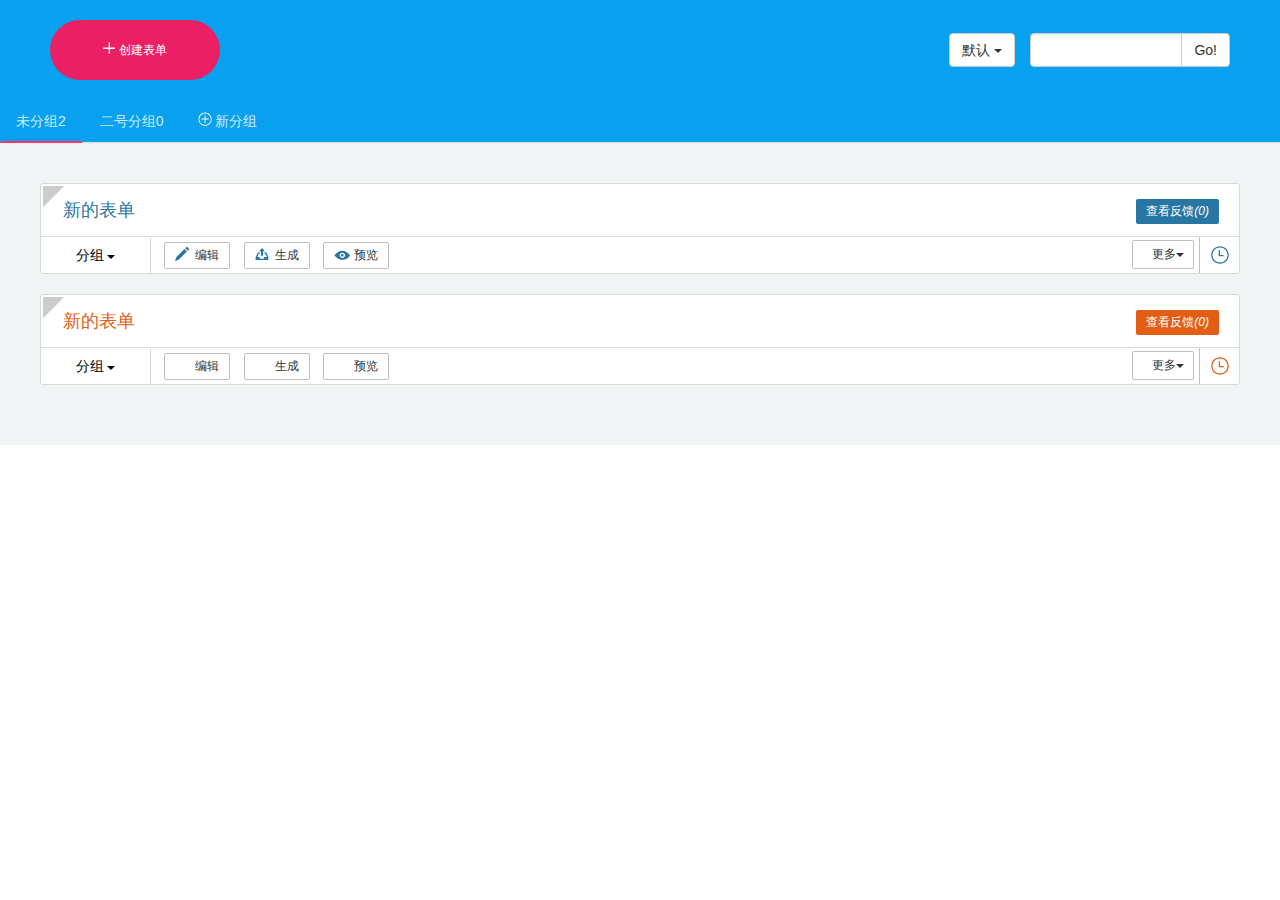
<file: plat/index.html>
<!DOCTYPE html>
<html lang="en">
<head>
    <meta charset="UTF-8">
    <title>创建表单</title>
    <!--<link href="../plugin/bootstrap-3.3.5-dist/css/bootstrap.min.css"/>-->
    <link href="../plugin/bootstrap-3.3.5-dist/css/bootstrap.css" rel="stylesheet"/>
    <link href="../theme/style.css" rel="stylesheet"/>
</head>
<body>
<div class="creat-form">
    <div class="form-top info-show clearfix">
        <a class="creat-btn pull-left" href="javascript:void(0)" data-target="#sjmfmodal" data-toggle="modal">
            <svg style="height:12px;width:12px;position: relative;" viewBox="0 0 207.8125 200" version="1.1" xmlns="http://www.w3.org/2000/svg" xmlns:xlink="http://www.w3.org/1999/xlink"><defs><style type="text/css"><! [CDATA[                    @font-face {  font-family: ifont;  src: url(http://at.alicdn.com/t/font_1442373896_4754455.eot?#iefix) format(embedded-opentype), url(http://at.alicdn.com/t/font_1442373896_4754455.woff) format(woff), url(http://at.alicdn.com/t/font_1442373896_4754455.ttf) format(truetype), url(http://at.alicdn.com/t/font_1442373896_4754455.svg#ifont) format(svg);  }  ]  ]></style></defs><g class="transform-group"><g transform="scale(0.1953125, 0.1953125)"><path d="M31.054769 472.615385 1055.054769 472.615385 1055.054769 590.769231 31.054769 590.769231 31.054769 472.615385ZM503.670154 0 621.824 0 621.824 1024 503.670154 1024 503.670154 0Z" fill="#fff"></path></g></g></svg>
            <span class="creat-btn-text" >创建表单</span></a>
        <div class="form-group pull-right">
            <div class="btn-group">
                <button type="button" class="btn btn-default dropdown-toggle"
                        data-toggle="dropdown">
                    默认 <span class="caret"></span>
                </button>
                <ul class="dropdown-menu" role="menu">
                    <li><a href="#">置顶优先</a></li>
                    <li><a href="#">按创建时间升序</a></li>
                    <li><a href="#">按创建时间降序</a></li>
                    <li><a href="#">按最近一条反馈到达时间</a></li>
                    <li><a href="#">按表单反馈数升序</a></li>
                    <li><a href="#">按表单反馈数降序</a></li>
                </ul>
            </div>
            <div class="input-group pull-right search-group">
                <input type="text" class="form-control">
               <span class="input-group-btn">
                  <button class="btn btn-default" type="button">
                      Go!
                  </button>
               </span>
            </div>

        </div>
    </div>
    <div class="form-bottom">
        <ul id="myTab" class="nav nav-tabs sjmf_tabs">
            <li class="active">
                <a href="#home" data-toggle="tab">
                   未分组<span>2</span>
                </a>
            </li>
            <li><a href="#ios" data-toggle="tab">二号分组<span>0</span></a></li>
            <li class="dropdown">
                <a href="#" id="myTabDrop1" class="dropdown-toggle"
                   data-toggle="dropdown">
                    <svg width="14" height="14" viewBox="0 0 200 200" version="1.1" xmlns="http://www.w3.org/2000/svg" xmlns:xlink="http://www.w3.org/1999/xlink"><defs><style type="text/css"><![CDATA[  @font-face { font-family: ifont; src: url(http://at.alicdn.com/t/font_1442373896_4754455.eot?#iefix) format(embedded-opentype), url(http://at.alicdn.com/t/font_1442373896_4754455.woff) format(woff), url(http://at.alicdn.com/t/font_1442373896_4754455.ttf) format(truetype), url(http://at.alicdn.com/t/font_1442373896_4754455.svg#ifont) format(svg); }                    ]]></style></defs><g class="transform-group"><g transform="scale(0.1953125, 0.1953125)"><path d="M739.456 481.984 551.104 481.984 551.104 275.072c0-13.504-10.496-22.912-33.792-24.256S483.52 261.504 483.52 275.072l0 206.912L284.608 481.984c0 0-37.568-3.456-37.568 27.072 0 41.088 16.064 41.024 29.568 41.024l206.912 0-0.064 216.96c0 16.96-3.52 39.424 31.616 39.424 36.992 0 35.264-34.048 35.264-41.984l0.832-214.464 188.352 0c8.64 0 41.984 2.432 42.432-35.584S739.456 481.984 739.456 481.984zM518.592 42.048c-265.152 0-480 214.848-480 480 0 265.088 214.848 480 480 480s480-214.848 480-480S783.68 42.048 518.592 42.048zM518.592 937.984c-229.76 0-416-186.304-416-416 0-229.76 186.24-416 416-416s416 186.24 416 416C934.528 751.744 748.352 937.984 518.592 937.984z" fill="#fff"></path></g></g></svg>
                    新分组
                </a>
                <ul class="dropdown-menu" role="menu" aria-labelledby="myTabDrop1">
                    <li>
                        <div class="input-group add-new-tabs">
                            <input type="text" class="form-control">
                           <span class="input-group-btn">
                              <button class="btn btn-default" type="button">
                                  确定
                              </button>
                           </span>
                        </div>
                    </li>
                </ul>
            </li>
        </ul>
        <div id="myTabContent" class="tab-content">
            <div class="tab-pane fade in active" id="home">
                <ul class="form-block-box">
                    <li  class="form-creation old-form-li">
                        <div class="settop-container">
                            <span class="old-form-color set-top" >设置置顶</span>
                            <div class="is-top-logo"></div>
                        </div>
                        <input class="name-of-form old-form-font" value="新的表单" readonly="readonly">
                        <div class="check-feedback pull-right old-form-color">查看反馈<em>(0)</em></div>
                        <div class="form-settings clearfix">
                            <div class="btn-group ">
                                <button type="button" class="btn btn-default dropdown-toggle form-settings-btn" data-toggle="dropdown">分组 <span class="caret"></span></button>
                                <ul class="dropdown-menu min-width-110" role="menu">
                                    <li><a href="#">二号分组</a></li>
                                </ul>
                            </div>
                            <a class="form-edit sjmf-fll"  href="editForm.html">
                                <svg style="width: 14px;height: 14px;position: absolute;margin-left: -20px;" viewBox="0 0 200 200" version="1.1" xmlns="http://www.w3.org/2000/svg" xmlns:xlink="http://www.w3.org/1999/xlink"><defs><style type="text/css"><![CDATA[  @font-face { font-family: ifont; src: url(http://at.alicdn.com/t/font_1442373896_4754455.eot?#iefix) format(embedded-opentype), url(http://at.alicdn.com/t/font_1442373896_4754455.woff) format(woff), url(http://at.alicdn.com/t/font_1442373896_4754455.ttf) format(truetype), url(http://at.alicdn.com/t/font_1442373896_4754455.svg#ifont) format(svg); } ]]></style></defs><g class="transform-group"><g transform="scale(0.1953125, 0.1953125)"><path d="M0.0002 1023.999975 262.593097 941.470007 870.30586 333.757245 690.24193 153.694315 82.530168 761.407078ZM825.288878 18.646368l-75.023971 75.025971 180.06293 180.06193 75.024971-75.024971c24.85999-24.86099 24.85999-65.169975 0-90.030965l-90.030965-90.030965C890.461852-6.215623 850.151868-6.215623 825.288878 18.646368z" fill="#2776A4"></path></g></g></svg>
                                编辑
                            </a>
                            <a class=" form-derive sjmf-fll" href="generateForm.html">
                                <svg style="width: 14px;height: 14px;position: absolute;margin-left: -20px;" viewBox="0 0 200 200" version="1.1" xmlns="http://www.w3.org/2000/svg" xmlns:xlink="http://www.w3.org/1999/xlink"><defs><style type="text/css"><![CDATA[  @font-face { font-family: ifont; src: url(http://at.alicdn.com/t/font_1442373896_4754455.eot?#iefix) format(embedded-opentype), url(http://at.alicdn.com/t/font_1442373896_4754455.woff) format(woff), url(http://at.alicdn.com/t/font_1442373896_4754455.ttf) format(truetype), url(http://at.alicdn.com/t/font_1442373896_4754455.svg#ifont) format(svg); }]]></style></defs><g class="transform-group"><g transform="scale(0.1953125, 0.1953125)"><path d="M432.699272 639.576626l156.795061 0c0-108.744961 0-326.302624 0-326.302624l127.621786-1.851555L514.754752 72.617067 305.100066 305.958104l0 1.851555 127.599206 5.464344C432.699272 313.274002 432.699272 530.831665 432.699272 639.576626zM863.027652 490.120044c-11.809305-23.234752-38.950386-74.626681-47.417861-80.249085-17.996207-1.128997-128.299184-5.757883-143.992238-1.828975-5.735303 9.573892-7.632018 62.433517 0 67.446262 10.002911 6.074002 66.678545-0.903197 72.865447 16.438192 10.31903 7.022359 134.960265 236.998986 134.960265 236.998986l-209.654686 0-9.167453 136.721499-317.248071-1.806395 3.635369-138.527894L159.211114 725.312635c0 0 70.088115-133.582889 120.328467-235.192591 10.635149-20.683219 66.317266 6.119162 72.910606-16.460772l0-52.837045c-2.416053-3.657949-7.270739-10.951268-7.270739-10.951268l-133.10871-1.828975-167.768908 344.61495 0 198.725998c0 0 616.974112 0 920.832282 0 6.209482-3.138611 12.396384-8.015877 14.518897-14.631797l0-218.776979C940.770364 642.015259 901.910298 566.056362 863.027652 490.120044z" fill="#2776A4"></path></g></g></svg>
                                生成
                            </a>
                            <a class=" form-preView sjmf-fll" href="#">
                                <svg style="width: 18px;height: 18px;position: absolute;margin-left: -20px;" viewBox="0 0 200 200" version="1.1" xmlns="http://www.w3.org/2000/svg" xmlns:xlink="http://www.w3.org/1999/xlink"><defs><style type="text/css"><![CDATA[  @font-face { font-family: ifont;  src: url(http://at.alicdn.com/t/font_1442373896_4754455.eot?#iefix) format(embedded-opentype), url(http://at.alicdn.com/t/font_1442373896_4754455.woff) format(woff), url(http://at.alicdn.com/t/font_1442373896_4754455.ttf) format(truetype), url(http://at.alicdn.com/t/font_1442373896_4754455.svg#ifont) format(svg); }  ]]></style></defs><g class="transform-group"><g transform="scale(0.1953125, 0.1953125)"><path d="M28.48 479.296c0 0 452.288 553.6 894.208 0C431.488-108.48 28.48 479.296 28.48 479.296zM477.696 626.24c-83.456 0-151.168-67.712-151.168-151.168S394.24 323.968 477.696 323.968c83.392 0 151.104 67.712 151.104 151.168S561.152 626.24 477.696 626.24zM473.344 475.136m-75.584 0a1.181 1.181 0 1 0 151.168 0 1.181 1.181 0 1 0-151.168 0Z" fill="#2776A4"></path></g></g></svg>
                                预览</a>
                            <div class="operate_more dropdown_wrapper pull-right">
                                <div class="btn-group ">
                                    <button type="button" class="btn btn-default dropdown-toggle more-settings" data-toggle="dropdown">更多<span class="caret"></span></button>
                                    <ul class="dropdown-menu width-li-62" role="menu">
                                        <li><a href="javascript:void(0)" class="change-form-name">重命名</a></li>
                                        <li><a href="javascript:void(0)" class="clone-form">创建副本</a></li>
                                        <li><a href="javascript:void(0)" class="delete-foem">删除表单</a></li>
                                    </ul>
                                </div>
                        </div>
                            <a class="form-info-more" href="javascript:void(0)">
                                <svg width="20" height="20" viewBox="0 0 200 200" version="1.1" xmlns="http://www.w3.org/2000/svg" xmlns:xlink="http://www.w3.org/1999/xlink"><defs><style type="text/css"><![CDATA[  @font-face { font-family: ifont; src: url(http://at.alicdn.com/t/font_1442373896_4754455.eot?#iefix) format(embedded-opentype), url(http://at.alicdn.com/t/font_1442373896_4754455.woff) format(woff), url(http://at.alicdn.com/t/font_1442373896_4754455.ttf) format(truetype), url(http://at.alicdn.com/t/font_1442373896_4754455.svg#ifont) format(svg);}]]></style></defs><g class="transform-group"><g transform="scale(0.1953125, 0.1953125)"><path d="M511.913993 63.989249c-247.012263 0-447.924744 200.912481-447.924744 447.924744s200.912481 447.924744 447.924744 447.924744 447.924744-200.912481 447.924744-447.924744S758.926256 63.989249 511.913993 63.989249zM511.913993 895.677474c-211.577356 0-383.763481-172.186125-383.763481-383.763481 0-211.577356 172.014111-383.763481 383.763481-383.763481s383.763481 172.014111 383.763481 383.763481S723.491349 895.677474 511.913993 895.677474zM672.05913 511.913993l-159.973123 0L512.086007 288.123635c0-17.717453-14.277171-32.166639-31.994625-32.166639-17.717453 0-31.994625 14.449185-31.994625 32.166639l0 255.956996c0 17.717453 14.277171 31.994625 31.994625 31.994625l191.967747 0c17.717453 0 32.166639-14.277171 32.166639-31.994625C704.053754 526.191164 689.604569 511.913993 672.05913 511.913993z" fill="#2776A4"></path></g></g></svg>
                            </a>
                        </div>
                        <div class="form-moreInfos old-form-color"><p class="p-moreInfos">创建时间：<span class="moreInfo-createAt">2016-07-17 13:03:55</span>创建人：<span class="moreInfo-createBy">lucifer</span>最近编辑：<span class="moreInfo-modifiedAt">2016-07-17 13:03:55</span>编辑人：
                            <span
                                class="moreInfo_modifiedBy">lucifer</span></p></div>
                    </li>
                    <li  class="form-creation new-form-li">
                        <div class="settop-container">
                            <span class="new-form-color set-top" >设置置顶</span>
                            <div class="is-top-logo"></div>
                        </div>
                        <input class="name-of-form new-form-font" value="新的表单" readonly="readonly">
                        <div class="check-feedback pull-right new-form-color">查看反馈<em>(0)</em></div>
                        <div class="form-settings clearfix">
                            <div class="btn-group ">
                                <button type="button" class="btn btn-default dropdown-toggle form-settings-btn" data-toggle="dropdown">分组 <span class="caret"></span></button>
                                <ul class="dropdown-menu min-width-110" role="menu">
                                    <li><a href="#">二号分组</a></li>
                                </ul>
                            </div>
                            <a class="form-edit sjmf-fll"  href="editForm.html">编辑</a>
                            <a class=" form-derive sjmf-fll" href="generateForm.html">生成</a>
                            <a class=" form-preView sjmf-fll" href="#">预览</a>
                            <div class="operate_more dropdown_wrapper pull-right">
                                <div class="btn-group ">
                                    <button type="button" class="btn btn-default dropdown-toggle more-settings" data-toggle="dropdown">更多<span class="caret"></span></button>
                                    <ul class="dropdown-menu width-li-62" role="menu">
                                        <li><a href="javascript:void(0)" class="change-form-name">重命名</a></li>
                                        <li><a href="javascript:void(0)" class="clone-form">创建副本</a></li>
                                        <li><a href="javascript:void(0)" class="delete-foem">删除表单</a></li>
                                    </ul>
                                </div>
                            </div>
                            <a class="form-info-more" href="javascript:void(0)">
                                <svg width="20" height="20" viewBox="0 0 200 200" version="1.1" xmlns="http://www.w3.org/2000/svg" xmlns:xlink="http://www.w3.org/1999/xlink"><defs><style type="text/css"><![CDATA[  @font-face { font-family: ifont; src: url(http://at.alicdn.com/t/font_1442373896_4754455.eot?#iefix) format(embedded-opentype), url(http://at.alicdn.com/t/font_1442373896_4754455.woff) format(woff), url(http://at.alicdn.com/t/font_1442373896_4754455.ttf) format(truetype), url(http://at.alicdn.com/t/font_1442373896_4754455.svg#ifont) format(svg);}]]></style></defs><g class="transform-group"><g transform="scale(0.1953125, 0.1953125)"><path d="M511.913993 63.989249c-247.012263 0-447.924744 200.912481-447.924744 447.924744s200.912481 447.924744 447.924744 447.924744 447.924744-200.912481 447.924744-447.924744S758.926256 63.989249 511.913993 63.989249zM511.913993 895.677474c-211.577356 0-383.763481-172.186125-383.763481-383.763481 0-211.577356 172.014111-383.763481 383.763481-383.763481s383.763481 172.014111 383.763481 383.763481S723.491349 895.677474 511.913993 895.677474zM672.05913 511.913993l-159.973123 0L512.086007 288.123635c0-17.717453-14.277171-32.166639-31.994625-32.166639-17.717453 0-31.994625 14.449185-31.994625 32.166639l0 255.956996c0 17.717453 14.277171 31.994625 31.994625 31.994625l191.967747 0c17.717453 0 32.166639-14.277171 32.166639-31.994625C704.053754 526.191164 689.604569 511.913993 672.05913 511.913993z" fill="#E25E14"></path></g></g></svg>
                            </a>
                        </div>
                        <div class="form-moreInfos new-form-color" ><p class="p-moreInfos">创建时间：<span class="moreInfo-createAt">2016-07-17 13:03:55</span>创建人：<span class="moreInfo-createBy">lucifer</span>最近编辑：<span class="moreInfo-modifiedAt">2016-07-17 13:03:55</span>编辑人：
                            <span class="moreInfo_modifiedBy">lucifer</span></p></div>
                    </li>
                </ul>
            </div>
        </div>

    </div>

</div>

<div class="modal fade creat-form-name" id="sjmfmodal" tabindex="-1" role="dialog"
     aria-labelledby="myModalLabel" aria-hidden="true">
    <div class="modal-dialog">
        <div class="modal-content">
            <div class="modal-header">
                <button type="button" class="close"
                        data-dismiss="modal" aria-hidden="true">
                    &times;
                </button>
                <h4 class="modal-title" id="myModalLabel">
                   创建新表单
                </h4>
            </div>
            <div class="modal-body">
                <div class="popwin_formTypeContent clearfix">
                    <div class="popwin_formtype popwin_formtype_normal">
                        <img src="../images//form_o.png">普通表单
                    </div>
                    <div class="popwin_formtype popwin_formtype_logic">
                        <img src="../images/form_l.png">逻辑表单
                    </div>
                    <div class="sjmf-set-form-name" >
                        <p class="sjmf-set-name-tips">表单名称</p>
                        <input class="form-control sjmf-set-name" type="text" value="新的表单" placeholder="请输入表单名称">

                        <div class="btn-group-box">
                            <button type="button" class="btn btn-primary creat-form-btn">创建表单</button>
                            <button type="button" class="btn btn-default cancel-form-btn">取消</button>
                        </div>
                    </div>
                </div>
            </div>
        </div>
    </div>
</div>
<script src="../js/jquery.min.js"></script>
<script src="../js/style.js"></script>
<script src="../plugin/bootstrap-3.3.5-dist/js/bootstrap.min.js"></script>
<script>
    $(document).ready(function(){
        /*添加标签页（表单组）*/
        $('#add-tab-group-btn').on('click',function(){
            var _tabslength = $('#myTab').find('li').length -1;
            var $groupName = $('#add-tab-group-input').val();
            if($groupName){
                $(this).parents('.dropdown').before('<li><a href="#sjmf-form-group'+_tabslength+'" data-toggle="tab">'+$groupName+'<span>0</span></a></li>');
                $('#add-tab-group-input').val("");
                $('#myTabContent').append('<div  class="tab-pane fade in " id="sjmf-form-group'+_tabslength+'"></div>');
            }else{
            }
        })
        /*修改表单名称*/
        $('.name-of-form').dblclick(function () {
            $(this).removeAttr('readonly').focus();
        });
        $('.change-form-name').bind('click',function(){
            $(this).parents('.form-creation').find('.name-of-form').removeAttr('readonly').focus();
        })
        /*创建表单副本*/
        $('.clone-form').bind('click',function() {
            var _theform = $(this).parents('.form-creation');
            _theform.before(_theform.clone(true)).find('.name-of-form').removeAttr('readonly').focus();
        })
        /*删除表单*/
        $('.delete-foem').bind('click',function(){
            $(this).parents('.form-creation').remove();
        })

    })
</script>
</body>
</html>
</file>
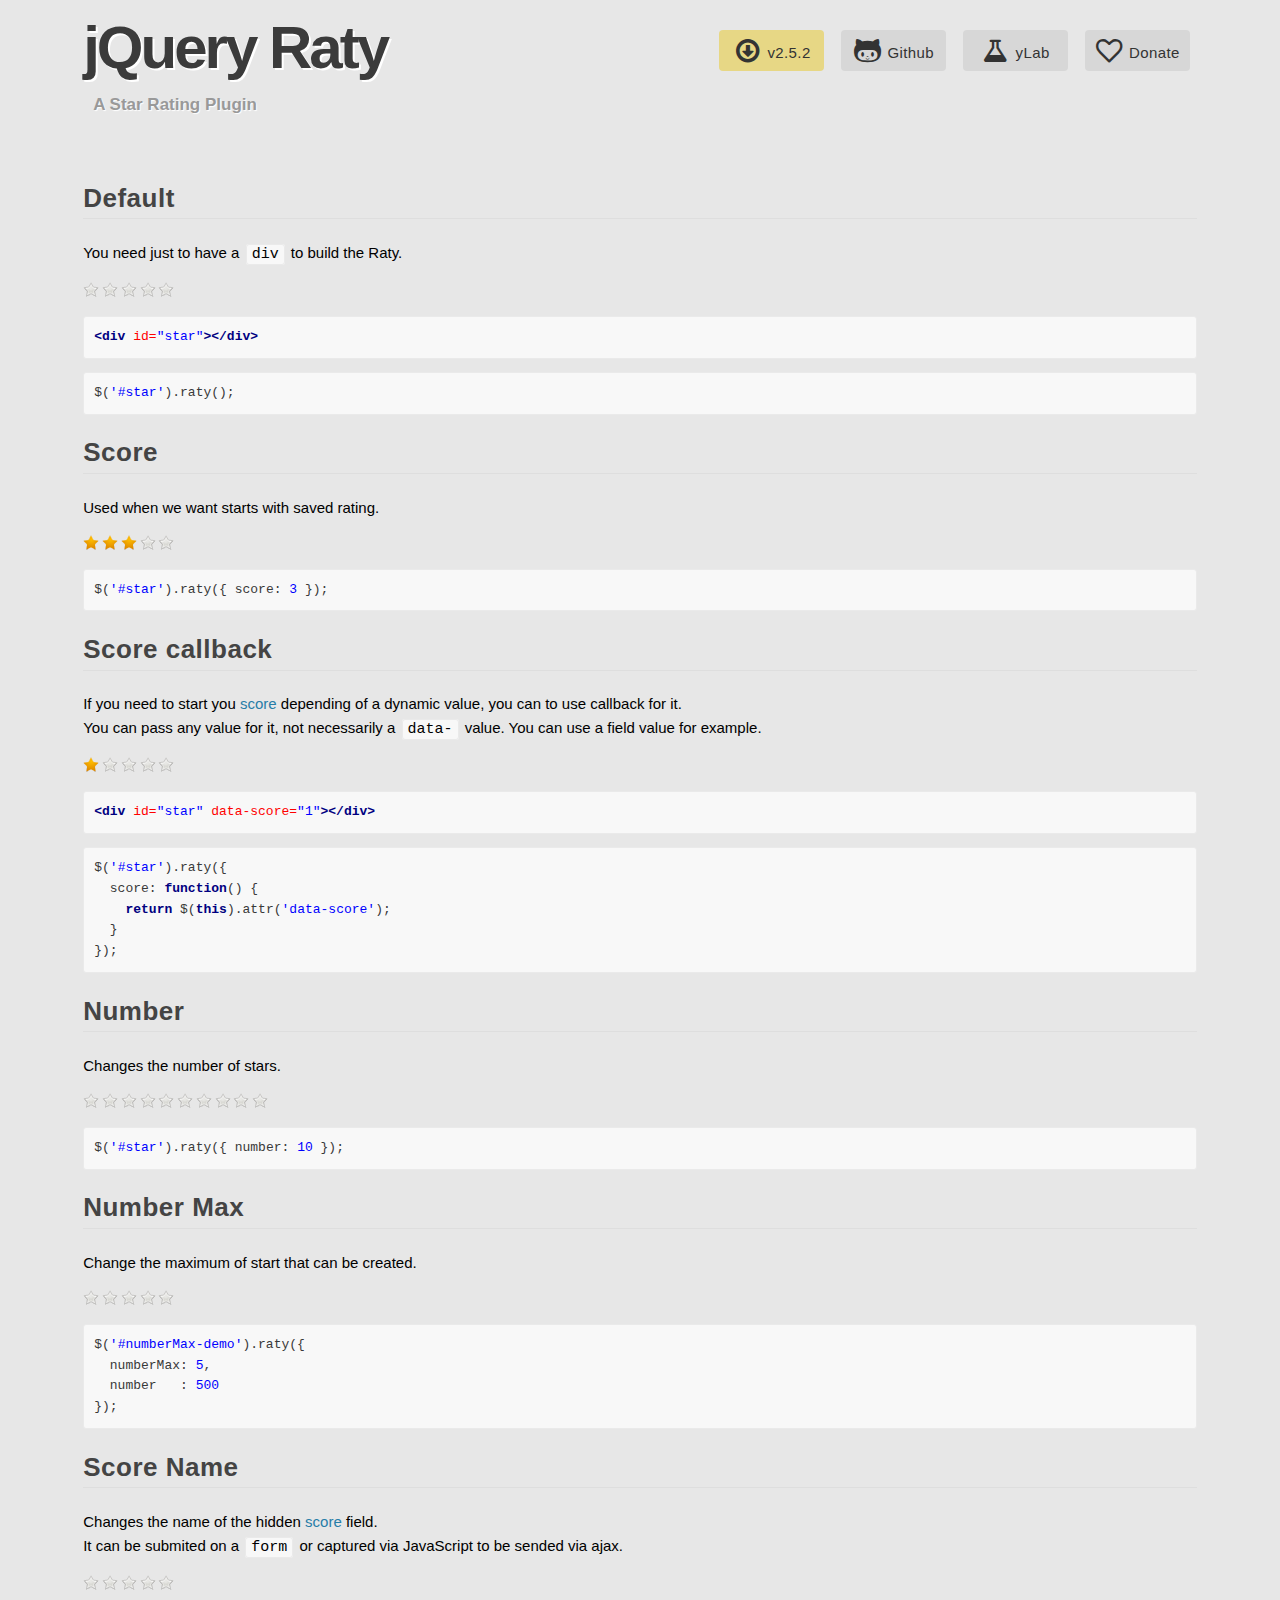
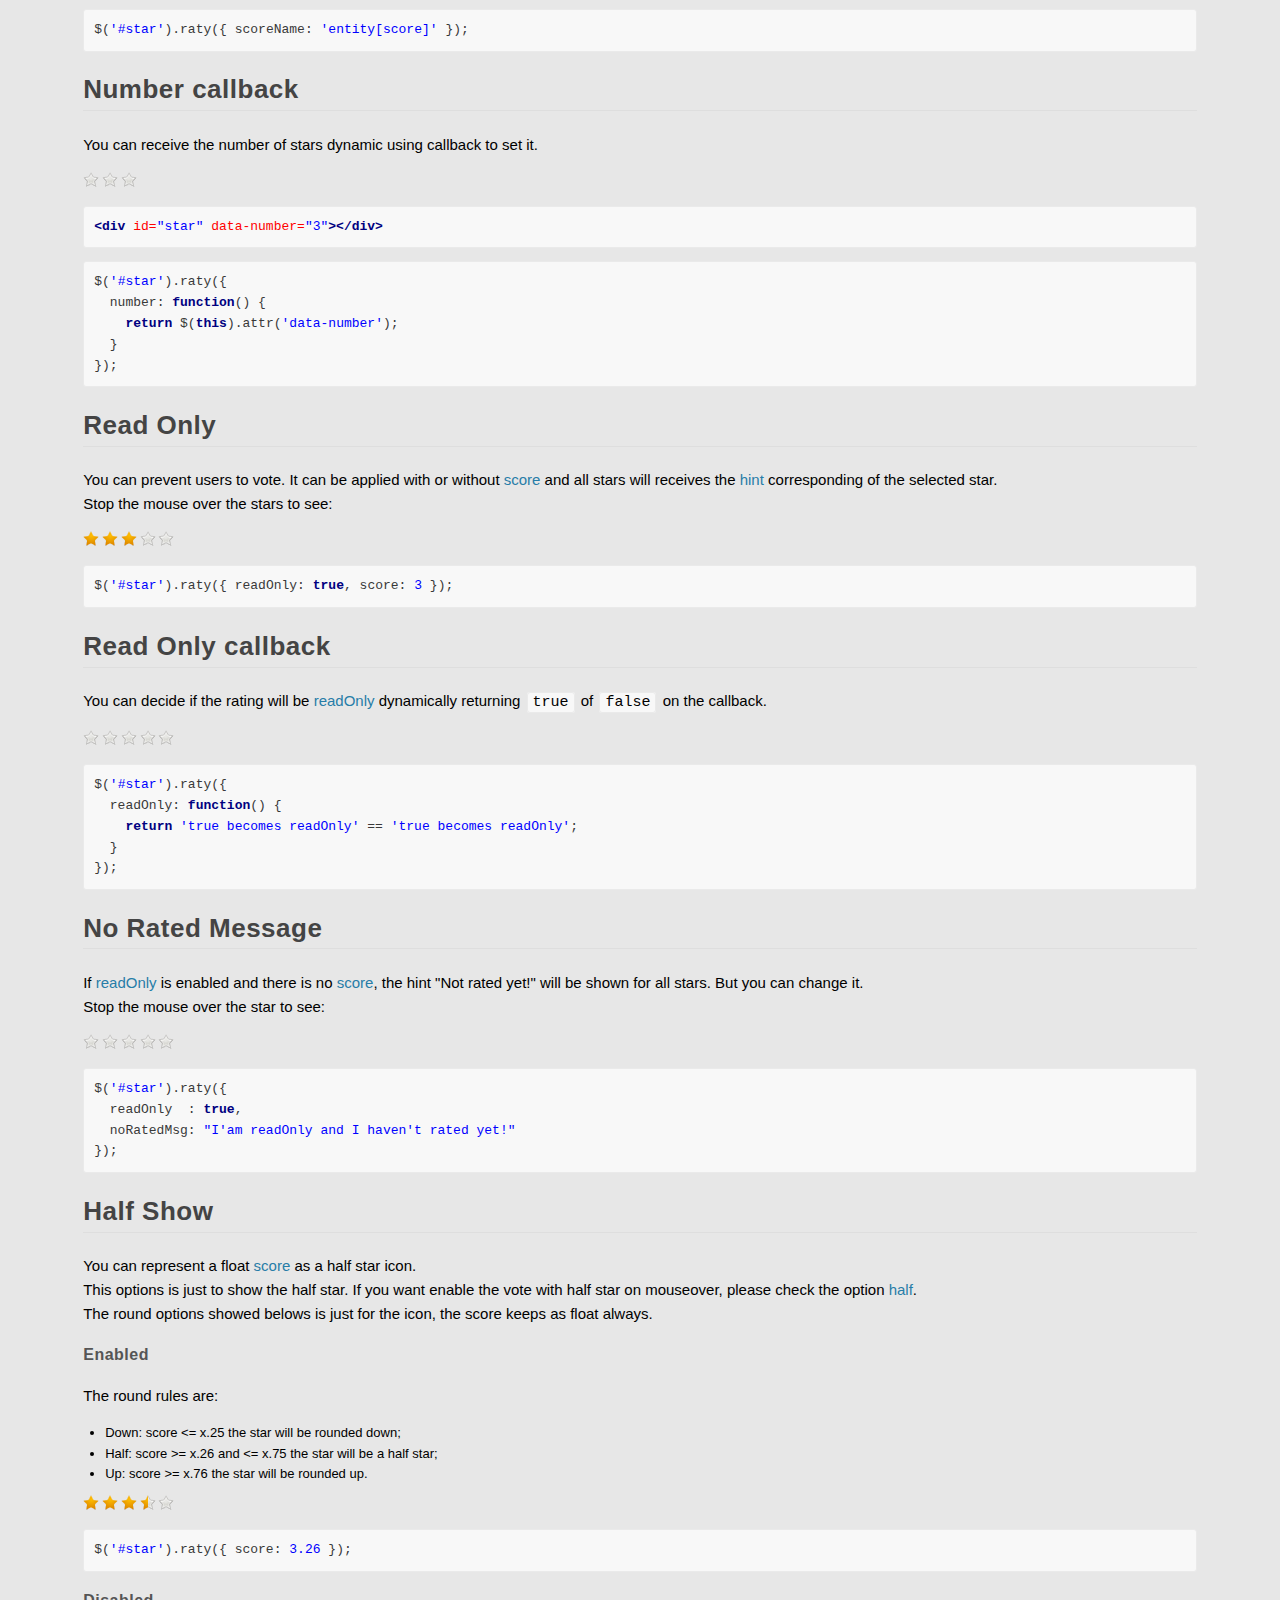
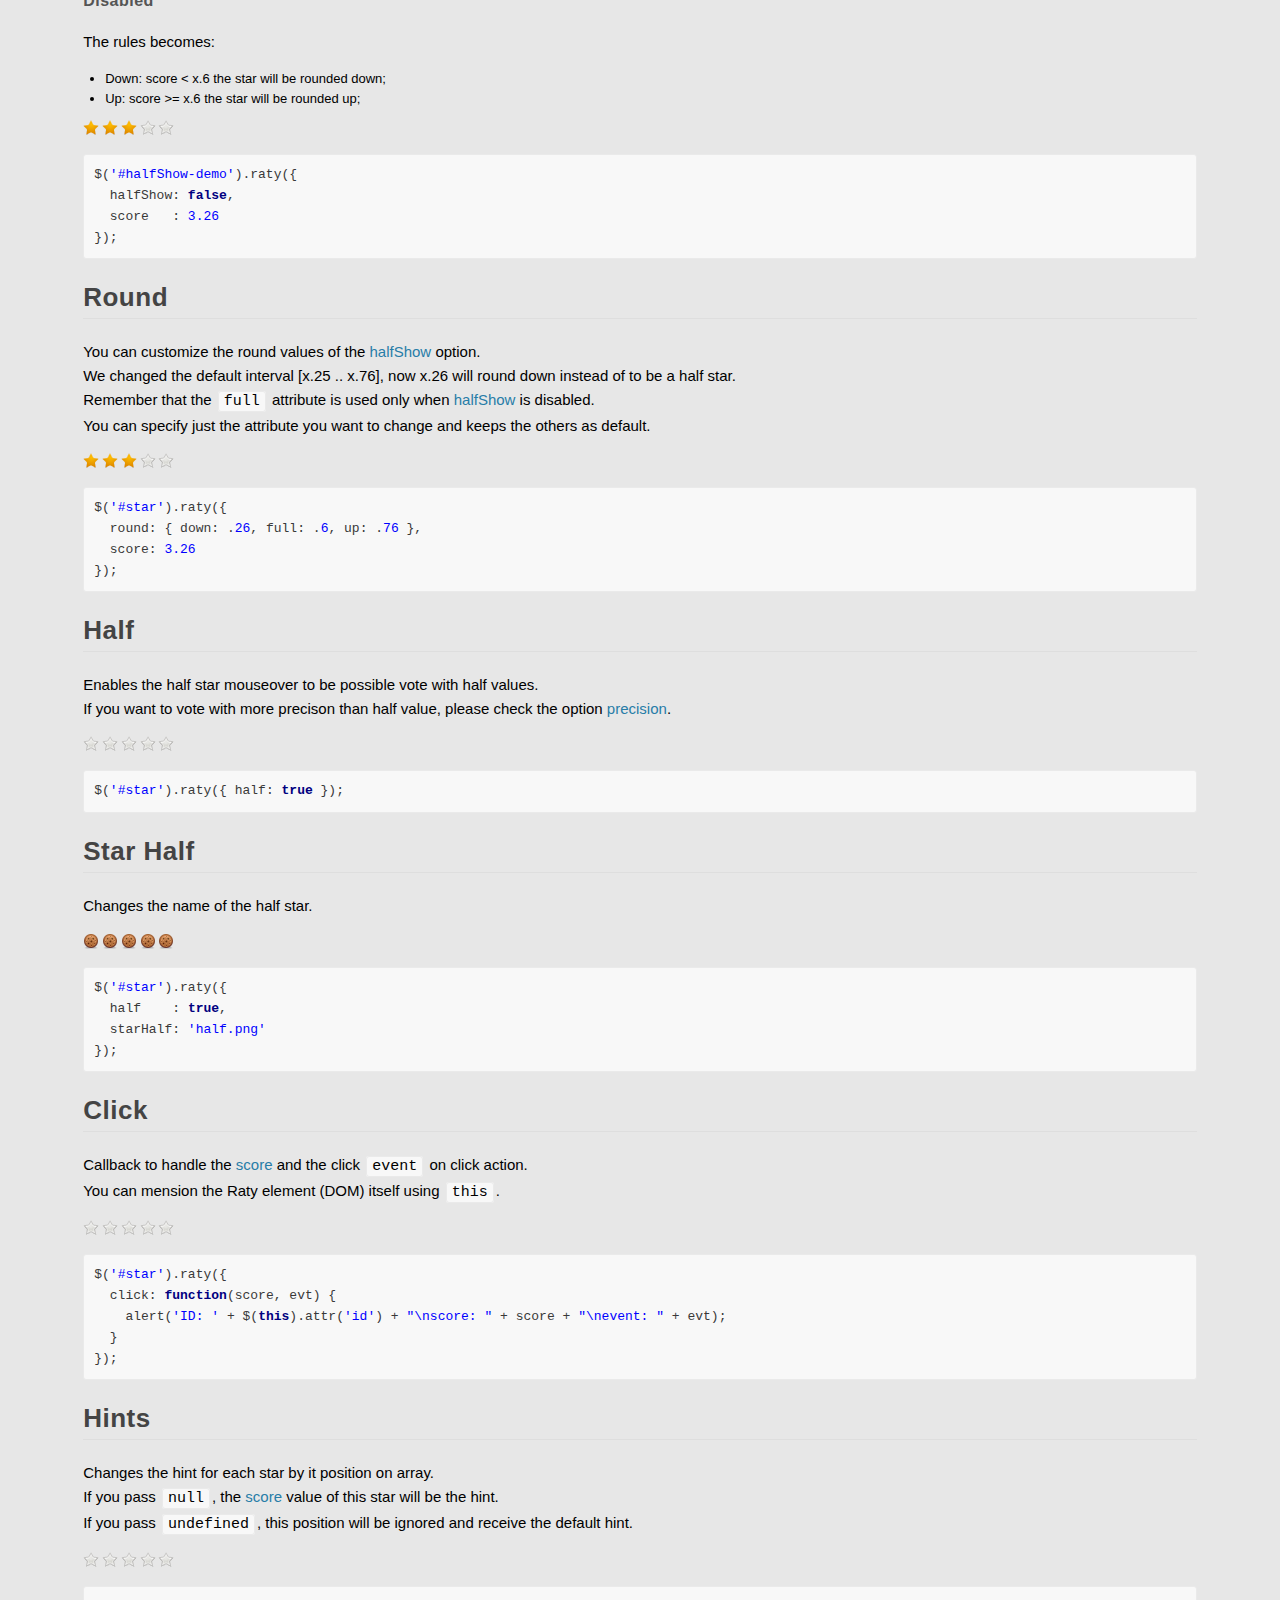
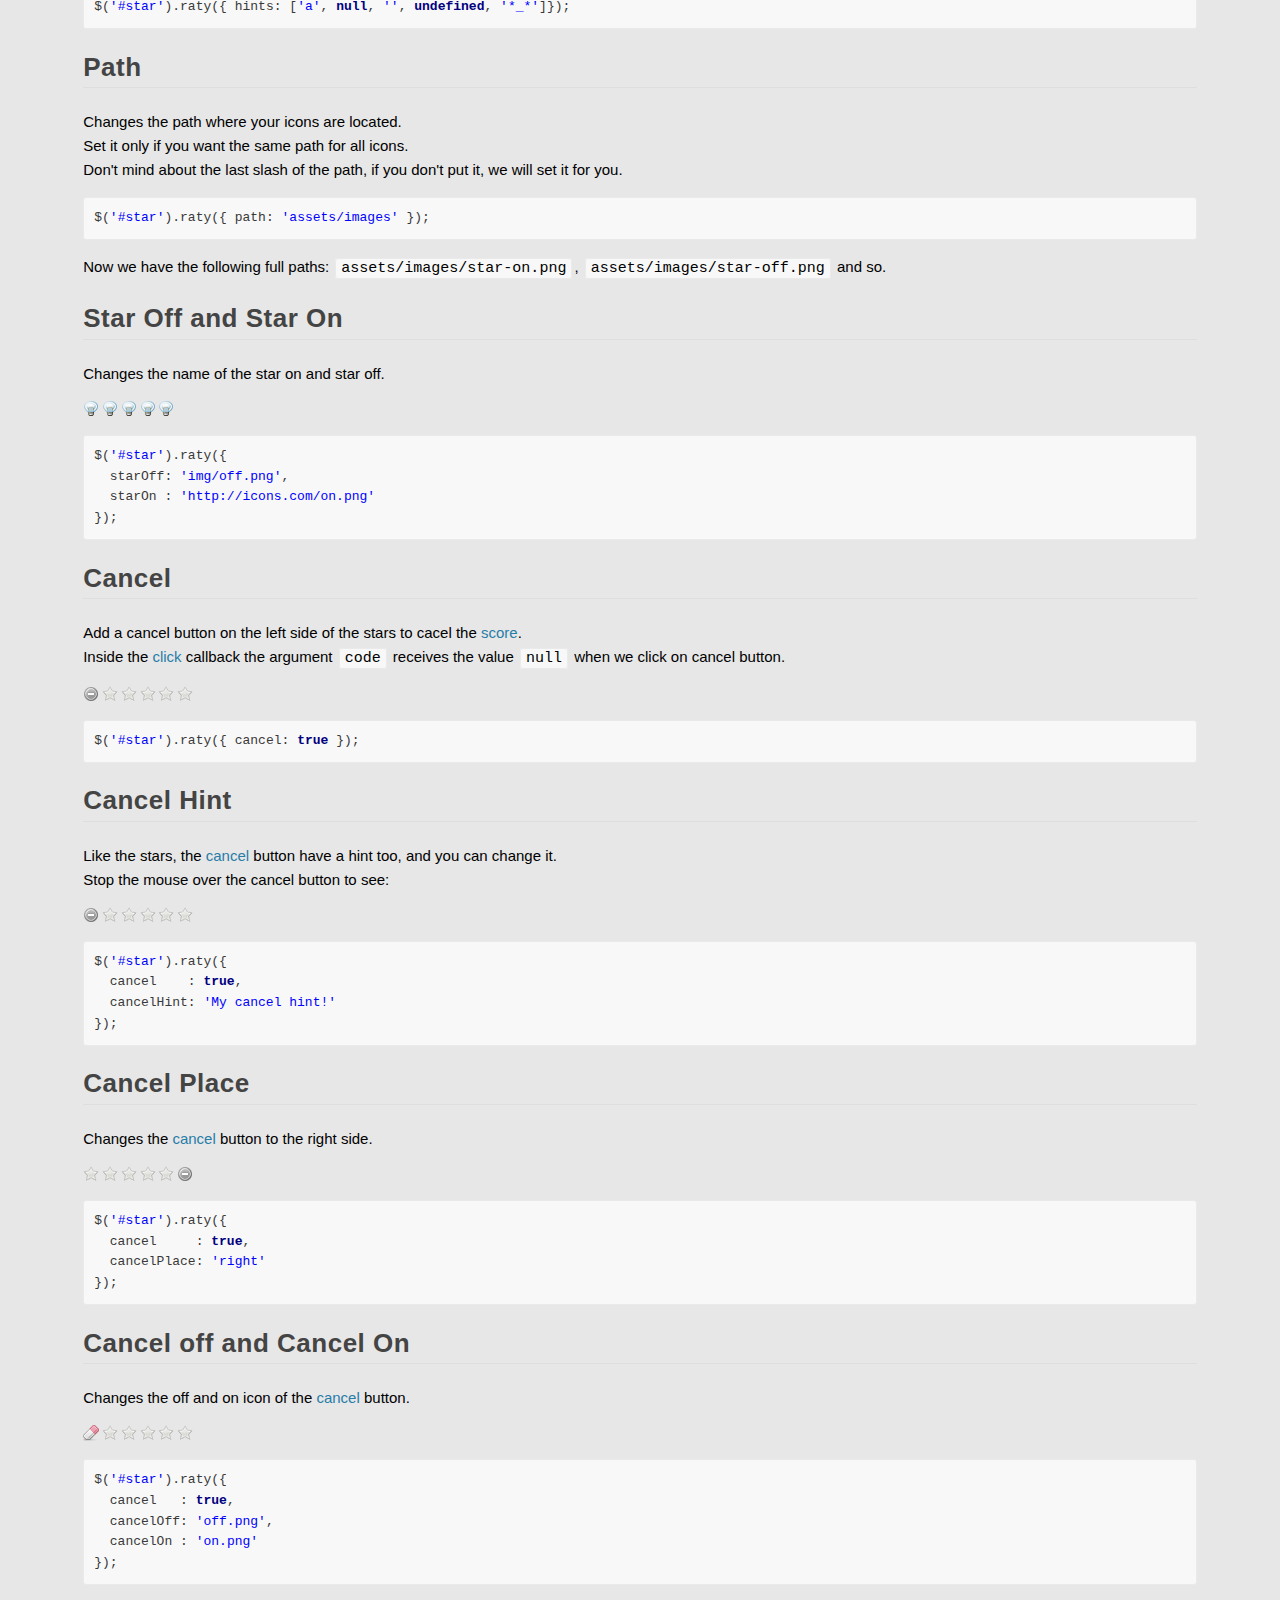
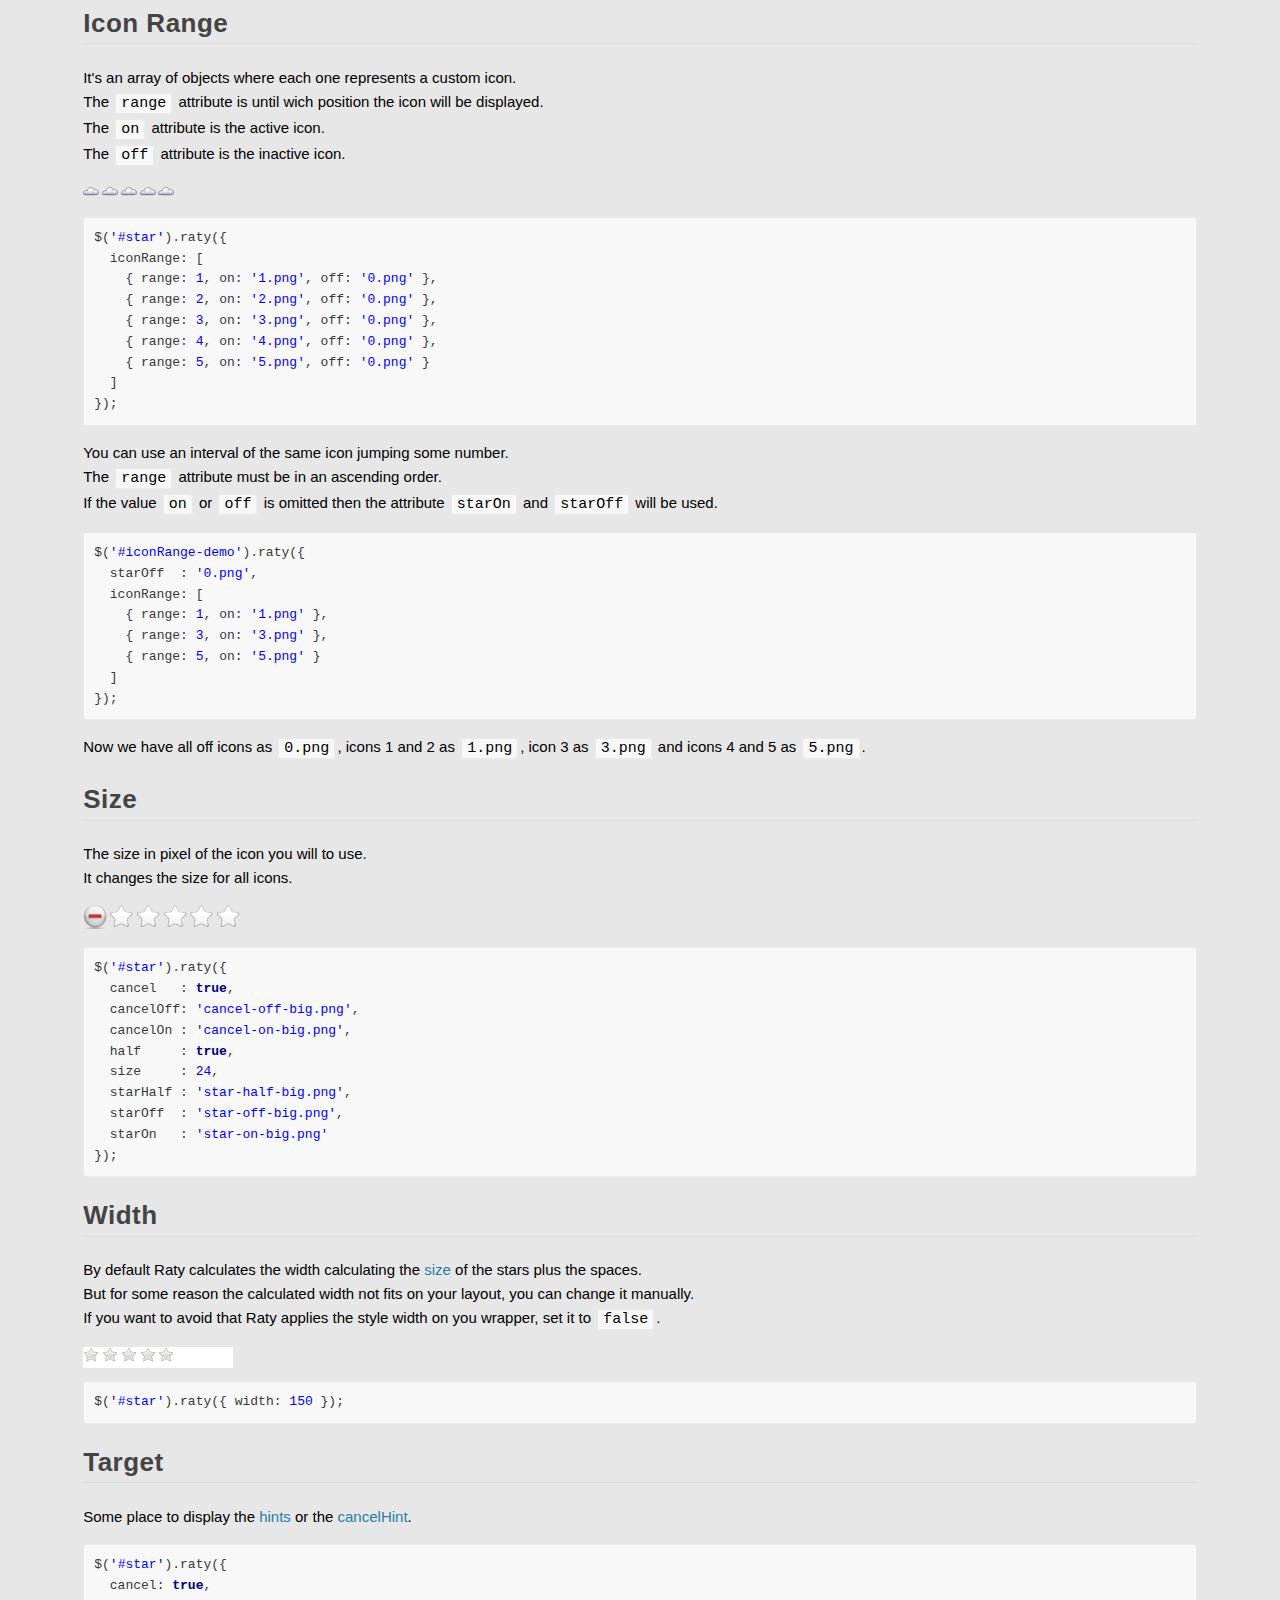
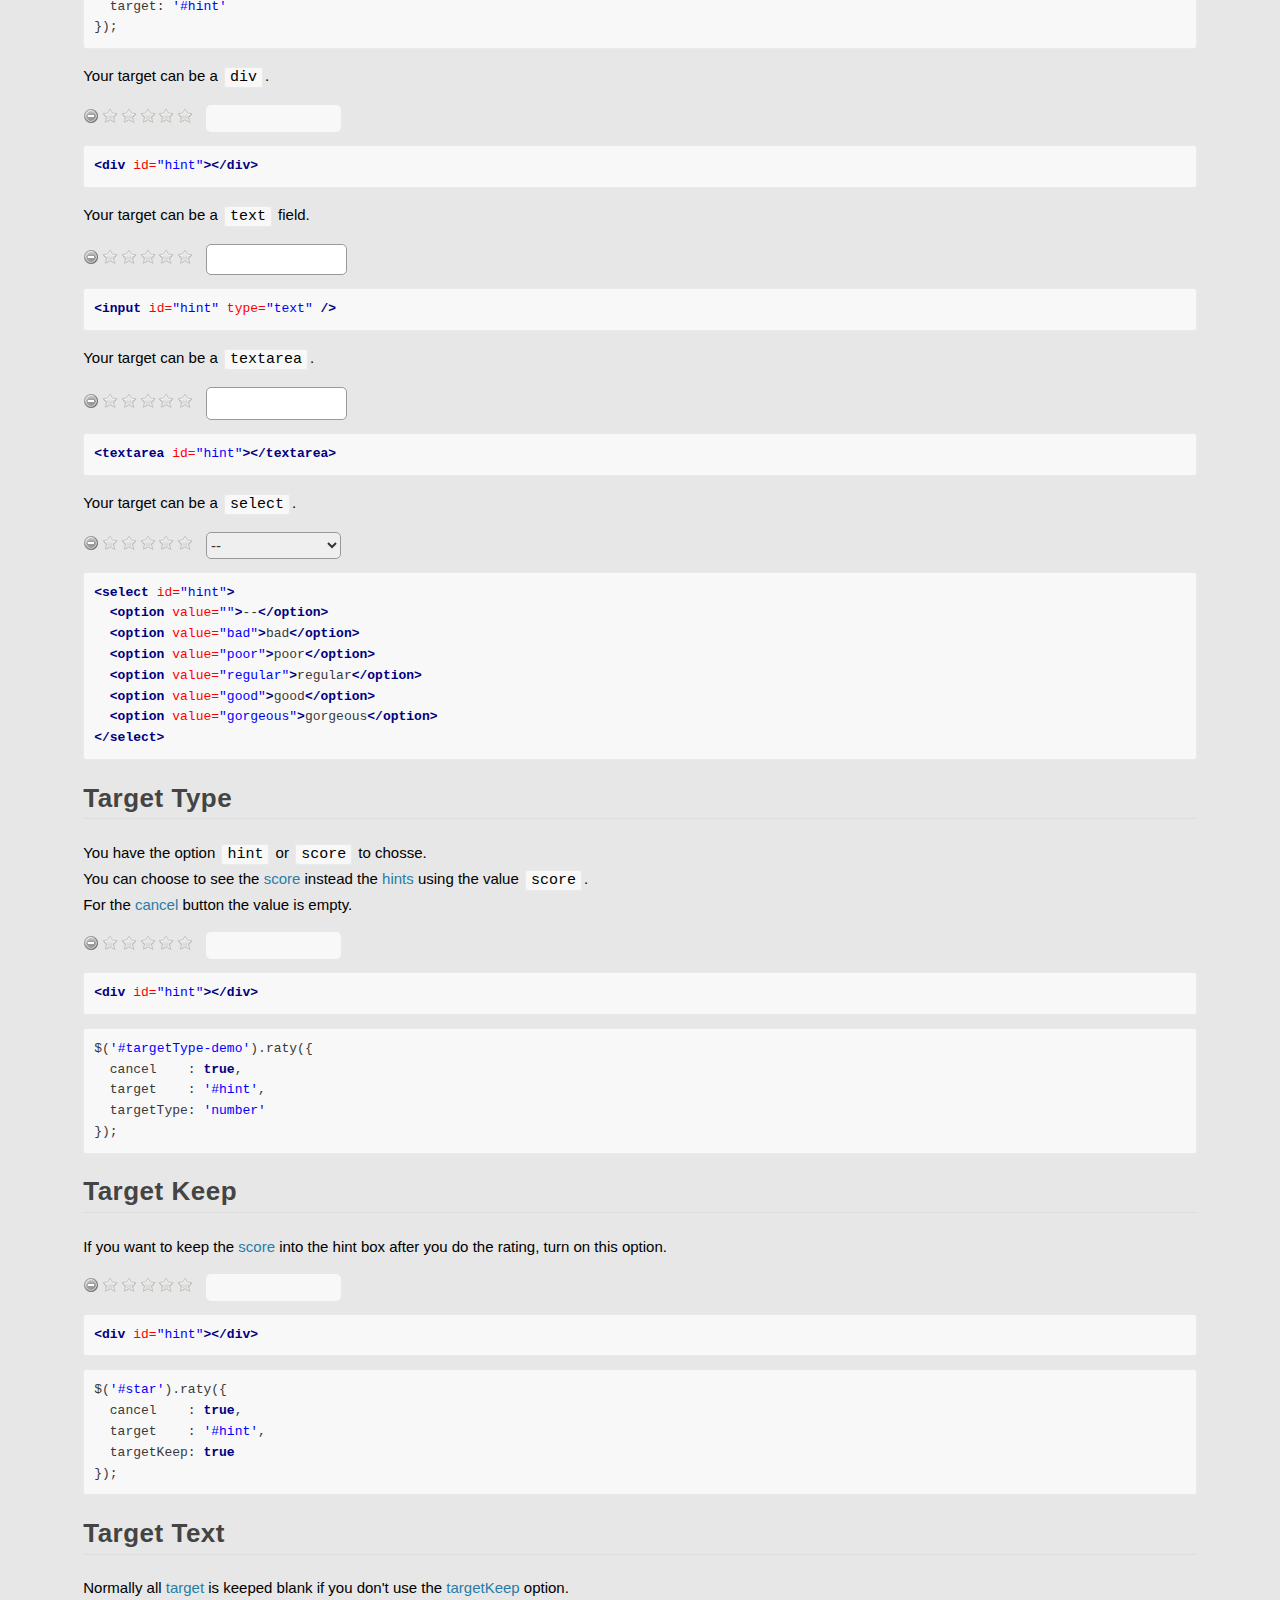
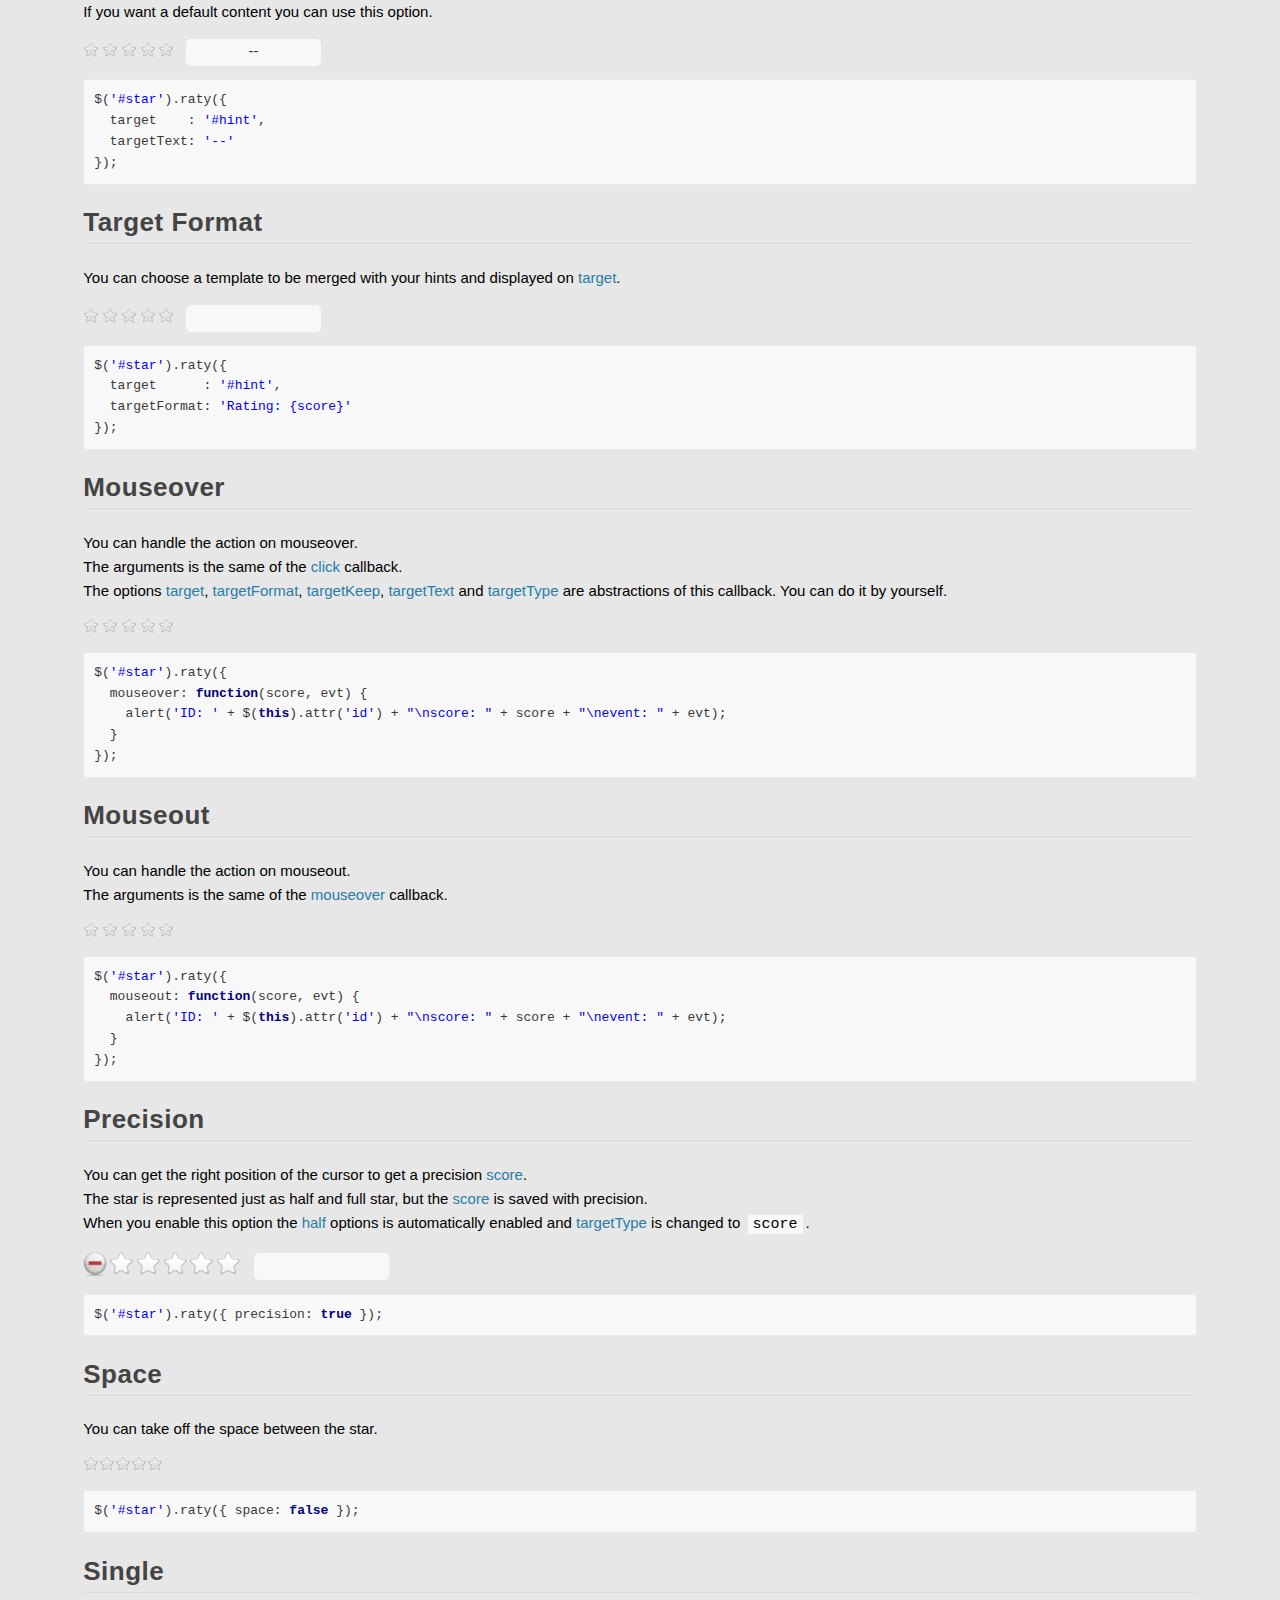
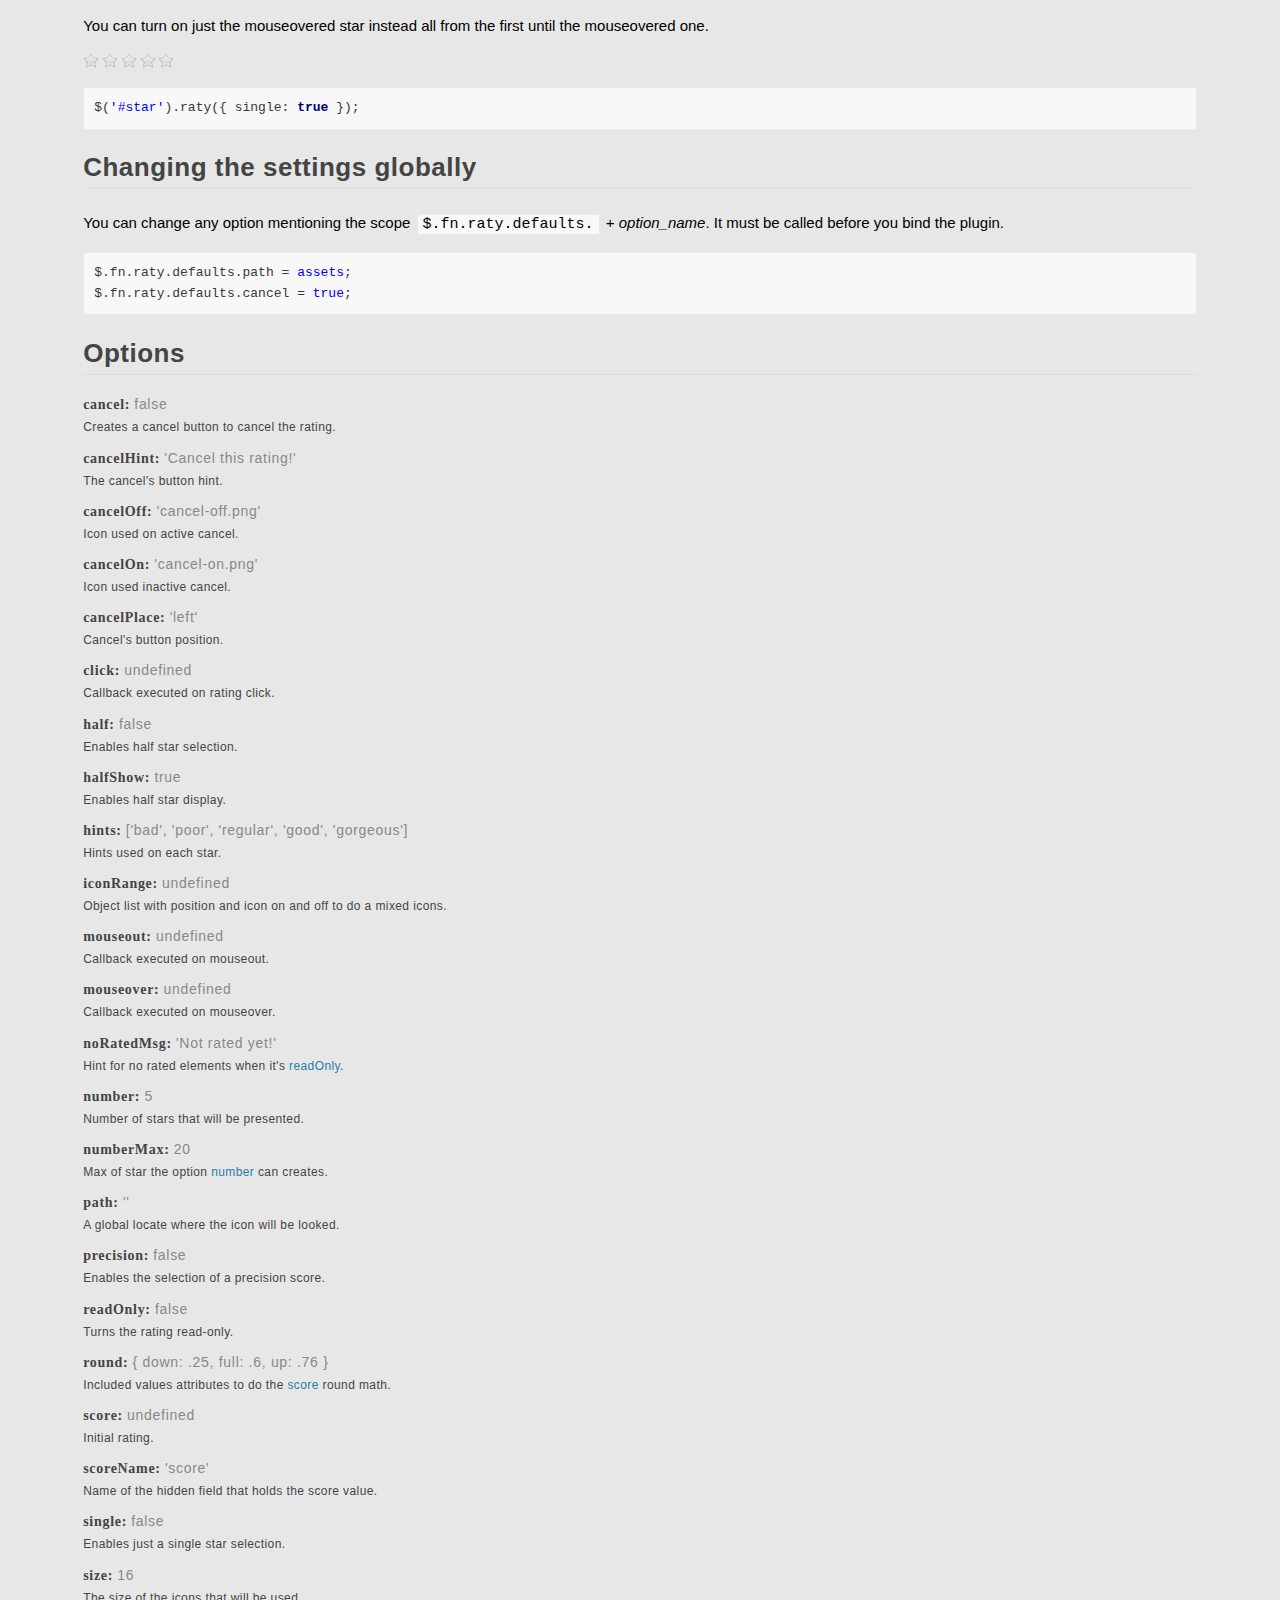
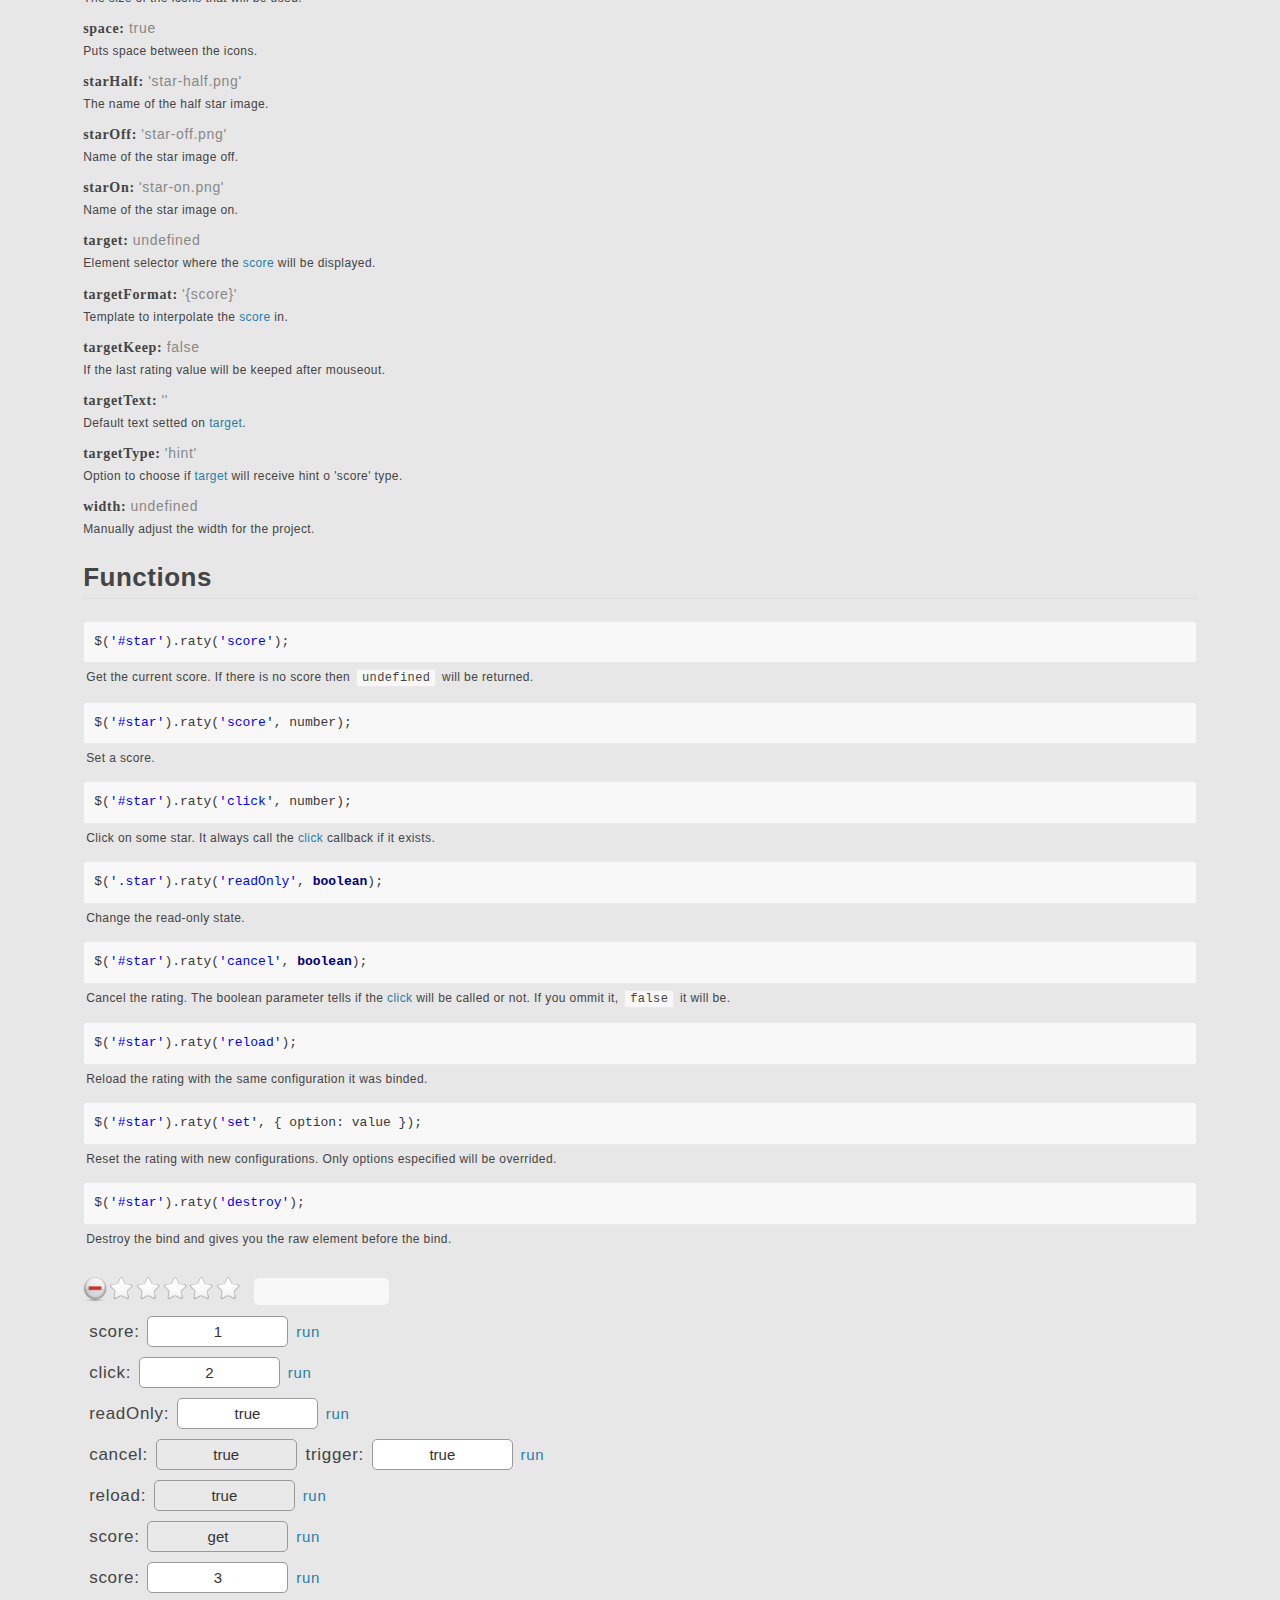
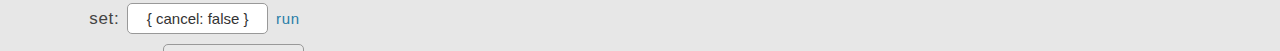
<file: plugin/pingfen/index.html>
<!DOCTYPE html>

<html lang="en" dir="ltr">
<head>
  <meta charset="utf-8">
  <meta content="IE=edge,chrome=1" http-equiv="X-UA-Compatible">
  <meta content="width=device-width; initial-scale=1; maximum-scale=1" name="viewport">

  <title>JQuery Raty</title>

  <meta content="Washington Botelho" name="author">
  <meta content="jQuery Raty - A Star Rating Plugin" name="description">
  <meta content="jquery,plugin,rating,raty,voto,star,staring,classificacao,classificar,votar,plugin" name="keywords">

  <link type="text/css" rel="stylesheet" href="demo/css/application.css">

  <script type="text/javascript" src="demo/js/jquery.min.js"></script>
  <script type="text/javascript" src="lib/jquery.raty.min.js"></script>

  <link href="/favicon.ico" rel="shortcut icon" type="image/x-icon">
</head>
<body>
  <div id="wrapper">
    <header role="banner">
      <div id="logo">
        <h1><a href="http://wbotelhos.com/raty" title="jQuery Raty">jQuery Raty</a></h1>
        <p>A Star Rating Plugin</p>
      </div>

      <nav role="navigation">
        <ul>
          <li><a href="http://github.com/wbotelhos/raty/archive/2.5.2.zip" title="Download" class="download"><i class="icon-download icon-large"></i>v2.5.2</a></li>
          <li><a href="http://github.com/wbotelhos/raty" title="Github" target="_blank"><i class="icon-github icon-large"></i>Github</a></li>
          <li><a href="http://wbotelhos.com/labs" title="yLab" target="_blank"><i class="icon-beaker icon-large"></i>yLab</a></li>
          <li><a href="https://www.paypal.com/cgi-bin/webscr?cmd=_donations&amp;business=X8HEP2878NDEG&amp;item_name=jQuery%20Raty" title="Donate" target="_blank"><i class="icon-heart-empty icon-large"></i>Donate</a></li>
        </ul>
      </nav>
    </header>

    <div id="container">
      <section role="main">
        <article>
          <h2 id="default">
            <a href="#default">Default</a>
          </h2>

          <p>You need just to have a <code>div</code> to build the Raty.</p>

          <div class="demo">
            <div id="default-demo"></div>
          </div>

<div class="highlight">
<pre>
<span class="nt">&lt;div</span> <span class="na">id=</span><span class="s">"star"</span><span class="nt">&gt;&lt;/div&gt;</span>
</pre>
</div>

<div class="highlight">
<pre>
<span class="nx">$</span><span class="p">(</span><span class="s1">'#star'</span><span class="p">).</span><span class="nx">raty</span><span class="p">();</span>
</pre>
</div>

          <h2 id="score">
            <a href="#score">Score</a>
          </h2>

          <p>
            Used when we want starts with saved rating.
          </p>

          <div class="demo">
            <div id="score-demo"></div>
          </div>

<div class="highlight">
<pre>
<span class="nx">$</span><span class="p">(</span><span class="s1">'#star'</span><span class="p">).</span><span class="nx">raty</span><span class="p">({</span> <span class="nx">score</span><span class="o">:</span> <span class="mi">3</span> <span class="p">});</span>
</pre>
</div>

          <h2 id="score-callback">
            <a href="#score-callback">Score callback</a>
          </h2>

          <p>
            If you need to start you <a href="#score">score</a> depending of a dynamic value, you can to use callback for it.<br/>
            You can pass any value for it, not necessarily a <code>data-</code> value. You can use a field value for example.<br />
          </p>

          <div class="demo">
            <div id="score-callback-demo" data-score="1"></div>
          </div>

<div class="highlight">
<pre>
<span class="nt">&lt;div</span> <span class="na">id=</span><span class="s">"star"</span> <span class="na">data-score=</span><span class="s">"1"</span><span class="nt">&gt;&lt;/div&gt;</span>
</pre>
</div>

<div class="highlight">
<pre>
<span class="nx">$</span><span class="p">(</span><span class="s1">'#star'</span><span class="p">).</span><span class="nx">raty</span><span class="p">({</span>
  <span class="nx">score</span><span class="o">:</span> <span class="kd">function</span><span class="p">()</span> <span class="p">{</span>
    <span class="k">return</span> <span class="nx">$</span><span class="p">(</span><span class="k">this</span><span class="p">).</span><span class="nx">attr</span><span class="p">(</span><span class="s1">'data-score'</span><span class="p">);</span>
  <span class="p">}</span>
<span class="p">});</span>
</pre>
</div>

          <h2 id="number">
            <a href="#number">Number</a>
          </h2>

          <p>Changes the number of stars.</p>

          <div class="demo">
            <div id="number-demo"></div>
          </div>

<div class="highlight">
<pre>
<span class="nx">$</span><span class="p">(</span><span class="s1">'#star'</span><span class="p">).</span><span class="nx">raty</span><span class="p">({</span> <span class="nx">number</span><span class="o">:</span> <span class="mi">10</span> <span class="p">});</span>
</pre>
</div>

          <h2 id="numberMax">
            <a href="#numberMax">Number Max</a>
          </h2>

          <p>Change the maximum of start that can be created.</p>

          <div class="demo">
            <div id="numberMax-demo"></div>
          </div>

<div class="highlight">
<pre>
<span class="nx">$</span><span class="p">(</span><span class="s1">'#numberMax-demo'</span><span class="p">).</span><span class="nx">raty</span><span class="p">({</span>
  <span class="nx">numberMax</span><span class="o">:</span> <span class="mi">5</span><span class="p">,</span>
  <span class="nx">number</span>   <span class="o">:</span> <span class="mi">500</span>
<span class="p">});</span>
</pre>
</div>

          <h2 id="scoreName">
            <a href="#scoreName">Score Name</a>
          </h2>

          <p>
            Changes the name of the hidden <a href="#score">score</a> field.<br />
            It can be submited on a <code>form</code> or captured via JavaScript to be sended via ajax.
          </p>

          <div class="demo">
            <div id="scoreName-demo"></div>
          </div>

<div class="highlight">
<pre>
<span class="nx">$</span><span class="p">(</span><span class="s1">'#star'</span><span class="p">).</span><span class="nx">raty</span><span class="p">({</span> <span class="nx">scoreName</span><span class="o">:</span> <span class="s1">'entity[score]'</span> <span class="p">});</span>
</pre>
</div>

          <h2 id="number-callback">
            <a href="#number-callback">Number callback</a>
          </h2>

          <p>You can receive the number of stars dynamic using callback to set it.</p>

          <div class="demo">
            <div id="number-callback-demo" data-number="3"></div>
          </div>

<div class="highlight">
<pre>
<span class="nt">&lt;div</span> <span class="na">id=</span><span class="s">"star"</span> <span class="na">data-number=</span><span class="s">"3"</span><span class="nt">&gt;&lt;/div&gt;</span>
</pre>
</div>

<div class="highlight">
<pre>
<span class="nx">$</span><span class="p">(</span><span class="s1">'#star'</span><span class="p">).</span><span class="nx">raty</span><span class="p">({</span>
  <span class="nx">number</span><span class="o">:</span> <span class="kd">function</span><span class="p">()</span> <span class="p">{</span>
    <span class="k">return</span> <span class="nx">$</span><span class="p">(</span><span class="k">this</span><span class="p">).</span><span class="nx">attr</span><span class="p">(</span><span class="s1">'data-number'</span><span class="p">);</span>
  <span class="p">}</span>
<span class="p">});</span>
</pre>
</div>

          <h2 id="readOnly">
            <a href="#readOnly">Read Only</a>
          </h2>

          <p>
            You can prevent users to vote.
            It can be applied with or without <a href="#score">score</a> and all stars will receives the <a href="#hints">hint</a> corresponding of the selected star.<br />
            Stop the mouse over the stars to see:
          </p>

          <div class="demo">
            <div id="readOnly-demo"></div>
          </div>

<div class="highlight">
<pre>
<span class="nx">$</span><span class="p">(</span><span class="s1">'#star'</span><span class="p">).</span><span class="nx">raty</span><span class="p">({</span> <span class="nx">readOnly</span><span class="o">:</span> <span class="kc">true</span><span class="p">,</span> <span class="nx">score</span><span class="o">:</span> <span class="mi">3</span> <span class="p">});</span>
</pre>
</div>

          <h2 id="readOnly-callback">
            <a href="#readOnly-callback">Read Only callback</a>
          </h2>

          <p>
            You can decide if the rating will be <a href="#readOnly">readOnly</a> dynamically returning <code>true</code> of <code>false</code> on the callback.
          </p>

          <div class="demo">
            <div id="readOnly-callback-demo"></div>
          </div>

<div class="highlight">
<pre>
<span class="nx">$</span><span class="p">(</span><span class="s1">'#star'</span><span class="p">).</span><span class="nx">raty</span><span class="p">({</span>
  <span class="nx">readOnly</span><span class="o">:</span> <span class="kd">function</span><span class="p">()</span> <span class="p">{</span>
    <span class="k">return</span> <span class="s1">'true becomes readOnly'</span> <span class="o">==</span> <span class="s1">'true becomes readOnly'</span><span class="p">;</span>
  <span class="p">}</span>
<span class="p">});</span>
</pre>
</div>

          <h2 id="noRatedMsg">
            <a href="#noRatedMsg">No Rated Message</a>
          </h2>

          <p>
            If <a href="#readOnly">readOnly</a> is enabled and there is no <a href="#score">score</a>, the hint "Not rated yet!" will be shown for all stars. But you can change it.<br />
            Stop the mouse over the star to see:
          </p>

          <div class="demo">
            <div id="noRatedMsg-demo"></div>
          </div>

<div class="highlight">
<pre>
<span class="nx">$</span><span class="p">(</span><span class="s1">'#star'</span><span class="p">).</span><span class="nx">raty</span><span class="p">({</span>
  <span class="nx">readOnly</span>  <span class="o">:</span> <span class="kc">true</span><span class="p">,</span>
  <span class="nx">noRatedMsg</span><span class="o">:</span> <span class="s2">"I'am readOnly and I haven't rated yet!"</span>
<span class="p">});</span>
</pre>
</div>

          <h2 id="halfShow">
            <a href="#halfShow">Half Show</a>
          </h2>

          <p>
            You can represent a float <a href="#score">score</a> as a half star icon.<br />
            This options is just to show the half star. If you want enable the vote with half star on mouseover, please check the option <a href="#half">half</a>.<br />
            The round options showed belows is just for the icon, the score keeps as float always.
          </p>

          <h3>Enabled</h3>

          <p>The round rules are:<br />

          <ul>
            <li>Down: score <= x.25 the star will be rounded down;</li>
            <li>Half: score >= x.26 and <= x.75 the star will be a half star;</li>
            <li>Up: score >= x.76 the star will be rounded up.</li>
          </ul>

          <div class="demo">
            <div id="halfShow-true-demo"></div>
          </div>

<div class="highlight">
<pre>
<span class="nx">$</span><span class="p">(</span><span class="s1">'#star'</span><span class="p">).</span><span class="nx">raty({ score</span><span class="o">:</span> <span class="mf">3.26</span> <span class="p">});</span>
</pre>
</div>

          <h3>Disabled</h3>

          <p>The rules becomes:</p>

          <ul>
            <li>Down: score < x.6 the star will be rounded down;</li>
            <li>Up: score >= x.6 the star will be rounded up;</li>
          </ul>

          <div class="demo">
            <div id="halfShow-false-demo"></div>
          </div>

<div class="highlight">
<pre>
<span class="nx">$</span><span class="p">(</span><span class="s1">'#halfShow-demo'</span><span class="p">).</span><span class="nx">raty</span><span class="p">({</span>
  <span class="nx">halfShow</span><span class="o">:</span> <span class="kc">false</span><span class="p">,</span>
  <span class="nx">score</span>   <span class="o">:</span> <span class="mf">3.26</span>
<span class="p">});</span>
</pre>
</div>

          <h2 id="round">
            <a href="#round">Round</a>
          </h2>

          <p>
            You can customize the round values of the <a href="#halfShow">halfShow</a> option.<br />
            We changed the default interval [x.25 .. x.76], now x.26 will round down instead of to be a half star.<br />
            Remember that the <code>full</code> attribute is used only when <a href="#halfShow">halfShow</a> is disabled.<br />
            You can specify just the attribute you want to change and keeps the others as default.
          </p>

          <div class="demo">
            <div id="round-demo"></div>
          </div>

<div class="highlight">
<pre>
<span class="nx">$</span><span class="p">(</span><span class="s1">'#star'</span><span class="p">).</span><span class="nx">raty</span><span class="p">({</span>
  <span class="nx">round</span><span class="o">:</span> <span class="p">{</span> <span class="nx">down</span><span class="o">:</span> <span class="p">.</span><span class="mi">26</span><span class="p">,</span> <span class="nx">full</span><span class="o">:</span> <span class="p">.</span><span class="mi">6</span><span class="p">,</span> <span class="nx">up</span><span class="o">:</span> <span class="p">.</span><span class="mi">76</span> <span class="p">},</span>
  <span class="nx">score</span><span class="o">:</span> <span class="mf">3.26</span>
<span class="p">});</span>
</pre>
</div>


          <h2 id="half">
            <a href="#half">Half</a>
          </h2>

          <p>Enables the half star mouseover to be possible vote with half values.<br />
            If you want to vote with more precison than half value, please check the option <a href="#precision">precision</a>.
          </p>

          <div class="demo">
            <div id="half-demo"></div>
          </div>

<div class="highlight">
<pre>
<span class="nx">$</span><span class="p">(</span><span class="s1">'#star'</span><span class="p">).</span><span class="nx">raty</span><span class="p">({</span> <span class="nx">half</span><span class="o">:</span> <span class="kc">true</span> });</span>
</pre>
</div>

          <h2 id="starHalf">
            <a href="#starHalf">Star Half</a>
          </h2>

          <p>Changes the name of the half star.</p>

          <div class="demo">
            <div id="starHalf-demo"></div>
          </div>

<div class="highlight">
<pre>
<span class="nx">$</span><span class="p">(</span><span class="s1">'#star'</span><span class="p">).</span><span class="nx">raty</span><span class="p">({</span>
  <span class="nx">half</span>    <span class="o">:</span> <span class="kc">true</span><span class="p">,</span>
  <span class="nx">starHalf</span><span class="o">:</span> <span class="s1">'half.png'</span>
<span class="p">});</span>
</pre>
</div>

        <h2 id="click">
            <a href="#click">Click</a>
          </h2>

          <p>
            Callback to handle the <a href="score">score</a> and the click <code>event</code> on click action.<br />
            You can mension the Raty element (DOM) itself using <code>this</code>.
          </p>

          <div class="demo">
            <div id="click-demo"></div>
          </div>

<div class="highlight">
<pre>
<span class="nx">$</span><span class="p">(</span><span class="s1">'#star'</span><span class="p">).</span><span class="nx">raty</span><span class="p">({</span>
  <span class="nx">click</span><span class="o">:</span> <span class="kd">function</span><span class="p">(</span><span class="nx">score</span><span class="p">,</span> <span class="nx">evt</span><span class="p">)</span> <span class="p">{</span>
    <span class="nx">alert</span><span class="p">(</span><span class="s1">'ID: '</span> <span class="o">+</span> <span class="nx">$</span><span class="p">(</span><span class="k">this</span><span class="p">).</span><span class="nx">attr</span><span class="p">(</span><span class="s1">'id'</span><span class="p">)</span> <span class="o">+</span> <span class="s1">"\nscore: "</span> <span class="o">+</span> <span class="nx">score</span> <span class="o">+</span> <span class="s1">"\nevent: "</span> <span class="o">+</span> <span class="nx">evt</span><span class="p">);</span>
  <span class="p">}</span>
<span class="p">});</span>
</pre>
</div>

            <h2 id="hints">
            <a href="#hints">Hints</a>
          </h2>

          <p>
            Changes the hint for each star by it position on array.<br />
            If you pass <code>null</code>, the <a href="#score">score</a> value of this star will be the hint.<br />
            If you pass <code>undefined</code>, this position will be ignored and receive the default hint.<br />
          </p>

          <div class="demo">
            <div id="hints-demo"></div>
          </div>

<div class="highlight">
<pre>
<span class="nx">$</span><span class="p">(</span><span class="s1">'#star'</span><span class="p">).</span><span class="nx">raty</span><span class="p">({</span> <span class="nx">hints</span><span class="o">:</span> <span class="p">[</span><span class="s1">'a'</span><span class="p">,</span> <span class="kc">null</span><span class="p">,</span> <span class="s1">''</span><span class="p">,</span> <span class="kc">undefined</span><span class="p">,</span> <span class="s1">'*_*'</span><span class="p">]});</span>
</pre>
</div>

          <h2 id="path">
            <a href="#path">Path</a>
          </h2>

          <p>
            Changes the path where your icons are located.<br />
            Set it only if you want the same path for all icons.<br />
            Don't mind about the last slash of the path, if you don't put it, we will set it for you.
          </p>

          <div class="demo">
            <div id="path-demo"></div>
          </div>

<div class="highlight">
<pre>
<span class="nx">$</span><span class="p">(</span><span class="s1">'#star'</span><span class="p">).</span><span class="nx">raty</span><span class="p">({</span> <span class="nx">path</span><span class="o">:</span> <span class="s1">'assets/images'</span> <span class="p">});</span>
</pre>
</div>

          <p>Now we have the following full paths: <code>assets/images/star-on.png</code>, <code>assets/images/star-off.png</code> and so.</p>

          <h2 id="star-off-and-star-on">
            <a href="#star-off-and-star-on">Star Off and Star On</a>
          </h2>

          <p>Changes the name of the star on and star off.</p>

          <div class="demo">
            <div id="star-off-and-star-on-demo"></div>
          </div>

<div class="highlight">
<pre>
<span class="nx">$</span><span class="p">(</span><span class="s1">'#star'</span><span class="p">).</span><span class="nx">raty</span><span class="p">({</span>
  <span class="nx">starOff</span><span class="o">:</span> <span class="s1">'img/off.png'</span><span class="p">,</span>
  <span class="nx">starOn</span> <span class="o">:</span> <span class="s1">'http://icons.com/on.png'</span>
<span class="p">});</span>
</pre>
</div>

          <h2 id="cancel">
            <a href="#cancel">Cancel</a>
          </h2>

          <p>
            Add a cancel button on the left side of the stars to cacel the <a href="#score">score</a>.<br />
            Inside the <a href="#click">click</a> callback the argument <code>code</code> receives the value <code>null</code> when we click on cancel button.
          </p>

          <div class="demo">
            <div id="cancel-demo"></div>
          </div>

<div class="highlight">
<pre>
<span class="nx">$</span><span class="p">(</span><span class="s1">'#star'</span><span class="p">).</span><span class="nx">raty</span><span class="p">({</span> <span class="nx">cancel</span><span class="o">:</span> <span class="kc">true</span> <span class="p">});</span>
</pre>
</div>

        <h2 id="cancelHint">
            <a href="#cancelHint">Cancel Hint</a>
          </h2>

          <p>
            Like the stars, the <a href="#cancel">cancel</a> button have a hint too, and you can change it.<br />
            Stop the mouse over the cancel button to see:
          </p>

          <div class="demo">
            <div id="cancelHint-demo"></div>
          </div>

<div class="highlight">
<pre>
<span class="nx">$</span><span class="p">(</span><span class="s1">'#star'</span><span class="p">).</span><span class="nx">raty</span><span class="p">({</span>
  <span class="nx">cancel</span>    <span class="o">:</span> <span class="kc">true</span><span class="p">,</span>
  <span class="nx">cancelHint</span><span class="o">:</span> <span class="s1">'My cancel hint!'</span>
<span class="p">});</span>
</pre>
</div>

          <h2 id="cancelPlace">
            <a href="#cancelPlace">Cancel Place</a>
          </h2>

          <p>Changes the <a href="#cancel">cancel</a> button to the right side.</p>

          <div class="demo">
            <div id="cancelPlace-demo"></div>
          </div>

<div class="highlight">
<pre>
<span class="nx">$</span><span class="p">(</span><span class="s1">'#star'</span><span class="p">).</span><span class="nx">raty</span><span class="p">({</span>
  <span class="nx">cancel</span>     <span class="o">:</span> <span class="kc">true</span><span class="p">,</span>
  <span class="nx">cancelPlace</span><span class="o">:</span> <span class="s1">'right'</span>
<span class="p">});</span>
</pre>
</div>

          <h2 id="cancel-off-and-cancel-on">
            <a href="#cancel-off-and-cancel-on">Cancel off and Cancel On</a>
          </h2>

          <p>Changes the off and on icon of the <a href="#cancel">cancel</a> button.</p>

          <div class="demo">
            <div id="cancel-off-and-cancel-on-demo"></div>
          </div>

<div class="highlight">
<pre>
<span class="nx">$</span><span class="p">(</span><span class="s1">'#star'</span><span class="p">).</span><span class="nx">raty</span><span class="p">({</span>
  <span class="nx">cancel</span>   <span class="o">:</span> <span class="kc">true</span><span class="p">,</span>
  <span class="nx">cancelOff</span><span class="o">:</span> <span class="s1">'off.png'</span><span class="p">,</span>
  <span class="nx">cancelOn</span> <span class="o">:</span> <span class="s1">'on.png'</span>
<span class="p">});</span>
</pre>
</div>

          <h2 id="iconRange">
            <a href="#iconRange">Icon Range</a>
          </h2>

          <p>
            It's an array of objects where each one represents a custom icon.<br />
            The <code>range</code> attribute is until wich position the icon will be displayed.<br />
            The <code>on</code> attribute is the active icon.<br />
            The <code>off</code> attribute is the inactive icon.
          </p>

          <div class="demo">
            <div id="iconRange-demo"></div>
          </div>

<div class="highlight">
<pre>
<span class="nx">$</span><span class="p">(</span><span class="s1">'#star'</span><span class="p">).</span><span class="nx">raty</span><span class="p">({</span>
  <span class="nx">iconRange</span><span class="o">:</span> <span class="p">[</span>
    <span class="p">{</span> <span class="nx">range</span><span class="o">:</span> <span class="mi">1</span><span class="p">,</span> <span class="nx">on</span><span class="o">:</span> <span class="s1">'1.png'</span><span class="p">,</span> <span class="nx">off</span><span class="o">:</span> <span class="s1">'0.png'</span> <span class="p">},</span>
    <span class="p">{</span> <span class="nx">range</span><span class="o">:</span> <span class="mi">2</span><span class="p">,</span> <span class="nx">on</span><span class="o">:</span> <span class="s1">'2.png'</span><span class="p">,</span> <span class="nx">off</span><span class="o">:</span> <span class="s1">'0.png'</span> <span class="p">},</span>
    <span class="p">{</span> <span class="nx">range</span><span class="o">:</span> <span class="mi">3</span><span class="p">,</span> <span class="nx">on</span><span class="o">:</span> <span class="s1">'3.png'</span><span class="p">,</span> <span class="nx">off</span><span class="o">:</span> <span class="s1">'0.png'</span> <span class="p">},</span>
    <span class="p">{</span> <span class="nx">range</span><span class="o">:</span> <span class="mi">4</span><span class="p">,</span> <span class="nx">on</span><span class="o">:</span> <span class="s1">'4.png'</span><span class="p">,</span> <span class="nx">off</span><span class="o">:</span> <span class="s1">'0.png'</span> <span class="p">},</span>
    <span class="p">{</span> <span class="nx">range</span><span class="o">:</span> <span class="mi">5</span><span class="p">,</span> <span class="nx">on</span><span class="o">:</span> <span class="s1">'5.png'</span><span class="p">,</span> <span class="nx">off</span><span class="o">:</span> <span class="s1">'0.png'</span> <span class="p">}</span>
  <span class="p">]</span>
<span class="p">});</span>
</pre>
</div>

          <p>
            You can use an interval of the same icon jumping some number.<br />
            The <code>range</code> attribute must be in an ascending order.<br />
            If the value <code>on</code> or <code>off</code> is omitted then the attribute <code>starOn</code> and <code>starOff</code> will be used.
          </p>

<div class="highlight">
<pre>
<span class="nx">$</span><span class="p">(</span><span class="s1">'#iconRange-demo'</span><span class="p">).</span><span class="nx">raty</span><span class="p">({</span>
  <span class="nx">starOff</span>  <span class="o">:</span> <span class="s1">'0.png'</span><span class="p">,</span>
  <span class="nx">iconRange</span><span class="o">:</span> <span class="p">[</span>
    <span class="p">{</span> <span class="nx">range</span><span class="o">:</span> <span class="mi">1</span><span class="p">,</span> <span class="nx">on</span><span class="o">:</span> <span class="s1">'1.png'</span> <span class="p">},</span>
    <span class="p">{</span> <span class="nx">range</span><span class="o">:</span> <span class="mi">3</span><span class="p">,</span> <span class="nx">on</span><span class="o">:</span> <span class="s1">'3.png'</span> <span class="p">},</span>
    <span class="p">{</span> <span class="nx">range</span><span class="o">:</span> <span class="mi">5</span><span class="p">,</span> <span class="nx">on</span><span class="o">:</span> <span class="s1">'5.png'</span> <span class="p">}</span>
  <span class="p">]</span>
<span class="p">});</span>
</pre>
</div>

          <p>
            Now we have all off icons as <code>0.png</code>, icons 1 and 2 as <code>1.png</code>, icon 3 as <code>3.png</code> and icons 4 and 5 as <code>5.png</code>.
          </p>

          <h2 id="size">
            <a href="#size">Size</a>
          </h2>

          <p>
            The size in pixel of the icon you will to use.<br />
            It changes the size for all icons.
          </p>

          <div class="demo">
            <div id="size-demo"></div>
          </div>

<div class="highlight">
<pre>
<span class="nx">$</span><span class="p">(</span><span class="s1">'#star'</span><span class="p">).</span><span class="nx">raty</span><span class="p">({</span>
  <span class="nx">cancel</span>   <span class="o">:</span> <span class="kc">true</span><span class="p">,</span>
  <span class="nx">cancelOff</span><span class="o">:</span> <span class="s1">'cancel-off-big.png'</span><span class="p">,</span>
  <span class="nx">cancelOn</span> <span class="o">:</span> <span class="s1">'cancel-on-big.png'</span><span class="p">,</span>
  <span class="nx">half</span>     <span class="o">:</span> <span class="kc">true</span><span class="p">,</span>
  <span class="nx">size</span>     <span class="o">:</span> <span class="mi">24</span><span class="p">,</span>
  <span class="nx">starHalf</span> <span class="o">:</span> <span class="s1">'star-half-big.png'</span><span class="p">,</span>
  <span class="nx">starOff</span>  <span class="o">:</span> <span class="s1">'star-off-big.png'</span><span class="p">,</span>
  <span class="nx">starOn</span>   <span class="o">:</span> <span class="s1">'star-on-big.png'</span>
<span class="p">});</span>
</pre>
</div>

          <h2 id="width">
            <a href="#width">Width</a>
          </h2>

          <p>
            By default Raty calculates the width calculating the <a href="#size">size</a> of the stars plus the spaces.<br />
            But for some reason the calculated width not fits on your layout, you can change it manually.<br />
            If you want to avoid that Raty applies the style width on you wrapper, set it to <code>false</code>.

          </p>

          <div class="demo">
            <div id="width-demo" style="background-color: #FFF"></div>
          </div>

<div class="highlight">
<pre>
<span class="nx">$</span><span class="p">(</span><span class="s1">'#star'</span><span class="p">).</span><span class="nx">raty</span><span class="p">({</span> <span class="nx">width</span><span class="o">:</span> <span class="mi">150</span> <span class="p">});</span>
</pre>
</div>

          <h2 id="target">
            <a href="#target">Target</a>
          </h2>

          <p>
            Some place to display the <a href="#hints">hints</a> or the <a href="#cancelHint">cancelHint</a>.
          </p>

<div class="highlight">
<pre>
<span class="nx">$</span><span class="p">(</span><span class="s1">'#star'</span><span class="p">).</span><span class="nx">raty</span><span class="p">({</span>
  <span class="nx">cancel</span><span class="o">:</span> <span class="kc">true</span><span class="p">,</span>
  <span class="nx">target</span><span class="o">:</span> <span class="s1">'#hint'</span>
<span class="p">});</span>
</pre>
</div>

          <p>Your target can be a <code>div</code>.</p>

          <div class="demo">
            <div id="target-div-demo" class="target-demo"></div>
            <div id="target-div-hint" class="hint"></div>
          </div>

<div class="highlight">
<pre>
<span class="nt">&lt;div</span> <span class="na">id=</span><span class="s">"hint"</span><span class="nt">&gt;&lt;/div&gt;</span>
</pre>
</div>

          <p>Your target can be a <code>text</code> field.</p>

          <div class="demo">
            <div id="target-text-demo" class="target-demo"></div>
            <input id="target-text-hint" type="text" class="hint" />
          </div>

<div class="highlight">
<pre>
<span class="nt">&lt;input</span> <span class="na">id=</span><span class="s">"hint"</span> <span class="na">type=</span><span class="s">"text"</span> <span class="nt">/&gt;</span>
</pre>
</div>

          <p>Your target can be a <code>textarea</code>.</p>

          <div class="demo">
            <div id="target-textarea-demo" class="target-demo"></div>
            <textarea id="target-textarea-hint" class="hint"></textarea>
          </div>

<div class="highlight">
<pre>
<span class="nt">&lt;textarea</span> <span class="na">id=</span><span class="s">"hint"</span><span class="nt">&gt;&lt;/textarea&gt;</span>
</pre>
</div>

          <p>Your target can be a <code>select</code>.</p>

          <div class="demo">
            <div id="target-select-demo" class="target-demo"></div>

            <select id="target-select-hint" class="hint">
              <option value="">--</option>
              <option value="bad">bad</option>
              <option value="poor">poor</option>
              <option value="regular">regular</option>
              <option value="good">good</option>
              <option value="gorgeous">gorgeous</option>
            </select>
          </div>

<div class="highlight">
<pre>
<span class="nt">&lt;select</span> <span class="na">id=</span><span class="s">"hint"</span><span class="nt">&gt;</span>
  <span class="nt">&lt;option</span> <span class="na">value=</span><span class="s">""</span><span class="nt">&gt;</span>--<span class="nt">&lt;/option&gt;</span>
  <span class="nt">&lt;option</span> <span class="na">value=</span><span class="s">"bad"</span><span class="nt">&gt;</span>bad<span class="nt">&lt;/option&gt;</span>
  <span class="nt">&lt;option</span> <span class="na">value=</span><span class="s">"poor"</span><span class="nt">&gt;</span>poor<span class="nt">&lt;/option&gt;</span>
  <span class="nt">&lt;option</span> <span class="na">value=</span><span class="s">"regular"</span><span class="nt">&gt;</span>regular<span class="nt">&lt;/option&gt;</span>
  <span class="nt">&lt;option</span> <span class="na">value=</span><span class="s">"good"</span><span class="nt">&gt;</span>good<span class="nt">&lt;/option&gt;</span>
  <span class="nt">&lt;option</span> <span class="na">value=</span><span class="s">"gorgeous"</span><span class="nt">&gt;</span>gorgeous<span class="nt">&lt;/option&gt;</span>
<span class="nt">&lt;/select&gt;</span>
</pre>
</div>


          <h2 id="targetType">
            <a href="#targetType">Target Type</a>
          </h2>

          <p>
            You have the option <code>hint</code> or <code>score</code> to chosse.<br />
            You can choose to see the <a href="#score">score</a> instead the <a href="#hints">hints</a> using the value <code>score</code>.<br />
            For the <a href="#cancel">cancel</a> button the value is empty.
          </p>

          <div class="demo">
            <div id="targetType-demo" class="target-demo"></div>
            <div id="targetType-hint" class="hint"></div>
          </div>

<div class="highlight">
<pre>
<span class="nt">&lt;div</span> <span class="na">id=</span><span class="s">"hint"</span><span class="nt">&gt;&lt;/div&gt;</span>
</pre>
</div>

<div class="highlight">
<pre>
<span class="nx">$</span><span class="p">(</span><span class="s1">'#targetType-demo'</span><span class="p">).</span><span class="nx">raty</span><span class="p">({</span>
  <span class="nx">cancel</span>    <span class="o">:</span> <span class="kc">true</span><span class="p">,</span>
  <span class="nx">target</span>    <span class="o">:</span> <span class="s1">'#hint'</span><span class="p">,</span>
  <span class="nx">targetType</span><span class="o">:</span> <span class="s1">'number'</span>
<span class="p">});</span>
</pre>
</div>

          <h2 id="targetKeep">
            <a href="#targetKeep">Target Keep</a>
          </h2>

          <p>
            If you want to keep the <a href="#score">score</a> into the hint box after you do the rating, turn on this option.
          </p>

          <div class="demo">
            <div id="targetKeep-demo" class="target-demo"></div>
            <div id="targetKeep-hint" class="hint"></div>
          </div>

<div class="highlight">
<pre>
<span class="nt">&lt;div</span> <span class="na">id=</span><span class="s">"hint"</span><span class="nt">&gt;&lt;/div&gt;</span>
</pre>
</div>


<div class="highlight">
<pre>
<span class="nx">$</span><span class="p">(</span><span class="s1">'#star'</span><span class="p">).</span><span class="nx">raty</span><span class="p">({</span>
  <span class="nx">cancel</span>    <span class="o">:</span> <span class="kc">true</span><span class="p">,</span>
  <span class="nx">target</span>    <span class="o">:</span> <span class="s1">'#hint'</span><span class="p">,</span>
  <span class="nx">targetKeep</span><span class="o">:</span> <span class="kc">true</span>
<span class="p">});</span>
</pre>
</div>

          <h2 id="targetText">
            <a href="#targetText">Target Text</a>
          </h2>

          <p>
            Normally all <a href="#target">target</a> is keeped blank if you don't use the <a href="#targetKeep">targetKeep</a> option.<br />
            If you want a default content you can use this option.
          </p>

          <div class="demo">
            <div id="targetText-demo" class="target-demo"></div>
            <div id="targetText-hint" class="hint"></div>
          </div>

<div class="highlight">
<pre>
<span class="nx">$</span><span class="p">(</span><span class="s1">'#star'</span><span class="p">).</span><span class="nx">raty</span><span class="p">({</span>
  <span class="nx">target</span>    <span class="o">:</span> <span class="s1">'#hint'</span><span class="p">,</span>
  <span class="nx">targetText</span><span class="o">:</span> <span class="s1">'--'</span>
<span class="p">});</span>
</pre>
</div>

          <h2 id="targetFormat">
            <a href="#targetFormat">Target Format</a>
          </h2>

          <p>
            You can choose a template to be merged with your hints and displayed on <a href="#target">target</a>.
          </p>

          <div class="demo">
            <div id="targetFormat-demo" class="target-demo"></div>
            <div id="targetFormat-hint" class="hint"></div>
          </div>

<div class="highlight">
<pre>
<span class="nx">$</span><span class="p">(</span><span class="s1">'#star'</span><span class="p">).</span><span class="nx">raty</span><span class="p">({</span>
  <span class="nx">target</span>      <span class="o">:</span> <span class="s1">'#hint'</span><span class="p">,</span>
  <span class="nx">targetFormat</span><span class="o">:</span> <span class="s1">'Rating: {score}'</span>
<span class="p">});</span>
</pre>
</div>

          <h2 id="mouseover">
            <a href="#mouseover">Mouseover</a>
          </h2>

          <p>
            You can handle the action on mouseover.<br />
            The arguments is the same of the <a href="#click">click</a> callback.<br />
            The options <a href="#target">target</a>, <a href="#targetFormat">targetFormat</a>, <a href="#targetKeep">targetKeep</a>, <a href="#targetText">targetText</a> and <a href="#targetType">targetType</a> are abstractions of this callback. You can do it by yourself.
          </p>

          <div class="demo">
            <div id="mouseover-demo"></div>
          </div>

<div class="highlight">
<pre>
<span class="nx">$</span><span class="p">(</span><span class="s1">'#star'</span><span class="p">).</span><span class="nx">raty</span><span class="p">({</span>
  <span class="nx">mouseover</span><span class="o">:</span> <span class="kd">function</span><span class="p">(</span><span class="nx">score</span><span class="p">,</span> <span class="nx">evt</span><span class="p">)</span> <span class="p">{</span>
    <span class="nx">alert</span><span class="p">(</span><span class="s1">'ID: '</span> <span class="o">+</span> <span class="nx">$</span><span class="p">(</span><span class="k">this</span><span class="p">).</span><span class="nx">attr</span><span class="p">(</span><span class="s1">'id'</span><span class="p">)</span> <span class="o">+</span> <span class="s2">"\nscore: "</span> <span class="o">+</span> <span class="nx">score</span> <span class="o">+</span> <span class="s2">"\nevent: "</span> <span class="o">+</span> <span class="nx">evt</span><span class="p">);</span>
  <span class="p">}</span>
<span class="p">});</span>
</pre>
</div>

          <h2 id="mouseout">
            <a href="#mouseout">Mouseout</a>
          </h2>

          <p>
            You can handle the action on mouseout.<br />
            The arguments is the same of the <a href="#mouseover">mouseover</a> callback.
          </p>

          <div class="demo">
            <div id="mouseout-demo"></div>
          </div>

<div class="highlight">
<pre>
<span class="nx">$</span><span class="p">(</span><span class="s1">'#star'</span><span class="p">).</span><span class="nx">raty</span><span class="p">({</span>
  <span class="nx">mouseout</span><span class="o">:</span> <span class="kd">function</span><span class="p">(</span><span class="nx">score</span><span class="p">,</span> <span class="nx">evt</span><span class="p">)</span> <span class="p">{</span>
    <span class="nx">alert</span><span class="p">(</span><span class="s1">'ID: '</span> <span class="o">+</span> <span class="nx">$</span><span class="p">(</span><span class="k">this</span><span class="p">).</span><span class="nx">attr</span><span class="p">(</span><span class="s1">'id'</span><span class="p">)</span> <span class="o">+</span> <span class="s2">"\nscore: "</span> <span class="o">+</span> <span class="nx">score</span> <span class="o">+</span> <span class="s2">"\nevent: "</span> <span class="o">+</span> <span class="nx">evt</span><span class="p">);</span>
  <span class="p">}</span>
<span class="p">});</span>
</pre>
</div>

          <h2 id="precision">
            <a href="#precision">Precision</a>
          </h2>

          <p>
            You can get the right position of the cursor to get a precision <a href="#score">score</a>.<br />
            The star is represented just as half and full star, but the <a href="#score">score</a> is saved with precision.<br />
            When you enable this option the <a href="#half">half</a> options is automatically enabled and <a href="#targetType">targetType</a> is changed to <code>score</code>.
          </p>

          <div class="demo">
            <div id="precision-demo" class="target-demo"></div>
            <div id="precision-hint" class="hint"></div>
          </div>

<div class="highlight">
<pre>
<span class="nx">$</span><span class="p">(</span><span class="s1">'#star'</span><span class="p">).</span><span class="nx">raty</span><span class="p">({</span> <span class="nx">precision</span><span class="o">:</span> <span class="kc">true</span> <span class="p">});</span>
</pre>
</div>

          <h2 id="space">
            <a href="#space">Space</a>
          </h2>

          <p>You can take off the space between the star.</p>

          <div class="demo">
            <div id="space-demo"></div>
          </div>

<div class="highlight">
<pre>
<span class="nx">$</span><span class="p">(</span><span class="s1">'#star'</span><span class="p">).</span><span class="nx">raty</span><span class="p">({</span> <span class="nx">space</span><span class="o">:</span> <span class="kc">false</span> <span class="p">});</span>
</pre>
</div>

          <h2 id="single">
            <a href="#single">Single</a>
          </h2>

          <p>You can turn on just the mouseovered star instead all from the first until the mouseovered one.</p>

          <div class="demo">
            <div id="single-demo"></div>
          </div>

<div class="highlight">
<pre>
<span class="nx">$</span><span class="p">(</span><span class="s1">'#star'</span><span class="p">).</span><span class="nx">raty</span><span class="p">({</span> <span class="nx">single</span><span class="o">:</span> <span class="kc">true</span> <span class="p">});</span>
</pre>
</div>

          <h2 id="global">
            <a href="#global">Changing the settings globally</a>
          </h2>

          <p>
            You can change any option mentioning the scope <code>$.fn.raty.defaults.</code> + <i>option_name</i>. It must be called before you bind the plugin.
          </p>

<div class="highlight">
<pre>
<span class="nx">$</span><span class="p">.</span><span class="nx">fn</span><span class="p">.</span><span class="nx">raty</span><span class="p">.</span><span class="nx">defaults</span><span class="p">.</span><span class="nx">path</span> <span class="o">=</span> <span class="s1">assets</span><span class="p">;</span>
<span class="nx">$</span><span class="p">.</span><span class="nx">fn</span><span class="p">.</span><span class="nx">raty</span><span class="p">.</span><span class="nx">defaults</span><span class="p">.</span><span class="nx">cancel</span> <span class="o">=</span> <span class="s1">true</span><span class="p">;</span>
</pre>
</div>

          <h2 id="options">
            <a href="#options">Options</a>
          </h2>

          <div id="cancel-option" class="option">
            <div>cancel: <span>false</span></div>
            <p>Creates a cancel button to cancel the rating.</p>
          </div>

          <div id="cancelHint-option" class="option">
            <div>cancelHint: <span>'Cancel this rating!'</span></div>
            <p>The cancel's button hint.</p>
          </div>

          <div id="cancelOff-option" class="option">
            <div>cancelOff: <span>'cancel-off.png'</span></div>
            <p>Icon used on active cancel.</p>
          </div>

          <div id="cancelOn-option" class="option">
            <div>cancelOn: <span>'cancel-on.png'</span></div>
            <p>Icon used inactive cancel.</p>
          </div>

          <div id="cancelPlace-option" class="option">
            <div>cancelPlace: <span>'left'</span></div>
            <p>Cancel's button position.</p>
          </div>

          <div id="click-option" class="option">
            <div>click: <span>undefined</span></div>
            <p>Callback executed on rating click.</p>
          </div>

          <div id="half-option" class="option">
            <div>half: <span>false</span></div>
            <p>Enables half star selection.</p>
          </div>

          <div id="halfShow-option" class="option">
            <div>halfShow: <span>true</span></div>
            <p>Enables half star display.</p>
          </div>

          <div id="hints-option" class="option">
            <div>hints: <span>['bad', 'poor', 'regular', 'good', 'gorgeous']</span></div>
            <p>Hints used on each star.</p>
          </div>

          <div id="iconRange-option" class="option">
            <div>iconRange: <span>undefined</span></div>
            <p>Object list with position and icon on and off to do a mixed icons.</p>
          </div>

          <div id="mouseout-option" class="option">
            <div>mouseout: <span>undefined</span></div>
            <p>Callback executed on mouseout.</p>
          </div>

          <div id="mouseover-option" class="option">
            <div>mouseover: <span>undefined</span></div>
            <p>Callback executed on mouseover.</p>
          </div>

          <div id="noRatedMsg-option" class="option">
            <div>noRatedMsg: <span>'Not rated yet!'</span></div>
            <p>Hint for no rated elements when it's <a href="#readOnly-option">readOnly</a>.</p>
          </div>

          <div id="number-option" class="option">
            <div>number: <span>5</span></div>
            <p>Number of stars that will be presented.</p>
          </div>

          <div id="numberMax-option" class="option">
            <div>numberMax: <span>20</span></div>
            <p>Max of star the option <a href="#number-option">number</a> can creates.</p>
          </div>

          <div id="path-option" class="option">
            <div>path: <span>''</span></div>
            <p>A global locate where the icon will be looked.</p>
          </div>

          <div id="precision-option" class="option">
            <div>precision: <span>false</span></div>
            <p>Enables the selection of a precision score.</p>
          </div>

          <div id="readOnly-option" class="option">
            <div>readOnly: <span>false</span></div>
            <p>Turns the rating read-only.</p>
          </div>

          <div id="round-option" class="option">
            <div>round: <span>{ down: .25, full: .6, up: .76 }</span></div>
            <p>Included values attributes to do the <a href="#score-option">score</a> round math.</p>
          </div>

          <div id="xpto-option" class="option">
            <div>score: <span>undefined</span></div>
            <p>Initial rating.</p>
          </div>

          <div id="scoreName-option" class="option">
            <div>scoreName: <span>'score'</span></div>
            <p>Name of the hidden field that holds the score value.</p>
          </div>

          <div id="single-option" class="option">
            <div>single: <span>false</span></div>
            <p>Enables just a single star selection.</p>
          </div>

          <div id="size-option" class="option">
            <div>size: <span>16</span></div>
            <p>The size of the icons that will be used.</p>
          </div>

          <div id="space-option" class="option">
            <div>space: <span>true</span></div>
            <p>Puts space between the icons.</p>
          </div>

          <div id="starHalf-option" class="option">
            <div>starHalf: <span>'star-half.png'</span></div>
            <p>The name of the half star image.</p>
          </div>

          <div id="starOff-option" class="option">
            <div>starOff: <span>'star-off.png'</span></div>
            <p>Name of the star image off.</p>
          </div>

          <div id="starOn-option" class="option">
            <div>starOn: <span>'star-on.png'</span></div>
            <p>Name of the star image on.</p>
          </div>

          <div id="target-option" class="option">
            <div>target: <span>undefined</span></div>
            <p>Element selector where the <a href="#score-option">score</a> will be displayed.</p>
          </div>

          <div id="targetFormat-option" class="option">
            <div>targetFormat: <span>'{score}'</span></div>
            <p>Template to interpolate the <a href="#score-option">score</a> in.</p>
          </div>

          <div id="targetKeep-option" class="option">
            <div>targetKeep: <span>false</span></div>
            <p>If the last rating value will be keeped after mouseout.</p>
          </div>

          <div id="targetText-option" class="option">
            <div>targetText: <span>''</span></div>
            <p>Default text setted on <a href="#target-demo">target</a>.</p>
          </div>

          <div id="targetType-option" class="option">
            <div>targetType: <span>'hint'</span></div>
            <p>Option to choose if <a href="#target-demo">target</a> will receive hint o 'score' type.</p>
          </div>

          <div id="width-option" class="option">
            <div>width: <span>undefined</span></div>
            <p>Manually adjust the width for the project.</p>
          </div>

          <h2 id="functions">
            <a href="#functions">Functions</a>
          </h2>

            <div id="score-get-function" class="function">
<div class="highlight">
<pre>
<span class="nx">$</span><span class="p">(</span><span class="s1">'#star'</span><span class="p">).</span><span class="nx">raty</span><span class="p">(</span><span class="s1">'score'</span><span class="p">);</span>
</pre>
</div>
              <p>Get the current score. If there is no score then <code>undefined</code> will be returned.</p>
            </div>

            <div id="score-set-function" class="function">
<div class="highlight">
<pre>
<span class="nx">$</span><span class="p">(</span><span class="s1">'#star'</span><span class="p">).</span><span class="nx">raty</span><span class="p">(</span><span class="s1">'score'</span><span class="p">,</span> <span class="nx">number</span><span class="p">);</span>
</pre>
</div>

              <p>Set a score.</p>
            </div>

            <div id="click-function" class="function">
<div class="highlight">
<pre>
<span class="nx">$</span><span class="p">(</span><span class="s1">'#star'</span><span class="p">).</span><span class="nx">raty</span><span class="p">(</span><span class="s1">'click'</span><span class="p">,</span> <span class="nx">number</span><span class="p">);</span>
</pre>
</div>

              <p>Click on some star. It always call the <a href="#click">click</a> callback if it exists.</p>
            </div>

            <div id="readOnly-function" class="function">
<div class="highlight">
<pre>
<span class="nx">$</span><span class="p">(</span><span class="s1">'.star'</span><span class="p">).</span><span class="nx">raty</span><span class="p">(</span><span class="s1">'readOnly'</span><span class="p">,</span> <span class="kr">boolean</span><span class="p">);</span>
</pre>
</div>

              <p>Change the read-only state.</p>
            </div>

            <div id="cancel-function" class="function">
<div class="highlight">
<pre>
<span class="nx">$</span><span class="p">(</span><span class="s1">'#star'</span><span class="p">).</span><span class="nx">raty</span><span class="p">(</span><span class="s1">'cancel'</span><span class="p">,</span> <span class="kr">boolean</span><span class="p">);</span>
</pre>
</div>

              <p>Cancel the rating. The boolean parameter tells if the <a href="#click">click</a> will be called or not. If you ommit it, <code>false</code> it will be.</p>
            </div>

            <div id="reload-function" class="function">
<div class="highlight">
<pre>
<span class="nx">$</span><span class="p">(</span><span class="s1">'#star'</span><span class="p">).</span><span class="nx">raty</span><span class="p">(</span><span class="s1">'reload'</span><span class="p">);</span>
</pre>
</div>

              <p>Reload the rating with the same configuration it was binded.</p>
            </div>

            <div id="set-function" class="function">
<div class="highlight">
<pre>
<span class="nx">$</span><span class="p">(</span><span class="s1">'#star'</span><span class="p">).</span><span class="nx">raty</span><span class="p">(</span><span class="s1">'set'</span><span class="p">,</span> <span class="p">{</span> <span class="nx">option</span><span class="o">:</span> <span class="nx">value</span> <span class="p">});</span>
</pre>
</div>

              <p>Reset the rating with new configurations. Only options especified will be overrided.</p>
            </div>

            <div id="destroy-function" class="function">
<div class="highlight">
<pre>
<span class="nx">$</span><span class="p">(</span><span class="s1">'#star'</span><span class="p">).</span><span class="nx">raty</span><span class="p">(</span><span class="s1">'destroy'</span><span class="p">);</span>
</pre>
</div>

              <p>Destroy the bind and gives you the raw element before the bind.</p>
            </div>

            <br />

          <div class="demo">
            <div id="function-demo" class="target-demo"></div>
            <div id="function-hint" class="hint"></div>
          </div>

          <div class="demo">
            <label for="score-function-demo">score:</label>
            <input id="score-function-demo" type="text" value="1" />

            <a id="score-action" href="javascript:void(0);" title="score" class="run">run</a>
          </div>

          <div class="demo">
            <label for="click-function-demo">click:</label>
            <input id="click-function-demo" type="text" value="2" />

            <a id="click-action" href="javascript:void(0);" title="click" class="run">run</a>
          </div>

          <div class="demo">
            <label for="readOnly-function-demo">readOnly:</label>
            <input id="readOnly-function-demo" type="text" value="true" />

            <a id="readOnly-action" href="javascript:void(0);" title="readOnly" class="run">run</a>
          </div>

          <div class="demo">
            <label for="cancel-function-demo">cancel:</label>
            <input id="cancel-function-demo" type="text" value="true" disabled="disabled" />

            <label for="cancel-function-trigger-demo">trigger:</label>
            <input id="cancel-function-trigger-demo" type="text" value="true" />

            <a id="cancel-action" href="javascript:void(0);" title="cancel" class="run">run</a>
          </div>

          <div class="demo">
            <label for="reload-function-demo">reload:</label>
            <input id="reload-function-demo" type="text" value="true" disabled="disabled" />

            <a id="reload-action" href="javascript:void(0);" title="reload" class="run">run</a>
          </div>

          <div class="demo">
            <label for="score-get-function-demo">score:</label>
            <input id="score-get-function-demo" type="text" value="get" disabled="disabled" />

            <a id="score-get-action" href="javascript:void(0);" title="get score" class="run">run</a>
          </div>

          <div class="demo">
            <label for="score-set-function-demo">score:</label>
            <input id="score-set-function-demo" type="text" value="3" />

            <a id="score-set-action" href="javascript:void(0);" title="set score" class="run">run</a>
          </div>

          <div class="demo">
            <label for="set-function-demo">set:</label>
            <input id="set-function-demo" type="text" value="{ cancel: false }" />

            <a id="set-action" href="javascript:void(0);" title="set" class="run">run</a>
          </div>

          <div class="demo">
            <label for="destroy-function-demo">destroy:</label>
            <input id="destroy-function-demo" type="text" value="true" disabled="disabled" />

            <a id="destroy-action" href="javascript:void(0);" title="destroy" class="run">run</a>
          </div>

          
        </article>
      </section>
    </div>

    
  </div>

  <script type="text/javascript">
    $(function() {
      $.fn.raty.defaults.path = 'lib/img';

      $('#default-demo').raty();

      $('#score-demo').raty({ score: 3 });

      $('#number-demo').raty({ number: 10 });

      $('#numberMax-demo').raty({
        numberMax: 5,
        number   : 500
      });

      $('#number-callback-demo').raty({
        number: function() {
          return $(this).attr('data-number');
        }
      });

      $('#scoreName-demo').raty({ scoreName: 'entity[score]' });

      $('#readOnly-demo').raty({ readOnly: true, score: 3 });

      $('#readOnly-callback-demo').raty({
        readOnly: function() {
          return 'true becomes readOnly' == 'true becomes readOnly';
        }
      });

      $('#noRatedMsg-demo').raty({
        readOnly  : true,
        noRatedMsg: "I'am readOnly and I haven't rated yet!"
      });

      $('#score-callback-demo').raty({
        score: function() {
          return $(this).attr('data-score');
        }
      });

      $('#halfShow-true-demo').raty({ score: 3.26 });

      $('#halfShow-false-demo').raty({
        halfShow: false,
        score   : 3.26
      });

      $('#half-demo').raty({ half: true });

      $('#starHalf-demo').raty({
        path    : 'demo/img',
        half    : true,
        starOff : 'cookie-off.png',
        starOn  : 'cookie-on.png',

        starHalf: 'cookie-half.png'
      });

      $('#round-demo').raty({
        round: { down: .26, full: .6, up: .76 },
        score: 3.26
      });

      $('#click-demo').raty({
        click: function(score, evt) {
          alert('ID: ' + $(this).attr('id') + "\nscore: " + score + "\nevent: " + evt.type);
        }
      });

      $('#hints-demo').raty({ hints: ['a', null, '', undefined, '*_*']});

      $('#cancel-demo').raty({ cancel: true });

      $('#cancelHint-demo').raty({
        cancel    : true,
        cancelHint: 'My cancel hint!'
      });

      $('#cancelPlace-demo').raty({
        cancel     : true,
        cancelPlace: 'right'
      });

      $('#star-off-and-star-on-demo').raty({
        path   : 'demo/img',
        starOff: 'off.png',
        starOn : 'on.png'
      });

      $('#cancel-off-and-cancel-on-demo').raty({
        path     : null,
        cancel   : true,
        cancelOff: 'demo/img/cancel-custom-off.png',
        cancelOn : 'demo/img/cancel-custom-on.png',
        starOn   : 'lib/img/star-on.png',
        starOff  : 'lib/img/star-off.png'
      });

      $('#iconRange-demo').raty({
        path     : 'demo/img',
        iconRange: [
          { range: 1, on: '1.png', off: '0.png' },
          { range: 2, on: '2.png', off: '0.png' },
          { range: 3, on: '3.png', off: '0.png' },
          { range: 4, on: '4.png', off: '0.png' },
          { range: 5, on: '5.png', off: '0.png' }
        ]
      });

      $('#size-demo').raty({
        path     : 'demo/img',
        cancel   : true,
        cancelOff: 'cancel-off-big.png',
        cancelOn : 'cancel-on-big.png',
        half     : true,
        size     : 24,
        starHalf : 'star-half-big.png',
        starOff  : 'star-off-big.png',
        starOn   : 'star-on-big.png'
      });

      $('#width-demo').raty({ width: 150 });

      $('#target-div-demo').raty({
        cancel: true,
        target: '#target-div-hint'
      });

      $('#target-text-demo').raty({
        cancel: true,
        target: '#target-text-hint'
      });

      $('#target-textarea-demo').raty({
        cancel: true,
        target: '#target-textarea-hint'
      });

      $('#target-select-demo').raty({
        cancel: true,
        target: '#target-select-hint'
      });

      $('#targetType-demo').raty({
        cancel    : true,
        target    : '#targetType-hint',
        targetType: 'score'
      });

      $('#targetKeep-demo').raty({
        cancel    : true,
        target    : '#targetKeep-hint',
        targetKeep: true
      });

      $('#targetText-demo').raty({
        target    : '#targetText-hint',
        targetText: '--'
      });

      $('#targetFormat-demo').raty({
        target      : '#targetFormat-hint',
        targetFormat: 'Rating: {score}'
      });

      $('#mouseover-demo').raty({
        mouseover: function(score, evt) {
          alert('ID: ' + $(this).attr('id') + "\nscore: " + score + "\nevent: " + evt.type);
        }
      });

      $('#mouseout-demo').raty({
        mouseout: function(score, evt) {
          alert('ID: ' + $(this).attr('id') + "\nscore: " + score + "\nevent: " + evt.type);
        }
      });

      $('#precision-demo').raty({
        path      : 'demo/img',
        cancelOff : 'cancel-off-big.png',
        cancelOn  : 'cancel-on-big.png',
        size      : 24,
        starHalf  : 'star-half-big.png',
        starOff   : 'star-off-big.png',
        starOn    : 'star-on-big.png',
        target    : '#precision-hint',
        cancel    : true,
        targetKeep: true,

        precision : true
      });

      $('#space-demo').raty({ space: false });

      $('#single-demo').raty({ single: true });

      $('#function-demo').raty({
        path      : 'demo/img',
        cancelOff : 'cancel-off-big.png',
        cancelOn  : 'cancel-on-big.png',
        size      : 24,
        starHalf  : 'star-half-big.png',
        starOff   : 'star-off-big.png',
        starOn    : 'star-on-big.png',
        target    : '#function-hint',
        cancel    : true,
        targetKeep: true,
        precision : true,
        click: function(score, evt) {
          alert('ID: ' + $(this).attr('id') + "\nscore: " + score + "\nevent: " + evt.type);
        }
      });

      $('#score-action').on('click', function() {
        $('#function-demo').raty('score', $('#score-function-demo').val());
      });

      $('#click-action').on('click', function() {
        $('#function-demo').raty('click', $('#click-function-demo').val());
      });

      $('#readOnly-action').on('click', function() {
        var isReadOnly = $('#readOnly-function-demo').val() === 'true' ? true : false;

        $('#function-demo').raty('readOnly', isReadOnly);
      });

      $('#cancel-action').on('click', function() {
        var isTrigger = $('#cancel-function-trigger-demo').val() === 'true' ? true : false;

        $('#function-demo').raty('cancel', isTrigger);
      });

      $('#reload-action').on('click', function() {
        $('#function-demo').raty('reload');
      });

      $('#score-get-action').on('click', function() {
        alert('score: ' + $('#function-demo').raty('score'));
      });

      $('#score-set-action').on('click', function() {
        var score = $('#score-set-function-demo').val();

        $('#function-demo').raty('score', score);
      });

      $('#set-action').on('click', function() {
        var options = $('#set-function-demo').val(),
            command = "$('#function-demo').raty('set', " + options + ");";

        eval(command);
      });

      $('#destroy-action').on('click', function() {
        $('#function-demo').raty('destroy');
      });
    });

    
  </script>
</file>
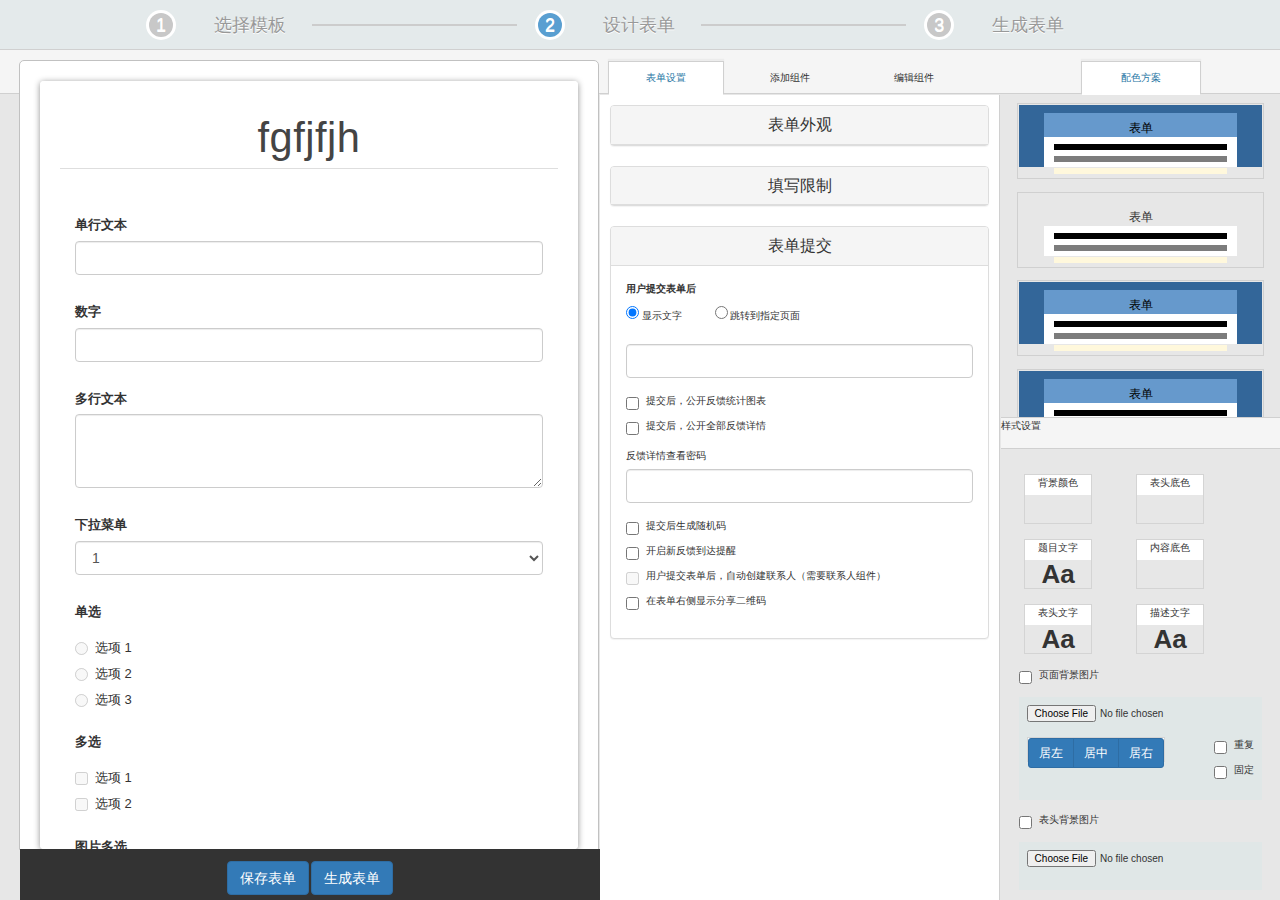
<file: plat/editForm.html>
<!DOCTYPE html>
<html lang="en">
<head>
    <meta charset="UTF-8">
    <title>创建表单</title>
    <!--<link href="../plugin/bootstrap-3.3.5-dist/css/bootstrap.min.css"/>-->
    <link href="../plugin/bootstrap-3.3.5-dist/css/bootstrap.css" rel="stylesheet"/>
    <link href="../plugin/My97DatePicker/skin/WdatePicker.css" rel="stylesheet"/>
    <link href="../theme/style.css" rel="stylesheet"/>
    <link href="../theme/colpick.css" rel="stylesheet"/>
    <link type="text/css" rel="stylesheet" href="../plugin/pingfen/demo/css/application.css">
</head>
<body>
<div>
    <div class="sjmf-edit-form">
        <div class="sjmf-form-step">
            <p class="formBuilder-title"><span><em class="step-num">1</em></span>选择模板</p>
            <p class="formBuilder-line"></p>
            <p class="formBuilder-title active"><span><em class="step-num active">2</em></span>设计表单</p>
            <p class="formBuilder-line"></p>
            <p class="formBuilder-title"><span><em class="step-num">3</em></span>生成表单</p>
        </div>
        <div class="sjmf-edit-botttom">
            <div class="sjmf-form-content">
                <div class="formBuilder-interim"></div>
                <div class="formBuilder-example">
                    <div class="formBuilder-example-form">
                        <div class="form-builder-main">
                            <div class="sjmf-form-title clearfix text-center">
                                <div class="formLogo"></div>
                                <div class="title"><h2>fgfjfjh</h2>
                                </div>
                            </div>
                            <ul class="form-component ui-sortable">
                                <li>
                                    <span class="delete-li">x</span>
                                    <div class="form-group">
                                        <label>单行文本</label>
                                        <input type="text" class="form-control" readonly>
                                    </div>
                                </li>
                                <li>
                                    <span class="delete-li">x</span>
                                    <div class="form-group">
                                        <label>数字</label>
                                        <input type="number" class="form-control" readonly>
                                    </div>
                                </li>
                                <li>
                                    <span class="delete-li">x</span>
                                    <div class="form-group">
                                        <label>多行文本</label>
                                        <textarea class="form-control" rows="3" readonly></textarea>
                                    </div>
                                </li>
                                <li>
                                    <span class="delete-li">x</span>
                                    <div class="form-group">
                                        <label>下拉菜单</label>
                                        <select class="form-control" disabled>
                                            <option>1</option>
                                            <option>2</option>
                                            <option>3</option>
                                            <option>4</option>
                                            <option>5</option>
                                        </select>
                                    </div>
                                </li>
                                <li>
                                    <span class="delete-li">x</span>
                                    <label>单选</label>
                                    <div class="radio">
                                        <label>
                                            <input type="radio" name="optionsRadios" value="option1" disabled>选项 1
                                        </label>
                                    </div>
                                    <div class="radio">
                                        <label>
                                            <input type="radio" name="optionsRadios" value="option2" disabled>选项 2
                                        </label>
                                    </div>
                                    <div class="radio">
                                        <label>
                                            <input type="radio" name="optionsRadios" value="option2" disabled>选项 3
                                        </label>
                                    </div>
                                </li>
                                <li>
                                    <span class="delete-li">x</span>
                                    <label>多选</label>
                                    <div class="checkbox">
                                        <label>
                                            <input type="checkbox" value="" disabled>选项 1
                                        </label>
                                    </div>
                                    <div class="checkbox">
                                        <label>
                                            <input type="checkbox" value="" disabled>选项 2
                                        </label>
                                    </div>
                                </li>
                                <li>
                                    <span class="delete-li">x</span>
                                    <label>图片多选</label>
                                    <ul class="clearfix p-l-0">
                                        <li class="img-checkbox">
                                            <div class="img-box"></div>
                                            <label class="checkbox-inline ">
                                                <input type="checkbox" value="option1" disabled>选项 1
                                            </label>
                                        </li>
                                        <li class="img-checkbox">
                                            <div class="img-box"></div>
                                            <label class="checkbox-inline ">
                                                <input type="checkbox" value="option1" disabled>选项 2
                                            </label>
                                        </li>
                                        <li class="img-checkbox">
                                            <div class="img-box"></div>
                                            <label class="checkbox-inline ">
                                                <input type="checkbox" value="option1" disabled>选项 3
                                            </label>
                                        </li>
                                    </ul>
                                </li>
                                <li>
                                    <span class="delete-li">x</span>
                                    <label>图片单选</label>
                                    <ul class="clearfix p-l-0">
                                        <li class="img-radio">
                                            <div class="img-box"></div>
                                            <label class="checkbox-inline">
                                                <input type="radio" name="optionsRadiosinline" value="option1"
                                                       class="img-radio-option" disabled>选项 1
                                            </label>
                                        </li>
                                        <li class="img-radio">
                                            <div class="img-box"></div>
                                            <label class="checkbox-inline">
                                                <input type="radio" name="optionsRadiosinline" value="option1"
                                                       class="img-radio-option" disabled>选项 2
                                            </label>
                                        </li>
                                        <li class="img-radio">
                                            <div class="img-box"></div>
                                            <label class="checkbox-inline">
                                                <input type="radio" name="optionsRadiosinline" value="option1"
                                                       class="img-radio-option" disabled>选项 3
                                            </label>
                                        </li>
                                    </ul>
                                </li>
                                <li>
                                    <span class="delete-li">x</span>
                                    <div class="form-group">
                                        <label>日期</label>
                                        <input type="text" class="form-control" readonly onfocus="WdatePicker()">
                                    </div>

                                </li>
                                <li>
                                    <span class="delete-li">x</span>
                                    <div class="form-group">
                                        <label>附件</label>
                                        <input type="file" disabled>
                                    </div>
                                </li>
                                <li>
                                    <span class="delete-li">x</span>
                                    <div class="form-group">
                                        <label>评分</label>
                                        <div id="readOnly-demo"></div>
                                    </div>
                                </li>
                                <li>
                                    <span class="delete-li">x</span>
                                    <div class="form-group">
                                        <label>商品</label>
                                        <div class="sjmf-sp"></div>
                                    </div>
                                </li>
                                <li>
                                    <span class="delete-li">x</span>
                                    <div class="form-group">
                                        <label>图片</label>
                                        <div class="sp-img"></div>
                                    </div>
                                </li>
                                <li>
                                    <span class="delete-li">x</span>
                                        <hr/>
                                </li>
                                <li>
                                    <span class="delete-li">x</span>
                                        <div class="ui-draggable">
                                            <div class="page-pre">第 1 页</div>
                                            <div class="page">
                                                <div class="same-as-break break-color"></div>
                                            </div>
                                            <div class="page-next">第 2 页</div>
                                        </div>
                                </li>
                            </ul>
                        </div>
                    </div>
                </div>
                <div class="formBuilder-example-use">
                    <!-- <a class="btn btn-primary ">重新选择模板</a>-->
                    <a class="btn btn-primary " href="index.html">保存表单</a>
                    <a class="btn btn-primary " href="generateForm.html">
                        <span>生成表单</span>
                    </a>
                </div>
            </div>
            <div class="sjmf-form-edit">
                <div class="formBuilder-interim">
                    <div class="form-edit-titlefield">
                        <p class="formBuilder-interim-edit active" data-show="sjmf-szbd">
                            表单设置
                        </p>
                        <p class="formBuilder-interim-edit" data-show="sjmf-tjzj">
                            添加组件
                        </p>
                        <p class="formBuilder-interim-edit" data-show="sjmf-bjzj">
                            编辑组件
                        </p>
                        <p class="formBuilder-interim-edit hide" data-show="sjmf-psfa">
                            配色方案
                        </p>
                    </div>
                    <div class="form-edit-titlefield sjmf-colo-set">
                        <p class="formBuilder-interim-color">
                            配色方案
                        </p>
                    </div>
                    <div class="sjmf-sznr">
                        <!--表单设置-->
                        <div class="sjmf-szbd  sjmfEditForm">
                            <div class="panel panel-default">
                                <div class="panel-heading">
                                    <h4 class="panel-title text-center">
                                        <a data-toggle="collapse" data-parent="#accordion" href="#collapseOne">
                                            表单外观
                                        </a>
                                    </h4>
                                </div>
                                <div id="collapseOne" class="panel-collapse collapse ">
                                    <div class="panel-body">
                                        <div class="form-group">
                                            <label for="sjmf-bd-name">标题</label>
                                            <input type="text" class="form-control" id="sjmf-bd-name"
                                                   placeholder="请输入表单名称" value="空白的表单">
                                        </div>
                                        <div class="form-group">
                                            <label for="sjmf-bd-describe">描述文字</label>
                                            <input type="text" class="form-control" id="sjmf-bd-describe"
                                                   placeholder="请输入描述文字" value="描述文字">
                                        </div>
                                    </div>
                                </div>
                            </div>
                            <div class="panel panel-default">
                                <div class="panel-heading">
                                    <h4 class="panel-title text-center">
                                        <a data-toggle="collapse" data-parent="#accordion"
                                           href="#collapseTwo">
                                            填写限制
                                        </a>
                                    </h4>
                                </div>
                                <div id="collapseTwo" class="panel-collapse collapse ">
                                    <div class="panel-body">
                                        <div class="checkbox">
                                            <label>
                                                <input type="checkbox">定时启用表单
                                            </label>
                                        </div>
                                        <div class="sjmf-bd-fanki">
                                            <div class="form-group sjmf-ds">
                                                <label class="col-sm-5 control-label p-l-0 font-normal">开始启用表单时间</label>
                                                <div class="col-sm-7">
                                                    <input type="text" class="form-control" onClick="WdatePicker()">
                                                </div>
                                            </div>
                                            <p class="current-time">当前时间：<span class="now-year">2016</span> 年 <span
                                                    class="now-month">08</span> 月 <span class="now-day">16</span> 日
                                                <span class="time">22:55</span></p>
                                            <p class="formStartError" style="visibility: visible;">
                                                启用表单的时间不能早于当前时间哦~~</p>
                                        </div>
                                        <div class="checkbox">
                                            <label>
                                                <input type="checkbox">定时停用表单
                                            </label>
                                        </div>
                                        <div class="sjmf-bd-fanki">
                                            <div class="form-group sjmf-ds">
                                                <label class="col-sm-5 control-label p-l-0 font-normal">停止收集表单时间</label>
                                                <div class="col-sm-7">
                                                    <input type="text" class="form-control" onClick="WdatePicker()">
                                                </div>
                                            </div>
                                            <p class="current-time">当前时间：<span class="now-year">2016</span> 年 <span
                                                    class="now-month">08</span> 月 <span class="now-day">16</span> 日
                                                <span class="time">22:55</span></p>
                                            <p class="formStartError" style="visibility: visible;">
                                                停用表单的时间不能早于当前时间哦~~~</p>
                                        </div>
                                        <div class="checkbox">
                                            <label>
                                                <input type="checkbox">收集定量反馈后停用表单
                                            </label>
                                        </div>
                                        <div class="sjmf-bd-fanki">
                                            <div>
                                                <span>收集到</span>
                                                <input class="feedbackNum" value="">
                                                <span>份反馈后停用表单</span>
                                            </div>
                                            <p class="current-time">当前已收集反馈 <span>0</span> 份</p>
                                        </div>
                                        <div class="checkbox">
                                            <label>
                                                <input type="checkbox">只能通过微信提交
                                            </label>
                                        </div>
                                        <div class="checkbox">
                                            <label>
                                                <input type="checkbox">每个用户只能提交一次
                                            </label>
                                        </div>
                                    </div>
                                </div>
                            </div>
                            <div class="panel panel-default">
                                <div class="panel-heading">
                                    <h4 class="panel-title text-center">
                                        <a data-toggle="collapse" data-parent="#accordion"
                                           href="#collapseThree">
                                            表单提交
                                        </a>
                                    </h4>
                                </div>
                                <div id="collapseThree" class="panel-collapse collapse in">
                                    <div class="panel-body">
                                        <label>用户提交表单后</label>
                                        <div class="form-group">
                                            <label class="checkbox-inline p-l-0">
                                                <input type="radio" name="after-submit-form" id="optionsRadios1"
                                                       value="option1" checked> 显示文字
                                            </label>
                                            <label class="checkbox-inline">
                                                <input type="radio" name="after-submit-form" id="optionsRadios2"
                                                       value="option2"> 跳转到指定页面
                                            </label>
                                            <input type="text" class="form-control m-t-20" value="">
                                        </div>
                                        <div class="checkbox">
                                            <label>
                                                <input type="checkbox">提交后，公开反馈统计图表
                                            </label>
                                        </div>
                                        <div class="checkbox">
                                            <label>
                                                <input type="checkbox">提交后，公开全部反馈详情
                                            </label>
                                        </div>
                                        <div class="sjmf-bd-fanki">
                                            <div class="form-group">
                                                <label class="font-normal">反馈详情查看密码</label>
                                                <input type="text" class="form-control">
                                            </div>
                                        </div>
                                        <div class="checkbox">
                                            <label>
                                                <input type="checkbox">提交后生成随机码
                                            </label>
                                        </div>
                                        <div class="checkbox">
                                            <label>
                                                <input type="checkbox">开启新反馈到达提醒
                                            </label>
                                        </div>
                                        <!--<div class="sjmf-bd-fanki">
                                            <div class="checkbox">
                                                <label>
                                                    <input type="checkbox">发送通知提醒「邮件」
                                                </label>
                                            </div>
                                            <div class="sjmf-bd-fanki">
                                                <div class="form-group">
                                                    <label class="font-normal">接收邮件者的邮箱 (最多10个)</label>
                                                    <input type="email" class="form-control">
                                                </div>
                                                <div class="form-group">
                                                    <label class="font-normal">接收邮件者的称呼</label>
                                                    <input type="text" class="form-control">
                                                </div>
                                            </div>
                                            <div class="checkbox">
                                                <label>
                                                    <input type="checkbox">发送通知提醒「短信」
                                                </label>
                                            </div>
                                            <div class="sjmf-bd-fanki">
                                                <div class="form-group">
                                                    <label class="font-normal">接收反馈短信的手机号码(最多3个)</label>
                                                    <input type="email" class="form-control">
                                                </div>
                                                <div class="checkbox">
                                                    <label class="font-normal">
                                                        <input type="checkbox">每个反馈最多发送一条提醒短信
                                                    </label>
                                                </div>
                                                <div>可用短信配额：<span class="sms-quota">0.0</span>
                                                    <a class="mobile_smsvcode_link" href="#" target="_blank">购买配额</a>
                                                </div>
                                                <a href="#">通过「微信」跟踪反馈提醒</a>
                                            </div>
                                        </div>-->
                                        <div class="checkbox">
                                            <label>
                                                <input type="checkbox" disabled>用户提交表单后，自动创建联系人（需要联系人组件）
                                            </label>
                                        </div>
                                        <div class="checkbox">
                                            <label>
                                                <input type="checkbox">在表单右侧显示分享二维码
                                            </label>
                                        </div>
                                    </div>
                                </div>
                            </div>
                        </div>
                        <!--添加组件-->
                        <div class="sjmf-tjzj hide sjmfEditForm">
                            <ul class="clearfix p-l-0 sjmf-utility-first">
                                <li class="sjmf-utility" data-formType="dhwb">
                                    <span class="sjmf-tit">单行文本</span><span></span>
                                </li>
                                <li class="sjmf-utility " data-formType="sz">
                                    <span class="sjmf-tit">数字</span><span></span>
                                </li>
                                <li class="sjmf-utility " data-formType="mdhwb">
                                    <span class="sjmf-tit">多行文本</span><span></span>
                                </li>
                                <li class="sjmf-utility " data-formType="xlcd">
                                    <span class="sjmf-tit">下拉菜单</span><span></span>
                                </li>
                                <li class="sjmf-utility " data-formType="dx">
                                    <span class="sjmf-tit">单选</span><span></span>
                                </li>
                                <li class="sjmf-utility " data-formType="mdx">
                                    <span class="sjmf-tit">多选</span><span></span>
                                </li>
                                <li class="sjmf-utility " data-formType="tpdx">
                                    <span class="sjmf-tit">图片单选</span><span></span>
                                </li>
                                <li class="sjmf-utility " data-formType="tpmdx">
                                    <span class="sjmf-tit">图片多选</span><span></span>
                                </li>
                                <li class="sjmf-utility " data-formType="rq">
                                    <span class="sjmf-tit">日期</span><span></span>
                                </li>
                                <li class="sjmf-utility " data-formType="fj">
                                    <span class="sjmf-tit">附件</span><span></span>
                                </li>
                                <li class="sjmf-utility " data-formType="pf">
                                    <span class="sjmf-tit">评分</span><span></span>
                                </li>
                                <li class="sjmf-utility " data-formType="sp">
                                    <span class="sjmf-tit">商品</span><span></span>
                                </li>
                                <li class="sjmf-utility " data-formType="tp">
                                    <span class="sjmf-tit">图片</span><span></span>
                                </li>
                                <li class="sjmf-utility " data-formType="fgx">
                                    <span class="sjmf-tit">分割线</span><span></span>
                                </li>
                                <li class="sjmf-utility " data-formType="fy">
                                    <span class="sjmf-tit">分页</span><span></span>
                                </li>
                            </ul>
                            <ul class="clearfix p-l-0 contacts-utility">
                                <hr/>
                                <li class="utility-describe">联系人组件<span>用户在组件中填写的内容，会自动成为联系人的信息项</span></li>
                                <li class="sjmf-utility ">
                                    <span class="sjmf-tit " data-formType="xm">姓名</span><span></span>
                                </li>
                                <li class="sjmf-utility " data-formType="gs">
                                    <span class="sjmf-tit">公司</span><span></span>
                                </li>
                                <li class="sjmf-utility " data-formType="zw">
                                    <span class="sjmf-tit">职位</span><span></span>
                                </li>
                                <li class="sjmf-utility " data-formType="txdz">
                                    <span class="sjmf-tit">通讯地址</span><span></span>
                                </li>
                                <li class="sjmf-utility " data-formType="sj">
                                    <span class="sjmf-tit">手机</span><span></span>
                                </li>
                                <li class="sjmf-utility " data-formType="yx">
                                    <span class="sjmf-tit">E-mail</span><span></span>
                                </li>
                                <li class="sjmf-utility " data-formType="qq">
                                    <span class="sjmf-tit">QQ</span><span></span>
                                </li>
                                <li class="sjmf-utility " data-formType="wx">
                                    <span class="sjmf-tit">微信</span><span></span>
                                </li>
                                <li class="sjmf-utility " data-formType="xb">
                                    <span class="sjmf-tit">性别</span><span></span>
                                </li>
                                <li class="sjmf-utility " data-formType="cs">
                                    <span class="sjmf-tit">城市</span><span></span>
                                </li>
                                <li class="sjmf-utility " data-formType="gh">
                                    <span class="sjmf-tit">固话</span><span></span>
                                </li>
                                <li class="sjmf-utility " data-formType="cz">
                                    <span class="sjmf-tit">传真</span><span></span>
                                </li>
                                <li class="sjmf-utility " data-formType="wz">
                                    <span class="sjmf-tit">网址</span><span></span>
                                </li>
                                <li class="sjmf-utility " data-formType="sr">
                                    <span class="sjmf-tit">生日</span><span></span>
                                </li>
                                <li class="sjmf-utility " data-formType="bz">
                                    <span class="sjmf-tit">备注</span><span></span>
                                </li>
                            </ul>
                        </div>
                        <!--编辑组件-->
                        <div class="sjmf-bjzj sjmfEditForm hide">
                            <div class="form-group">
                                <label>标题</label>
                                <input type="text" class="form-control"
                                       placeholder="请输入名称" value="">
                            </div>
                            <div class="form-group">
                                <label>描述文字</label><!--<span>添加链接</span>-->
                                <textarea class="form-control" rows="3"></textarea>
                            </div>
                        </div>

                    </div>
                    <!--配色方案-->
                    <div class="sjmf-psfa sjmfEditForm">
                        <div class="style-pad" style="bottom: 60%;overflow: auto">
                            <div class="sjmf-clolor-molder">
                                <div class="color-show-block" style="background-color:#336699;color:#000000">
                                    <div class="csb-title " style="background-color:#6699cc;color:#000000;">表单</div>
                                    <div class="csb-contect " style="background-color:#FFFFFF;color:#000000;">
                                        <p class="csb_stitle" style="background-color:#000000;color:#000000;"></p>
                                        <p class="csb-des" style="background-color:#7C7C7C;color:#7C7C7C;"></p>
                                        <p class="csb-highlight" style="background:#FFF8DC;color:#000000"></p>
                                    </div>
                                </div>
                            </div>
                            <div class="sjmf-clolor-molder">
                                <div class="color-show-block">
                                    <div class="csb-title ">表单</div>
                                    <div class="csb-contect " style="background-color:#FFFFFF;color:#000000;">
                                        <p class="csb_stitle" style="background-color:#000000;color:#000000;"></p>
                                        <p class="csb-des" style="background-color:#7C7C7C;color:#7C7C7C;"></p>
                                        <p class="csb-highlight" style="background:#FFF8DC;color:#000000"></p>
                                    </div>
                                </div>
                            </div>
                            <div class="sjmf-clolor-molder">
                                <div class="color-show-block" style="background-color:#336699;color:#000000">
                                    <div class="csb-title " style="background-color:#6699cc;color:#000000;">表单</div>
                                    <div class="csb-contect " style="background-color:#FFFFFF;color:#000000;">
                                        <p class="csb_stitle" style="background-color:#000000;color:#000000;"></p>
                                        <p class="csb-des" style="background-color:#7C7C7C;color:#7C7C7C;"></p>
                                        <p class="csb-highlight" style="background:#FFF8DC;color:#000000"></p>
                                    </div>
                                </div>
                            </div>
                            <div class="sjmf-clolor-molder">
                                <div class="color-show-block" style="background-color:#336699;color:#000000">
                                    <div class="csb-title " style="background-color:#6699cc;color:#000000;">表单</div>
                                    <div class="csb-contect " style="background-color:#FFFFFF;color:#000000;">
                                        <p class="csb_stitle" style="background-color:#000000;color:#000000;"></p>
                                        <p class="csb-des" style="background-color:#7C7C7C;color:#7C7C7C;"></p>
                                        <p class="csb-highlight" style="background:#FFF8DC;color:#000000"></p>
                                    </div>
                                </div>
                            </div>
                        </div>
                        <div class="style-design" style="height: 60%">
                            <div class="style-design-pad">
                                <span>样式设置</span>
                            </div>
                            <div class="style-design-item">
                                <div class="sdi-color clearfix">
                                    <div class="sdi-block sdi-backgroundcolor">
                                        <div class="in-title">背景颜色</div>
                                        <div class="in-color"></div>
                                    </div>
                                    <div class="sdi-block sdi-titlebackgroundcolor">
                                        <div class="in-title">表头底色</div>
                                        <div class="in-color"></div>
                                    </div>
                                    <div class="sdi-block sdi-font sdi-mainfontcolor">
                                        <div class="in-title">题目文字</div>
                                        <div class="in-color">Aa</div>
                                    </div>
                                    <div class="sdi-block sdi-mainbackgroundcolor">
                                        <div class="in-title">内容底色</div>
                                        <div class="in-color"></div>
                                    </div>
                                    <div class="sdi-block sdi-font sdi-titlefontcolor">
                                        <div class="in-title">表头文字</div>
                                        <div class="in-color">Aa</div>
                                    </div>
                                    <div class="sdi-block sdi-font sdi-desfontcolor">
                                        <div class="in-title">描述文字</div>
                                        <div class="in-color">Aa</div>
                                    </div>
                                </div>
                                <div class="sdi-image">
                                    <!--页面背景图片-->
                                    <div class="sdi-item sdi-backgroundImg">
                                        <div class="checkbox">
                                            <label>
                                                <input type="checkbox">页面背景图片
                                            </label>
                                        </div>
                                        <div class="operation clearfix">
                                            <div class="form-group">
                                                <input type="file" id="inputfile">
                                            </div>
                                            <div class="btn-group btn-group-sm sdi-stateBtn">
                                                <button type="button" class="btn btn-primary">居左</button>
                                                <button type="button" class="btn btn-primary">居中</button>
                                                <button type="button" class="btn btn-primary">居右</button>
                                            </div>
                                            <div class="pull-right">
                                                <div class="checkbox m-t-o">
                                                    <label><input type="checkbox" value="">重复</label>
                                                </div>
                                                <div class="checkbox m-t-o">
                                                    <label><input type="checkbox" value="">固定</label>
                                                </div>
                                            </div>
                                        </div>
                                    </div>
                                    <!--表头背景图片-->
                                    <div class="sdi-item sdi-backgroundImg">
                                        <div class="checkbox">
                                            <label>
                                                <input type="checkbox">表头背景图片
                                            </label>
                                        </div>
                                        <div class="operation clearfix">
                                            <div class="form-group">
                                                <input type="file" id="inputfile01">
                                            </div>
                                        </div>
                                    </div>
                                    <!--表头logo-->
                                    <div class="sdi-item sdi-backgroundImg">
                                        <div class="checkbox">
                                            <label>
                                                <input type="checkbox">表头LOGO
                                            </label>
                                        </div>
                                        <div class="operation clearfix">
                                            <div class="form-group">
                                                <input type="file" id="inputfile02">
                                            </div>
                                        </div>
                                    </div>
                                </div>
                                <div class="sdi-contentstyle">
                                    <div class="m-t-20 clearfix">
                                        <span class="col-sm-4 ">表单宽度:</span>
                                        <div class="col-sm-8">
                                            <div class="btn-group btn-group-sm">
                                                <button type="button" class="btn btn-default">较窄</button>
                                                <button type="button" class="btn btn-primary">普通</button>
                                                <button type="button" class="btn btn-default">较宽</button>
                                            </div>
                                        </div>
                                    </div>
                                    <div class=" m-t-20 clearfix">
                                        <span class="col-sm-4 ">内容字号:</span>
                                        <div class="col-sm-8">
                                            <div class="btn-group btn-group-sm">
                                                <button type="button" class="btn btn-default">较小</button>
                                                <button type="button" class="btn btn-primary">中等</button>
                                                <button type="button" class="btn btn-default">较大</button>
                                            </div>
                                        </div>
                                    </div>
                                    <div class=" m-t-20 clearfix">
                                        <span class="col-sm-4 ">行间距:</span>
                                        <div class="col-sm-8">
                                            <div class="btn-group btn-group-sm">
                                                <button type="button" class="btn btn-default">紧凑</button>
                                                <button type="button" class="btn btn-primary">普通</button>
                                                <button type="button" class="btn btn-default">宽松</button>
                                            </div>
                                        </div>
                                    </div>
                                </div>
                            </div>
                        </div>
                    </div>
                </div>
            </div>
        </div>
    </div>
</div>
<script src="../js/jquery.min.js"></script>
<script src="../js/style.js"></script>
<script src="../js/colpick.js"></script>
<script src="../plugin/My97DatePicker/WdatePicker.js"></script>
<script src="../plugin/My97DatePicker/lang/zh-cn.js"></script>
<script src="../plugin/bootstrap-3.3.5-dist/js/bootstrap.min.js"></script>
<script type="text/javascript" src="../plugin/pingfen/lib/jquery.raty.min.js"></script>

<script> $('#readOnly-demo').raty({
    readOnly: true,
    path: '../plugin/pingfen/demo/img',
    size: 24,
    starHalf: 'star-half-big.png',
    starOff: 'star-off-big.png',
    starOn: 'star-on-big.png'
});</script>
</body>
</html>
</file>
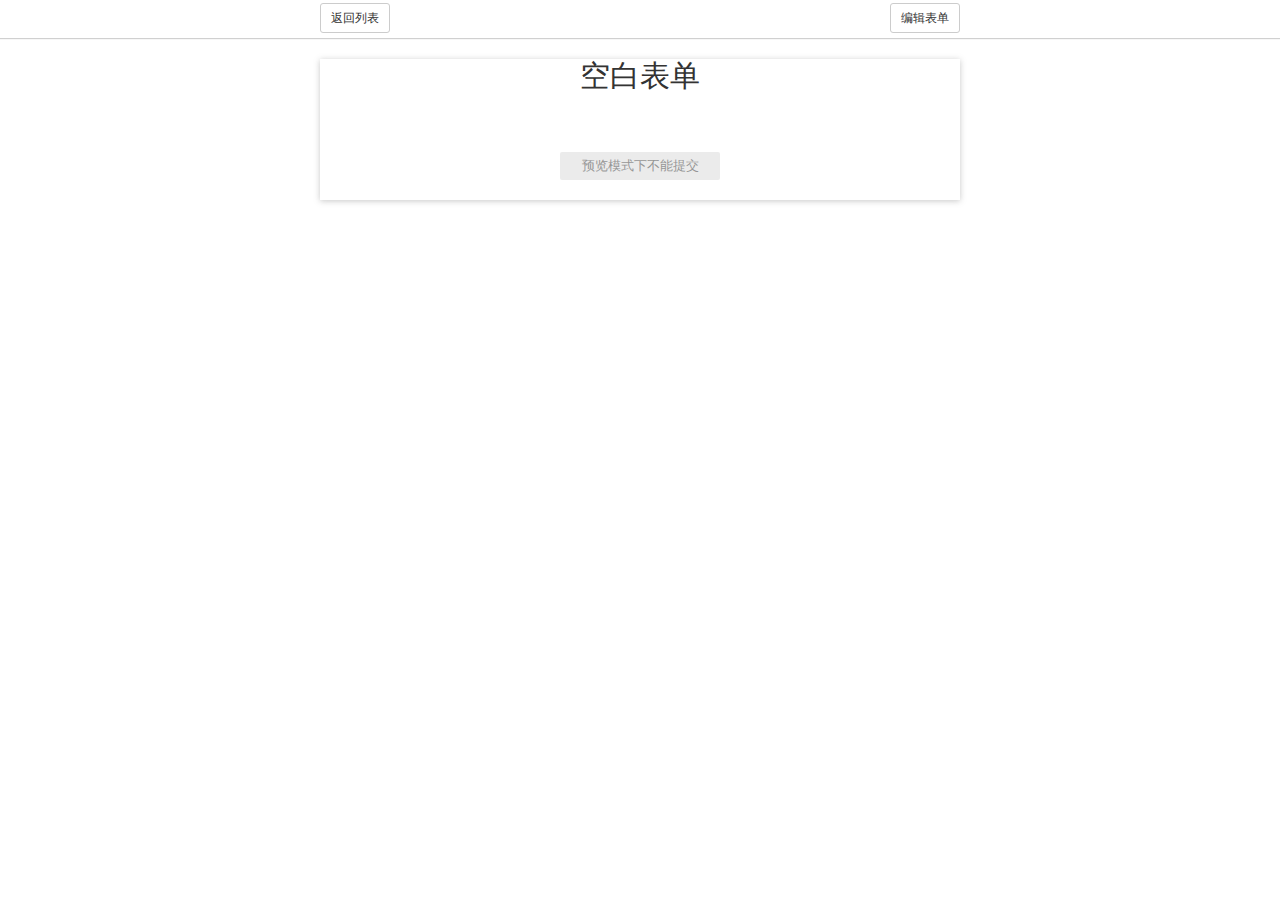
<file: plat/viewForm.html>
<!DOCTYPE html>
<html lang="en">
<head>
    <meta charset="UTF-8">
    <title>创建表单</title>
    <!--<link href="../plugin/bootstrap-3.3.5-dist/css/bootstrap.min.css"/>-->
    <link href="../plugin/bootstrap-3.3.5-dist/css/bootstrap.css" rel="stylesheet"/>
    <link href="../plugin/My97DatePicker/skin/WdatePicker.css" rel="stylesheet"/>
    <link href="../theme/style.css" rel="stylesheet"/>
    <link href="../theme/colpick.css" rel="stylesheet"/>

</head>
<body>
<div class="fp-operate">
    <div class="fp-operateBtn">
        <a class="btn btn-default btn-sm pull-left" href="index.html" style="margin-top: 3px">返回列表</a>
        <a class="btn btn-default btn-sm pull-right" href="editForm.html" style="margin-top: 3px">编辑表单</a>
    </div>
</div>
<div class="f-wrapper fs-wrapper">
    <div class="fs-main">
        <div class="f-header">
            <h2>空白表单</h2>
        </div>
        <div class="f-body"></div>
        <div class="f-footer">
            <a class="no-submit">预览模式下不能提交</a>
        </div>
    </div>
</div>
<script src="../js/jquery.min.js"></script>
<script src="../js/style.js"></script>
<script src="../js/colpick.js"></script>
<script src="../plugin/My97DatePicker/WdatePicker.js"></script>
<script src="../plugin/My97DatePicker/lang/zh-cn.js"></script>
<script src="../plugin/bootstrap-3.3.5-dist/js/bootstrap.min.js"></script>
</body>
</html>
</file>
<file: theme/style.css>
a {
    text-decoration: none !important;
}

li {
    list-style: none;
}

.form-top {
    height: 100px;
    padding: 20px 50px;
    background: #08A1EF;
    -webkit-user-select: none;
    -moz-user-select: none;
}

.creat-btn {
    width: 170px;
    height: 60px;
    line-height: 60px;
    display: block;
    background-color: #ea1f64;
    border-radius: 30px;
    font-size: 12px;
    text-align: center;

}

.creat-btn-text {
    color: #fff;
}

.creat-btn:hover, .creat-btn:active, .creat-btn:focus {
    opacity: 0.9;
}

.search-group {
    width: 200px;
    margin-left: 15px;
}

.creat-form .form-group {
    margin-top: 13px;
}

.form-bottom {
    background-color: #f1f4f5;
}

.form-bottom .nav {
    background: #08A1EF;
}

.form-bottom .nav-tabs > li > a {
    color: rgba(255, 255, 255, .8);
}

.form-bottom .nav-tabs > li > a:hover, .form-bottom .nav > li > a:hover, .form-bottom .nav > li > a:focus {
    color: #fff;
    background-color: #08A1EF;
    border: 1px solid transparent;
    border-bottom: 2px solid #f36;
}

.form-bottom .nav-tabs > li.active > a, .form-bottom .nav-tabs > li.active > .form-bottom a:hover, .nav-tabs > li.active > a:focus {
    background-color: #08A1EF;
    border: 1px solid transparent;
    border-bottom: 2px solid #f36;
}

.form-bottom .nav .open > a, .form-bottom .nav .open > .form-bottom a:hover, .nav .open > a:focus {
    background-color: #08A1EF;
    border: 1px solid transparent;
    border-bottom: 2px solid #f36;
}

.sjmf_tabs .dropdown-menu {
    background: #08A1EF;
}

.add-new-tabs {
    margin: 3px;
}

.form-block-box {
    padding: 40px;
}

.form-creation {
    border: 1px solid #D9D9D9;
    border-radius: 3px;
    background: #ffffff;
    position: relative;
    list-style: none;
    min-height: 91px;
    margin-bottom: 20px;
}

.settop-container {
    position: absolute;
    margin-top: 2px;
    margin-left: 2px;
    overflow: hidden;
    width: 80px;
    height: 27px
}

.is-top-logo {
    width: 30px;
    height: 30px;
    border-top: 15px solid transparent;
    border-right: 15px solid #ccc;
    border-bottom: 15px solid transparent;
    border-left: 15px solid transparent;
    cursor: pointer;
    transform: rotate(45deg);
    -ms-transform: rotate(45deg);
    -moz-transform: rotate(45deg);
    -webkit-transform: rotate(45deg);
    -o-transform: rotate(45deg);
    position: absolute;
    top: 0;
    left: 0;
    margin: -15px 0 0 -15px;
    z-index: 1;
}

.set-top {
    position: absolute;
    padding: 3px;
    border-radius: 3px;
    z-index: 11;
    display: none;
    cursor: pointer;
    top: -23px;
    left: -63px;
}

/*.settop-container.active .set-top,.settop-container:hover .set-top{
    display: block;
}*/
.new-form-color {
    background-color: #E25E14;
    color: #fff;
}

.old-form-color {
    background-color: #2776A4;
    color: #fff;
}

.new-form-font {
    color: #E25E14;
}

.old-form-font {
    color: #2776A4;
}

.name-of-form {
    /* display: inline-block;*/
    position: relative;
    height: 32px;
    line-height: 30px;
    font-size: 18px;
    margin: 10px 20px;
    max-width: 66%;
    z-index: 10;
    border: 0;
}

.check-feedback {
    margin-right: 20px;
    margin-top: 15px;
    display: inline-block;
    padding: 4px 10px;
    border-radius: 2px;
    font-size: 12px;
    cursor: pointer;
}

.check-feedback:hover {
    color: #fff;
    opacity: 0.9;
}

.form-settings {
    position: relative;
    height: 36px;
    background: #fff;
    font-size: 12px;
    border-top: 1px solid #d9d9d9;
}

.form-settings-btn {
    display: inline-block;
    width: 110px;
    height: 36px;
    padding: 0 10px;
    color: #000;
    border: 0;
    border-right: 1px solid #d9d9d9;
    border-bottom: 1px solid #d9d9d9;
    border-radius: 0 0 0 3px;
}

.new-form-li .form-settings-btn:hover, .new-form-li .form-settings-btn.active, .new-form-li .open > .dropdown-toggle.form-settings-btn, .new-form-li .open > .dropdown-toggle.form-settings-btn:hover {
    background-color: #E25E14 !important;
    color: #fff !important;
}

.old-form-li .form-settings-btn:hover, .old-form-li .form-settings-btn.active, .old-form-li .open > .dropdown-toggle.form-settings-btn, .old-form-li .open > .dropdown-toggle.form-settings-btn:hover {
    background-color: #2776A4 !important;
    color: #fff !important;
}

.min-width-110 {
    min-width: 110px;
}

.sjmf-fll {
    display: inline-block;
    padding: 4px 10px 4px 30px;
    margin: 5px 0 0 10px;
    color: #333;
    border-radius: 2px;
    font-size: 12px;
    border: 1px solid #BFBFBF;

}

.new-form-li .sjmf-fll:hover {
    color: #E25E14;
}

.old-form-li .sjmf-fll:hover {
    color: #2776A4;
}

.more-settings {
    width: 62px;
    padding: 5px 0 5px 10px;
    margin: 3px 45px 0 0;
    background-color: white;
    border: 1px solid #BFBFBF;
    border-radius: 2px;
    font-size: 12px;
}

.width-li-62 {
    min-width: 62px;
}

.form-info-more {
    display: inline-block;
    width: 40px;
    height: 36px;
    border-left: 1px solid #BFBFBF;
    position: absolute;
    right: 0;
    padding: 8px 0 0 10px;
}

.new-form-li .form-info-more:hover, .new-form-li .form-info-more.active {
    background-color: #E25E14;
}

.old-form-li .form-info-more:hover, .old-form-li .form-info-more.active {
    background-color: #2776A4;
}

.form-moreInfos {
    display: none;
}

.p-moreInfos {
    font-size: 12px;
    height: 30px;
    line-height: 30px;
    text-align: center;
    border-radius: 0 0 3px 3px;
    margin-bottom: 0;
}

.moreInfo-createAt, .moreInfo-modifiedAt {
    margin-right: 20px;
}

/*创建表单弹层*/
.popwin_content {
    width: 374px;
    height: auto;
    padding: 20px;
    text-align: center;
}

.popwin_formTypeContent {
    width: 360px;
    margin-left: auto;
    margin-right: auto;
}

.popwin_formtype {
    float: left;
    width: 159px;
    margin: 0 10px;
    padding: 20px 10px 10px 10px;
    height: 160px;
    border: 1px solid rgba(0, 0, 0, 0);
    transition: all 260ms;
    -webkit-transition: all 260ms;
    -moz-transition: all 260ms;
    -o-transition: all 260ms;
    -moz-box-sizing: border-box;
    -webkit-box-sizing: border-box;
    -o-box-sizing: border-box;
    -ms-box-sizing: border-box;
    box-sizing: border-box;
    cursor: pointer;
    font-size: 18px;
    font-weight: bold;
    line-height: 40px;
    margin-top: 10px;
    border-radius: 4px;
    text-align: center;
}

.popwin_formtype_normal {
    color: #56779B;
}

.popwin_formtype_normal:hover {
    border-color: #56779B;
}

.popwin_formtype_logic {
    color: #B4533A;
}

.popwin_formtype_logic:hover {
    border-color: #B4533A;
}

.popwin_formtype img {
    width: 80px;
    display: block;
    text-align: center;
    margin: 0 auto 4px auto;
}

.creat-form-name {
    top: 50%;
    margin: -150px auto 0 auto;
}

.creat-form-name .modal-dialog {
    width: 450px;

}

.creat-form-name .modal-body {
    height: 250px;
}

.sjmf-set-form-name {
    display: none;
    margin-top: 24px;
}

.sjmf-set-name-tips {
    font-size: 16px;
    color: #2776A4;
    line-height: 30px;
}

.sjmf-set-name {
    margin-bottom: 20px;
}

.btn-group-box {
    text-align: center;
}

.creat-form-btn, .cancel-form-btn {
    margin: 0 20px;
}

/*编辑表单*/
.sjmf-form-step {
    height: 50px;
    padding: 0 10%;
    background: #E4EAEB;
    border-bottom: 1px solid #D0D0D0;
    box-shadow: 0 1px 0 #ffffff;
}

.formBuilder-title {
    position: relative;
    width: 18%;
    line-height: 50px;
    text-align: center;
    font-size: 18px;
    color: #999999;
    text-shadow: 0 1px 0 #ffffff;
    padding-left: 60px;
    float: left;
    border-radius: 6px 6px 0 0;
}

.formBuilder-line {
    width: 20%;
    height: 50px;
    float: left;
    border-top: 2px solid #ccc;
    margin-top: 24px;
}

.formBuilder-title span {
    display: inline-block;
    width: 30px;
    height: 30px;
    border-radius: 15px;
    background-color: #ffffff;
    position: absolute;
    top: 10px;
    left: 0;
    margin-left: 18px;
}

.step-num {
    position: absolute;
    left: 3px;
    color: #fff;
    background-color: #c8c8c8;
    font-style: normal;
    width: 24px;
    height: 24px;
    border-radius: 12px;
    display: inline-block;
    margin-top: 3px;
    line-height: 24px;
}

.step-num.active {
    background-color: #599FD1;
}

.sjmf-form-content {
    width: 600px;
}

.formBuilder-example {
    position: absolute;
    top: 60px;
    left: 19px;
    right: 20px;
    bottom: 50px;
    width: 580px;
    background: #FFFFFF;
    border: 1px solid #C1C1C1;
    border-radius: 5px 5px 0 0;
    z-index: 2;
}

.sjmf-form-title {
    padding: 10px 20px;
    line-height: 17px;
    font-size: 16px;
    background-size: 100%;
    border-radius: 3px 3px 0 0;
}

.formBuilder-example-form {
    position: absolute;
    left: 20px;
    right: 20px;
    top: 20px;
    bottom: 0;
    border-radius: 10px;
}

.form-builder-main {
    position: absolute;
    top: 0;
    left: 0;
    right: 0;
    bottom: 0;
    background-color: #FFF;
    border-radius: 4px;
    box-shadow: 0 1px 6px rgba(0, 0, 0, 0.44);
    overflow: auto;
}

.sjmf-form-title .title {
    text-align: center;
}

.formBuilder-example-use {
    position: absolute;
    left: 20px;
    right: 20px;
    bottom: 0;
    height: 51px;
    padding: 12px 0;
    width: 580px;
    background: #333333;
    text-align: center;
    z-index: 2;
}

/*添加编辑组件*/
.sjmf-form-edit {
    position: absolute;
    top: 50px;
    left: 600px;
    right: 0;
    bottom: 0;
}

.formBuilder-interim {
    height: 44px;
    background: #F5F5F5;
    border-bottom: 1px solid #D0D0D0;
}

.form-edit-titlefield {
    position: absolute;
    width: 400px;
    top: 0;
    left: 0;
    height: 45px;

}

.formBuilder-interim-edit {
    width: 29%;
    margin-left: 2%;
    margin-top: 11px;
    line-height: 32px;
    text-align: center;
    border: 1px solid transparent;
    float: left;
    cursor: pointer;
}

.formBuilder-interim-edit:hover, .formBuilder-interim-edit.active {
    background: #ffffff;
    color: #2776A4;
    border: 1px solid #D0D0D0;
    border-bottom-color: #ffffff;
    box-shadow: 0 -2px 1px #ECECEC;
}

.sjmf-colo-set {
    position: absolute;
    right: 0;
    left: 401px;
    height: 45px;
    width: auto;
}

.formBuilder-interim-color {
    width: 120px;
    margin-left: auto;
    margin-right: auto;
    margin-top: 11px;
    color: #2776A4;
    line-height: 32px;
    text-align: center;
    background: #ffffff;
    border: 1px solid #D0D0D0;
    border-bottom-color: #ffffff;
    cursor: pointer;
    box-shadow: 0 -2px 1px #ECECEC;
}

.sjmf-szbd, .sjmf-tjzj, .sjmf-bjzj {
    position: absolute;
    top: 45px;
    left: 0;
    bottom: 0;
    width: 400px;
    border-right: 1px solid #D0D0D0;
    padding: 10px;
    overflow: auto;
    background-color: #fff;
}

.p-l-0 {
    padding-left: 0 !important;
}

.m-t-20 {
    margin-top: 20px;
}

.m-t-o {
    margin-top: 0;
}

.font-normal {
    font-weight: normal;
}

.sjmf-utility {
    width: 26.5%;
    margin: 6px 2%;
    background: #FFF;
    z-index: 10;
    border: 1px dashed #999;
    border-radius: 3px;
    cursor: pointer;
    float: left;
    height: 42px;
    line-height: 42px;
}

.sjmf-utility:hover {
    background-color: #D0E2F3;
    border-color: #57A5CA;
    border-style: solid;
}

.sjmf-tit {
    margin: 0 4px;
}

.contacts-utility hr {
    height: 1px;
    border: none;
    border-top: 1px solid #CCCCCC;
}

.contacts-utility .sjmf-utility {
    text-align: center;
    width: 20.2%;
    color: #115A83;
    border-color: #637983
}

.sjmf-ds {
    height: 36px;
    position: relative;
    line-height: 36px;
}

.current-time {
    line-height: 30px;
}

.current-time span {
    font-weight: bold;
}

.formStartError {
    width: 300px;
    color: white;
    font-size: 12px;
    line-height: 15px;
    text-align: center;
    background: #7A3230;
    border-radius: 3px;
    visibility: hidden;
}

.feedbackNum {
    width: 60px;
    text-align: center;
    font-weight: bold;
    border: 0;
    border-bottom: 1px solid #999;
    outline: none;
}

/*配色方案*/
.sjmf-psfa {
    position: absolute;
    top: 45px;
    right: 0;
    left: 401px;
    bottom: 0;
}

.style-pad {
    position: absolute;
    top: 0;
    right: 0;
    bottom: 29px;
    left: 0;
    overflow: auto;
    padding: 0 4%;
}

.sjmf-clolor-molder {
    width: 96%;
}

.color-show-block {
    padding: 8px 10% 0 10%;
}

.csb-title {
    padding: 6px 8px 3px 9px;
    height: 24px;
    text-align: center;
    font-size: 12px;
    overflow: hidden;
    white-space: nowrap;
    text-overflow: ellipsis;
}

.sjmf-clolor-molder {
    float: left;
    height: 76px;
    padding: 1px;
    box-sizing: border-box;
    -webkit-box-sizing: border-box;
    -moz-box-sizing: border-box;
    margin: 3% 2% 2% 2%;
    border: 1px solid #D0D0D0;
    cursor: pointer;
    position: relative;
}

.sjmf-clolor-molder:hover, .sjmf-clolor-molder.active {
    border-color: #A7CFF0;
    box-shadow: 0 0 6px #7DCFE9;
}

.csb-contect {
    height: 30px;
    padding-top: 1px;
}

.csb-contect p {
    margin: 6px 10px 5px 10px;
    height: 6px;
}

.style-design {
    position: absolute;
    bottom: 0;
    left: 0;
    right: 0;
    height: 32px;
}

.style-design-pad {
    height: 32px;
    background-color: #F5F5F5;
    border-top: 1px solid #D0D0D0;
    border-bottom: 1px solid #D0D0D0;
    position: absolute;
    top: 0;
    left: 0;
    right: 0;
    cursor: pointer;
}

.style-design-item {
    /*display: none;*/
    padding: 1px;
    overflow: auto;
    position: absolute;
    top: 34px;
    bottom: 0;
    left: 0;
    right: 0;
}

.sdi-color {
    margin-top: 10px;
}

.sdi-block {
    float: left;
    margin: 12px 22px 3px 22px;
    width: 68px;
    height: 50px;
    border: 1px solid #d4d4d4;
}

.in-title {
    height: 20px;
    text-align: center;
    background: #FFF;
}

.in-color {
    margin: 1px;
    height: 28px;
    font-size: 26px;
    line-height: 26px;
    text-align: center;
    font-weight: bold;
    cursor: pointer;
}

.sdi-item {
    margin-left: 6%;
    margin-right: 6%;
    margin-bottom: 12px;
}

.operation {
    background-color: #E0E7E7;
    padding: 8px;
}

.sdi-stateBtn {
    display: inline-block;
    height: 25px;
    background-color: #FFF;
    border: 1px solid #d4d4d4;
}

.sdi-contentstyle {
    margin-top: 16px;
}

.form-interim {
    height: 44px;
    background: #F5F5F5;
    border-bottom: 1px solid #D0D0D0;
}

.sjmf-btn-yl {
    width: 720px;
    margin-left: auto;
    margin-right: auto;
    padding-top: 10px;
    position: relative;
}

.scbd-btn-edit, .scbd-btn-view, .scbd-btn-form {
    position: absolute;
    top: 0;
    margin-top: 3px;
}

.scbd-btn-edit {
    left: 0;
}

.scbd-btn-view {
    left: 100px;
}

.scbd-btn-form {
    right: 0;
}

.formBuilder-step3-content {
    margin: 0 auto;
    position: absolute;
    top: 106px;
    left: 0;
    right: 0;
    bottom: 0;
    overflow: auto;
    padding-bottom: 15px;
}

.formRelease-item {
    width: 686px;
    padding: 10px 20px 20px 20px;
    margin-top: 15px;
    border: 1px solid #D0D0D0;
    border-radius: 3px;
    box-shadow: 0 1px 1px #EEE;
    margin-left: auto;
    margin-right: auto;
    position: relative;
}

.formBuilder-step3-title {
    color: #2776A4;
    font-size: 16px;
    line-height: 30px;
}

.formBuilder-step3-tip {
    font-size: 14px;
    line-height: 30px;
}

.formBuilder-step3-input {
    width: 340px;
    color: #777;
    display: inline-block;
}

.sjmf-bd-ewm {
    float: right;
    margin-top: -80px;
    margin-right: -5px;
}

.sjmf-bd-ewm img {
    width: 115px;
    height: 115px;
}

.shareForm-icon {
    margin: 6px 0 6px 0;
    color: #999;
    width: 250px;
    display: inline-block;
}

.shareFormSetting {
    vertical-align: top;
    margin-top: 7px;
    color: #ffffff;
}

.btn-green {
    background: #579658;
    border-color: #396F3A;
    box-shadow: 0 1px 0 #86B28A inset;
}

.formBuilder-step3-textarea {
    width: 460px;
    height: 83px;
    color: #777;
    resize: none;
    padding: 0;
}

.formViewExample-embed {
    position: absolute;
    right: 20px;
    top: 25px;
    height: 122px;
    width: 103px;
    border: 1px solid #ccc;
}

.fp-operate {
    position: relative;
    top: 0;
    left: 0;
    right: 0;
    height: 39px;
    z-index: 10;
    border-bottom: 1px solid #D0D0D0;
    box-shadow: 0 0 1px #D0D0D0;
}

.fp-operateBtn {
    width: 640px;
    height: 39px;
    margin: 0 auto;
}

.fs-main {
    width: 640px;
    margin: 0 auto;
    position: relative;
    margin-top: 20px;
    background-color: #FFF;
    box-shadow: 0 1px 6px rgba(124, 124, 124, 0.42);
    -moz-box-shadow: 0 1px 6px rgba(124, 124, 124, 0.42);
    -webkit-box-shadow: 0 1px 6px rgba(124, 124, 124, 0.42);
    z-index: 3;
}

.f-header {
    padding: 0 20px 10px 20px;
    text-align: center;
    box-sizing: border-box;
}
.f-footer{
    margin-top: 20px;
    padding: 0 30px;
    text-align: center;
}

.no-submit {
    cursor: default;
    display: inline-block;
    line-height: 28px;
    padding: 0 20px;
    font-size: 13px;
    text-align: center;
    color: #969696;
    background: #EBEBEB;
    border-radius: 2px;
    width: 160px;
    margin: 20px auto;

}
.utility-describe{
    color: #000;
    font-size: 14px;
    font-weight: bold;
    line-height: 25px;
    margin-left: 2%;
}
.utility-describe span {
    color: #999;
    font-weight: normal;
    font-size: 12px;
    display: inline-block;
}
.form-component{
    padding: 20px;
}
.form-component>li{
    background-color: #ffffff;
    color: #333333;
    padding: 5px 14px;
    border: 1px solid transparent;
    position: relative;
}
.form-component>li:hover ,.form-component>li.active{
    border: 1px dashed #ccc;
    background-color: #FFF8DC;
}
.delete-li{
    display: none;
    position: absolute;
    right: 0;
    width:18px;
    height: 18px;
    text-align: center;
    line-height: 18px;
    color: #fff;
    background-color: #f00;
    border-radius: 9px;
    cursor: pointer;
    margin:-12px -8px 0 0;
}
.form-component>li:hover .delete-li  ,.form-component>li.active .delete-li{
    display: block;
}
.img-checkbox,.img-radio{
    position: relative;
    float: left;
    width: 140px;
    background-color: #FFF;
    border: 1px solid #D5D5D5;
    box-shadow: 0 2px 2px #EBEBEB;
    margin-bottom: 4px;
    padding: 0;
    margin-right: 5px;
    margin-left: 4px;
    text-align: center;
}
.img-radio-option{
    position: absolute;
    margin-left: -20px!important;
}
.form-control[disabled], .form-control[readonly]{
    background-color: #fff;
    opacity: 1;
}
.page-pre, .page-next{
    text-align: center;
}
div.same-as-break {
    width: 480px;
    height: 20px;
    position: absolute;
    left: -15px;
    top: 15px;
    background-color: #f4f5f0
}
div.page {
    height: 50px;
    position: relative}
</file>
<file: plugin/My97DatePicker/skin/WdatePicker.css>
.Wdate{
	border:#999 1px solid;
	height:20px;
	background:#fff url(datePicker.gif) no-repeat right;
}
.Wdate::-ms-clear{display:none;}

.WdateFmtErr{
	font-weight:bold;
	color:red;
}
</file>
<file: theme/colpick.css>
/*
colpick Color Picker / colpick.com
*/

/*Main container*/
.colpick {
	position: absolute;
	width: 346px;
	height: 170px;
	overflow: hidden;
	display: none;
	font-family: Arial, Helvetica, sans-serif;
	background:#ebebeb;
	border: 1px solid #bbb;
	-webkit-border-radius: 5px;
	-moz-border-radius: 5px;
	border-radius: 5px;
	
	/*Prevents selecting text when dragging the selectors*/
	-webkit-user-select: none;
	-moz-user-select: none;
	-ms-user-select: none;
	-o-user-select: none;
	user-select: none;
}
/*Color selection box with gradients*/
.colpick_color {
	position: absolute;
	left: 7px;
	top: 7px;
	width: 156px;
	height: 156px;
	overflow: hidden;
	outline: 1px solid #aaa;
	cursor: crosshair;
}
.colpick_color_overlay1 {
	position: absolute;
	left:0;
	top:0;
	width: 156px;
	height: 156px;
	-ms-filter: "progid:DXImageTransform.Microsoft.gradient(GradientType=1,startColorstr='#ffffff', endColorstr='#00ffffff')"; /* IE8 */
	background: -moz-linear-gradient(left, rgba(255,255,255,1) 0%, rgba(255,255,255,0) 100%); /* FF3.6+ */
	background: -webkit-gradient(linear, left top, right top, color-stop(0%,rgba(255,255,255,1)), color-stop(100%,rgba(255,255,255,0))); /* Chrome,Safari4+ */
	background: -webkit-linear-gradient(left, rgba(255,255,255,1) 0%,rgba(255,255,255,0) 100%); /* Chrome10+,Safari5.1+ */
	background: -o-linear-gradient(left, rgba(255,255,255,1) 0%,rgba(255,255,255,0) 100%); /* Opera 11.10+ */
	background: -ms-linear-gradient(left, rgba(255,255,255,1) 0%,rgba(255,255,255,0) 100%); /* IE10+ */
	background: linear-gradient(to right, rgba(255,255,255,1) 0%, rgba(255,255,255,0) 100%);
	filter:  progid:DXImageTransform.Microsoft.gradient(GradientType=1,startColorstr='#ffffff', endColorstr='#00ffffff'); /* IE6 & IE7 */
}
.colpick_color_overlay2 {
	position: absolute;
	left:0;
	top:0;
	width: 156px;
	height: 156px;
	-ms-filter: "progid:DXImageTransform.Microsoft.gradient(GradientType=0,startColorstr='#00000000', endColorstr='#000000')"; /* IE8 */
	background: -moz-linear-gradient(top, rgba(0,0,0,0) 0%, rgba(0,0,0,1) 100%); /* FF3.6+ */
	background: -webkit-gradient(linear, left top, left bottom, color-stop(0%,rgba(0,0,0,0)), color-stop(100%,rgba(0,0,0,1))); /* Chrome,Safari4+ */
	background: -webkit-linear-gradient(top, rgba(0,0,0,0) 0%,rgba(0,0,0,1) 100%); /* Chrome10+,Safari5.1+ */
	background: -o-linear-gradient(top, rgba(0,0,0,0) 0%,rgba(0,0,0,1) 100%); /* Opera 11.10+ */
	background: -ms-linear-gradient(top, rgba(0,0,0,0) 0%,rgba(0,0,0,1) 100%); /* IE10+ */
	background: linear-gradient(to bottom, rgba(0,0,0,0) 0%,rgba(0,0,0,1) 100%); /* W3C */
	filter: progid:DXImageTransform.Microsoft.gradient( startColorstr='#00000000', endColorstr='#000000',GradientType=0 ); /* IE6-9 */
}
/*Circular color selector*/
.colpick_selector_outer {
	background:none;
	position: absolute;
	width: 11px;
	height: 11px;
	margin: -6px 0 0 -6px;
	border: 1px solid black;
	border-radius: 50%;
}
.colpick_selector_inner{
	position: absolute;
	width: 9px;
	height: 9px;
	border: 1px solid white;
	border-radius: 50%;
}
/*Vertical hue bar*/
.colpick_hue {
	position: absolute;
	top: 6px;
	left: 175px;
	width: 19px;
	height: 156px;
	border: 1px solid #aaa;
	cursor: n-resize;
}
/*Hue bar sliding indicator*/
.colpick_hue_arrs {
	position: absolute;
	left: -8px;
	width: 35px;
	height: 7px;
	margin: -7px 0 0 0;
}
.colpick_hue_larr {
	position:absolute;
	width: 0; 
	height: 0; 
	border-top: 6px solid transparent;
	border-bottom: 6px solid transparent;
	border-left: 7px solid #858585;
}
.colpick_hue_rarr {
	position:absolute;
	right:0;
	width: 0; 
	height: 0; 
	border-top: 6px solid transparent;
	border-bottom: 6px solid transparent; 
	border-right: 7px solid #858585; 
}
/*New color box*/
.colpick_new_color {
	position: absolute;
	left: 207px;
	top: 6px;
	width: 60px;
	height: 27px;
	background: #f00;
	border: 1px solid #8f8f8f;
}
/*Current color box*/
.colpick_current_color {
	position: absolute;
	left: 277px;
	top: 6px;
	width: 60px;
	height: 27px;
	background: #f00;
	border: 1px solid #8f8f8f;
}
/*Input field containers*/
.colpick_field, .colpick_hex_field  {
	position: absolute;
	height: 20px;
	width: 60px;
	overflow:hidden;
	background:#f3f3f3;
	color:#b8b8b8;
	font-size:12px;
	border:1px solid #bdbdbd;
	-webkit-border-radius: 3px;
	-moz-border-radius: 3px;
	border-radius: 3px;
}
.colpick_rgb_r {
	top: 40px;
	left: 207px;
}
.colpick_rgb_g {
	top: 67px;
	left: 207px;
}
.colpick_rgb_b {
	top: 94px;
	left: 207px;
}
.colpick_hsb_h {
	top: 40px;
	left: 277px;
}
.colpick_hsb_s {
	top: 67px;
	left: 277px;
}
.colpick_hsb_b {
	top: 94px;
	left: 277px;
}
.colpick_hex_field {
	width: 68px;
	left: 207px;
	top: 121px;
}
/*Text field container on focus*/
.colpick_focus {
	border-color: #999;
}
/*Field label container*/
.colpick_field_letter {
	position: absolute;
	width: 12px;
	height: 20px;
	line-height: 20px;
	padding-left: 4px;
	background: #efefef;
	border-right: 1px solid #bdbdbd;
	font-weight: bold;
	color:#777;
}
/*Text inputs*/
.colpick_field input, .colpick_hex_field input {
	position: absolute;
	right: 11px;
	margin: 0;
	padding: 0;
	height: 20px;
	line-height: 20px;
	background: transparent;
	border: none;
	font-size: 12px;
	font-family: Arial, Helvetica, sans-serif;
	color: #555;
	text-align: right;
	outline: none;
}
.colpick_hex_field input {
	right: 4px;
}
/*Field up/down arrows*/
.colpick_field_arrs {
	position: absolute;
	top: 0;
	right: 0;
	width: 9px;
	height: 21px;
	cursor: n-resize;
}
.colpick_field_uarr {
	position: absolute;
	top: 5px;
	width: 0; 
	height: 0; 
	border-left: 4px solid transparent;
	border-right: 4px solid transparent;
	border-bottom: 4px solid #959595;
}
.colpick_field_darr {
	position: absolute;
	bottom:5px;
	width: 0; 
	height: 0; 
	border-left: 4px solid transparent;
	border-right: 4px solid transparent;
	border-top: 4px solid #959595;
}
/*Submit/Select button*/
.colpick_submit {
	position: absolute;
	left: 207px;
	top: 149px;
	width: 130px;
	height: 22px;
	line-height:22px;
	background: #efefef;
	text-align: center;
	color: #555;
	font-size: 12px;
	font-weight:bold;
	border: 1px solid #bdbdbd;
	-webkit-border-radius: 3px;
	-moz-border-radius: 3px;
	border-radius: 3px;
}
.colpick_submit:hover {
	background:#f3f3f3;
	border-color:#999;
	cursor: pointer;
}

/*full layout with no submit button*/
.colpick_full_ns  .colpick_submit, .colpick_full_ns .colpick_current_color{
	display:none;
}
.colpick_full_ns .colpick_new_color {
	width: 130px;
	height: 25px;
}
.colpick_full_ns .colpick_rgb_r, .colpick_full_ns .colpick_hsb_h {
	top: 42px;
}
.colpick_full_ns .colpick_rgb_g, .colpick_full_ns .colpick_hsb_s {
	top: 73px;
}
.colpick_full_ns .colpick_rgb_b, .colpick_full_ns .colpick_hsb_b {
	top: 104px;
}
.colpick_full_ns .colpick_hex_field {
	top: 135px;
}

/*rgbhex layout*/
.colpick_rgbhex .colpick_hsb_h, .colpick_rgbhex .colpick_hsb_s, .colpick_rgbhex .colpick_hsb_b {
	display:none;
}
.colpick_rgbhex {
	width:282px;
}
.colpick_rgbhex .colpick_field, .colpick_rgbhex .colpick_submit {
	width:68px;
}
.colpick_rgbhex .colpick_new_color {
	width:34px;
	border-right:none;
}
.colpick_rgbhex .colpick_current_color {
	width:34px;
	left:240px;
	border-left:none;
}

/*rgbhex layout, no submit button*/
.colpick_rgbhex_ns  .colpick_submit, .colpick_rgbhex_ns .colpick_current_color{
	display:none;
}
.colpick_rgbhex_ns .colpick_new_color{
	width:68px;
	border: 1px solid #8f8f8f;
}
.colpick_rgbhex_ns .colpick_rgb_r {
	top: 42px;
}
.colpick_rgbhex_ns .colpick_rgb_g {
	top: 73px;
}
.colpick_rgbhex_ns .colpick_rgb_b {
	top: 104px;
}
.colpick_rgbhex_ns .colpick_hex_field {
	top: 135px;
}

/*hex layout*/
.colpick_hex .colpick_hsb_h, .colpick_hex .colpick_hsb_s, .colpick_hex .colpick_hsb_b, .colpick_hex .colpick_rgb_r, .colpick_hex .colpick_rgb_g, .colpick_hex .colpick_rgb_b {
	display:none;
}
.colpick_hex {
	width:206px;
	height:201px;
}
.colpick_hex .colpick_hex_field {
	width:72px;
	height:25px;
	top:168px;
	left:80px;
}
.colpick_hex .colpick_hex_field div, .colpick_hex .colpick_hex_field input {
	height: 25px;
	line-height: 25px;
}
.colpick_hex .colpick_new_color {
	left:9px;
	top:168px;
	width:30px;
	border-right:none;
}
.colpick_hex .colpick_current_color {
	left:39px;
	top:168px;
	width:30px;
	border-left:none;
}
.colpick_hex .colpick_submit {
	left:164px;
	top: 168px;
	width:30px;
	height:25px;
	line-height: 25px;
}

/*hex layout, no submit button*/
.colpick_hex_ns  .colpick_submit, .colpick_hex_ns .colpick_current_color {
	display:none;
}
.colpick_hex_ns .colpick_hex_field {
	width:80px;
}
.colpick_hex_ns .colpick_new_color{
	width:60px;
	border: 1px solid #8f8f8f;
}

/*Dark color scheme*/
.colpick_dark {
	background: #161616;
	border-color: #2a2a2a;
}
.colpick_dark .colpick_color {
	outline-color: #333;
}
.colpick_dark .colpick_hue {
	border-color: #555;
}
.colpick_dark .colpick_field, .colpick_dark .colpick_hex_field {
	background: #101010;
	border-color: #2d2d2d;
}
.colpick_dark .colpick_field_letter {
	background: #131313;
	border-color: #2d2d2d;
	color: #696969;
}
.colpick_dark .colpick_field input, .colpick_dark .colpick_hex_field input {
	color: #7a7a7a;
}
.colpick_dark .colpick_field_uarr {
	border-bottom-color:#696969;
}
.colpick_dark .colpick_field_darr {
	border-top-color:#696969;
}
.colpick_dark .colpick_focus {
	border-color:#444;
}
.colpick_dark .colpick_submit {
	background: #131313;
	border-color:#2d2d2d;
	color:#7a7a7a;
}
.colpick_dark .colpick_submit:hover {
	background-color:#101010;
	border-color:#444;
}
</file>
<file: plugin/pingfen/demo/css/application.css>
@CHARSET 'UTF-8';

@IMPORT url('normalize.css');
@IMPORT url('common.css');
@IMPORT url('pygments.css');
@IMPORT url('font-awesome.css');
@IMPORT url('demo.css');
</file>
